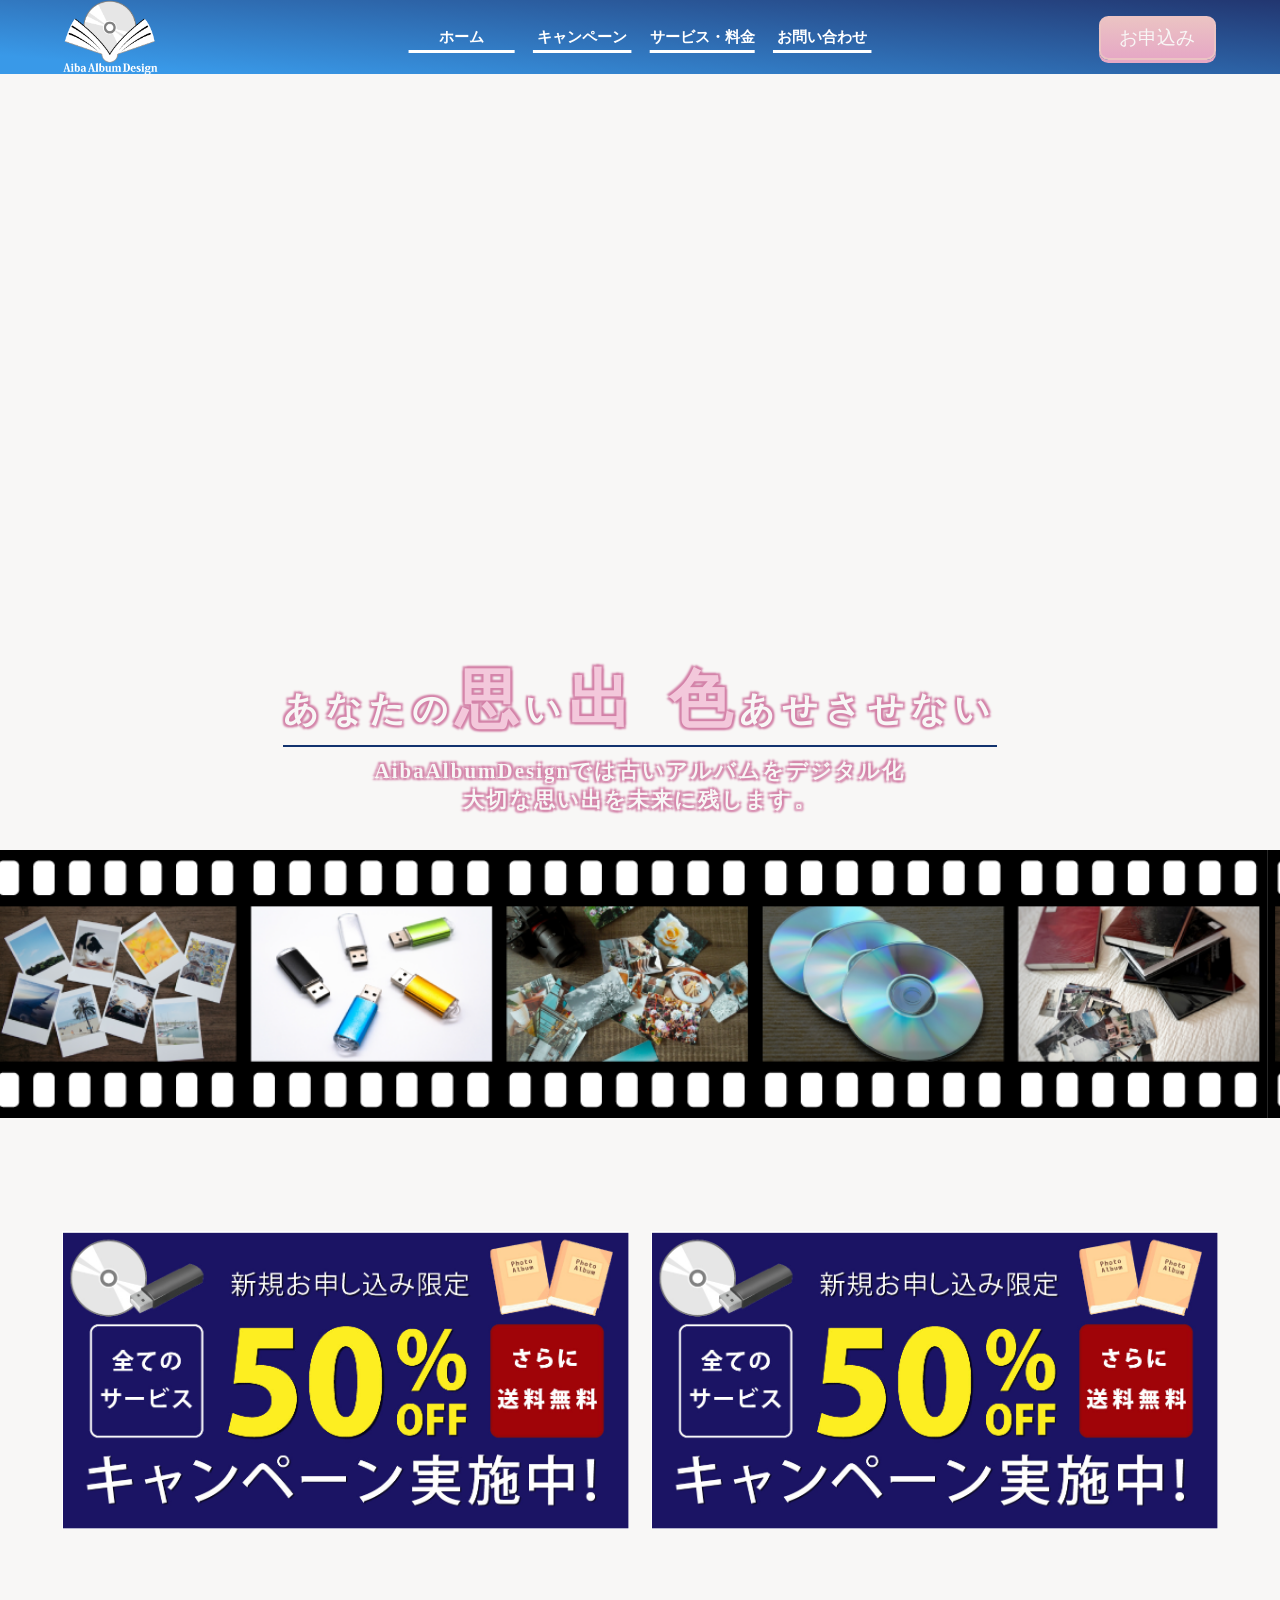
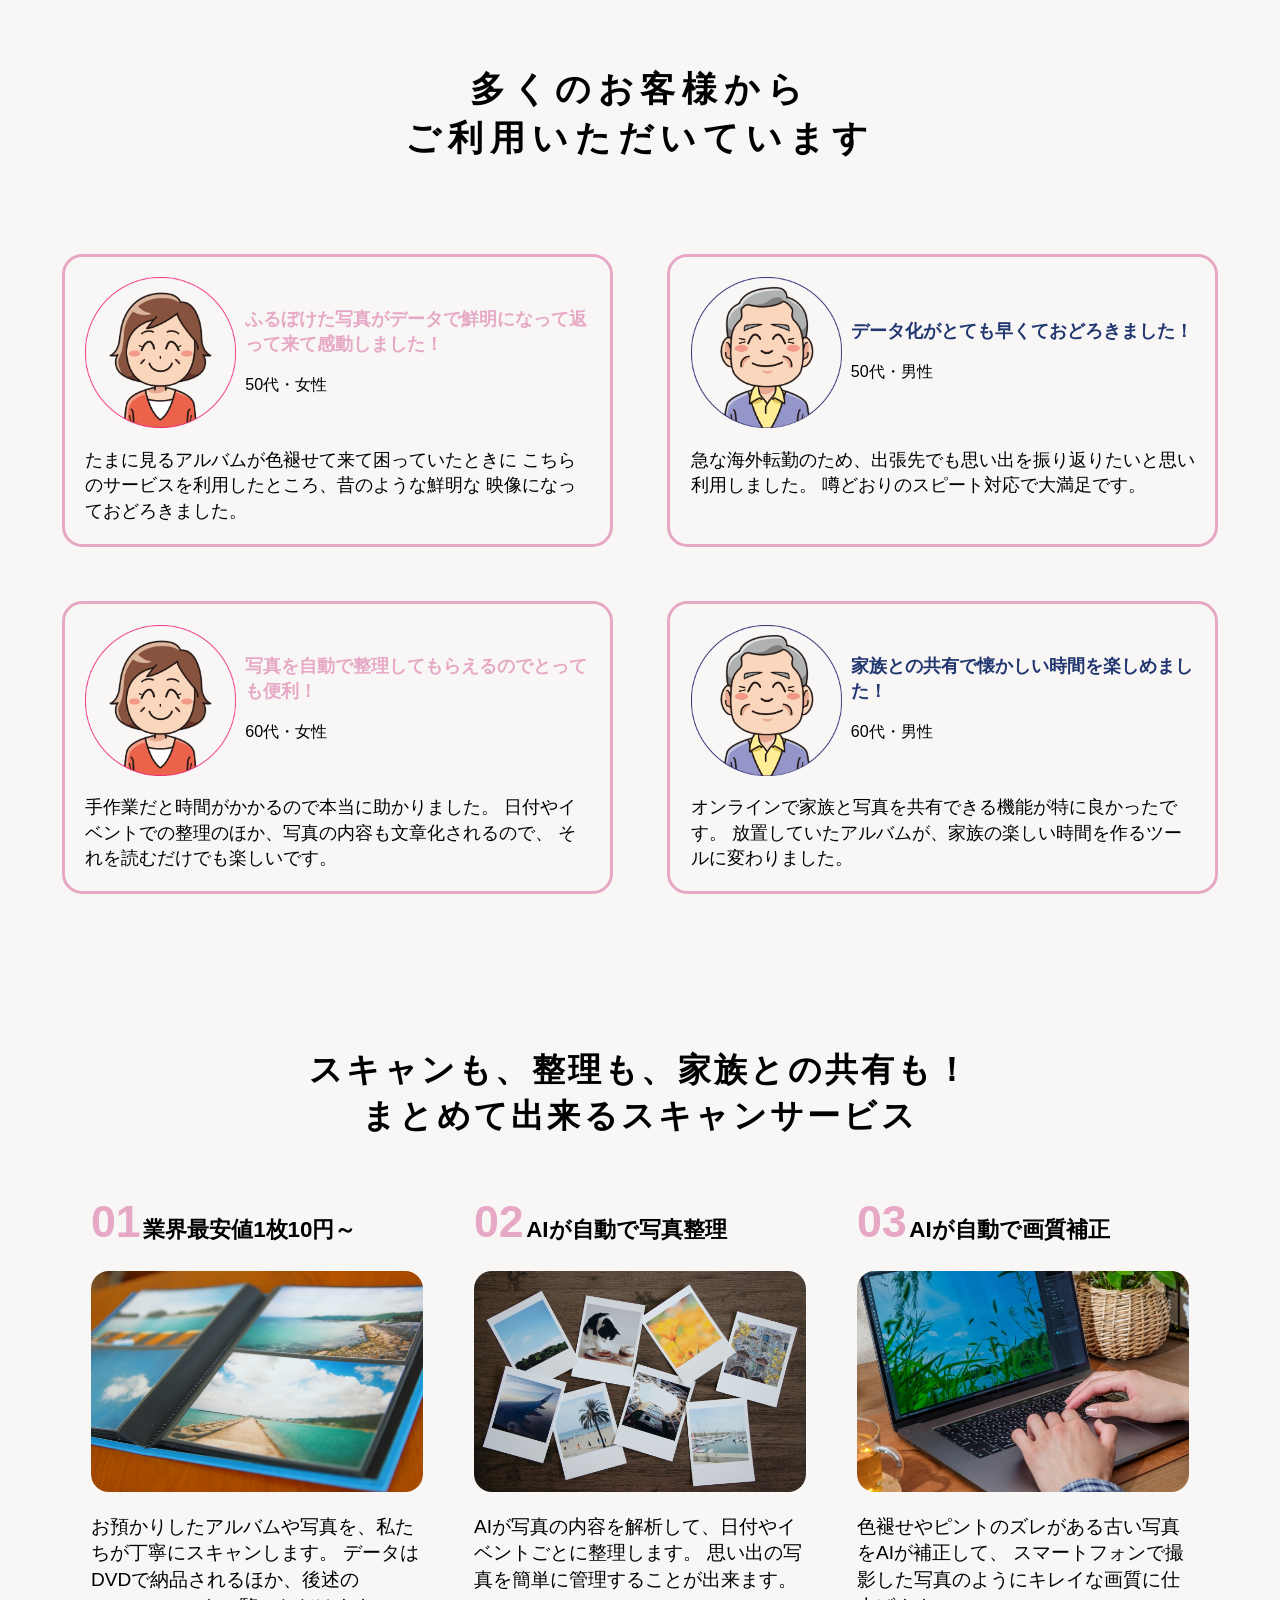
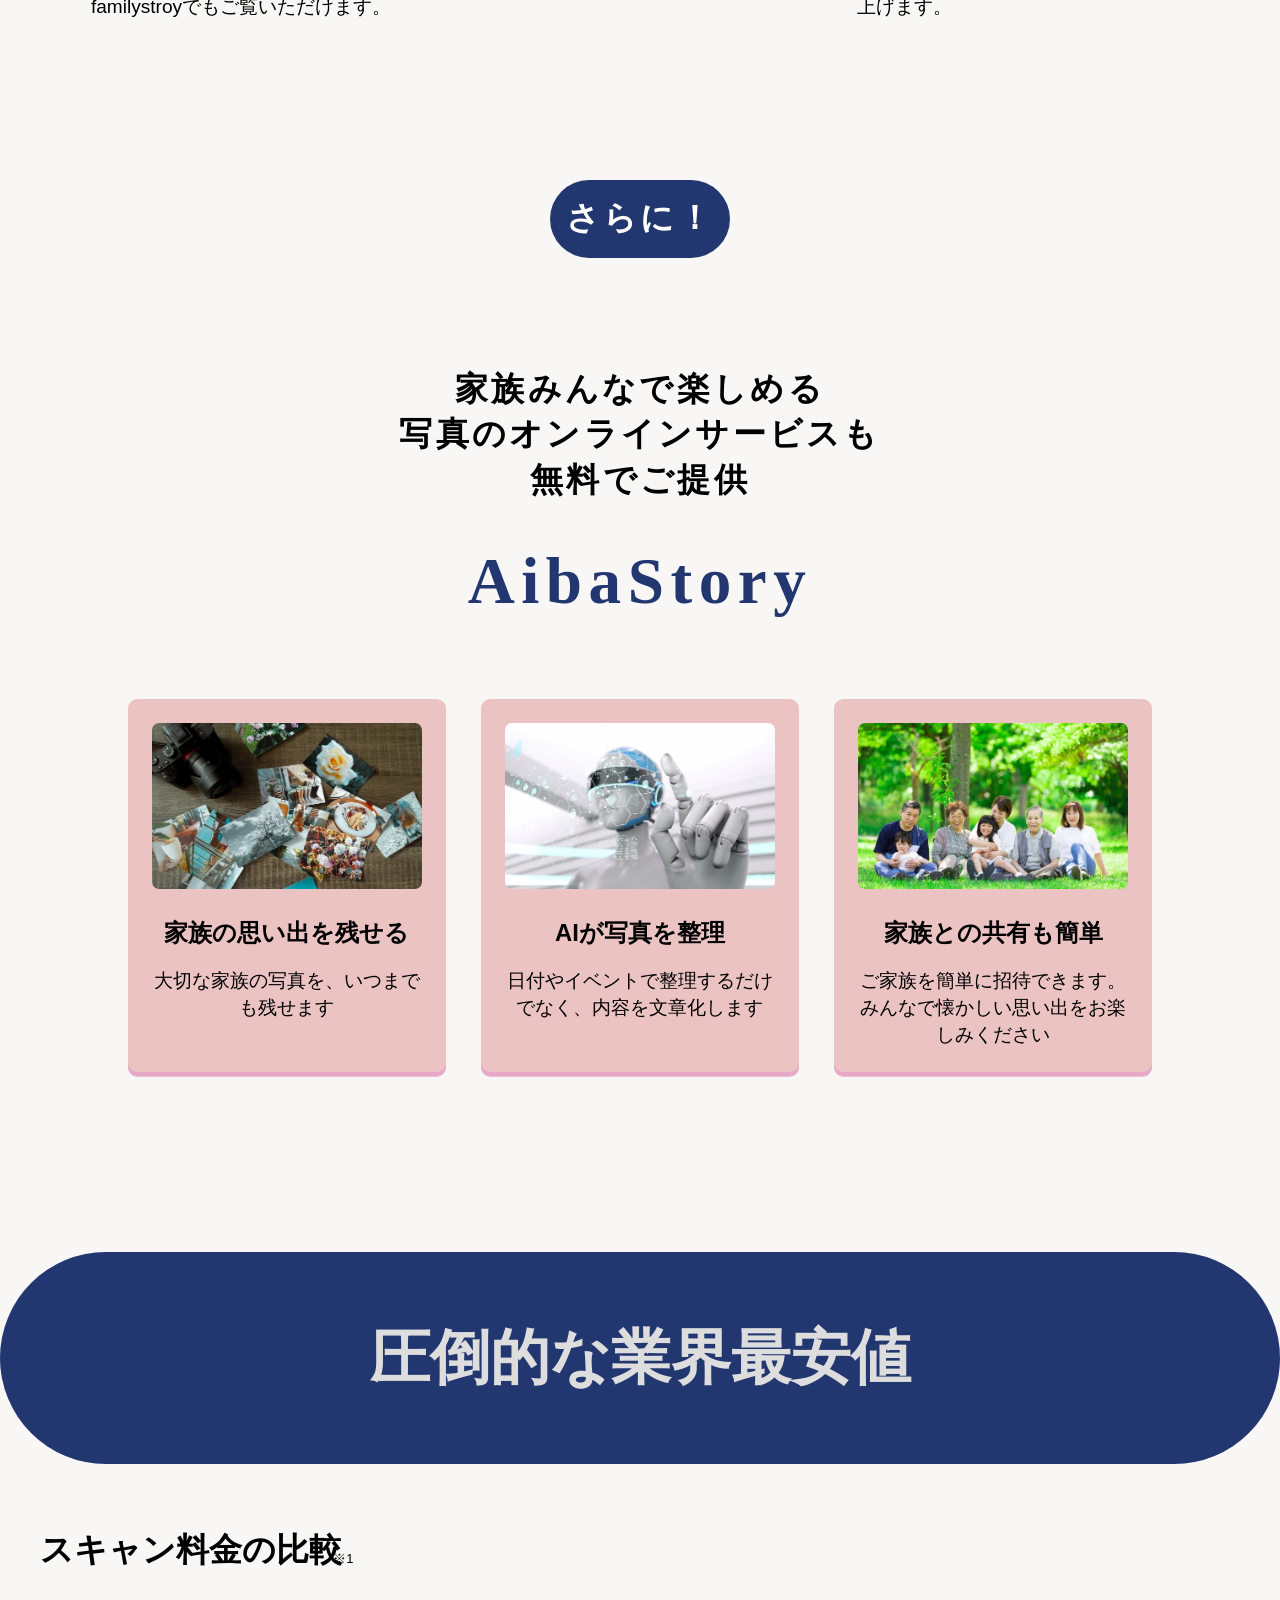
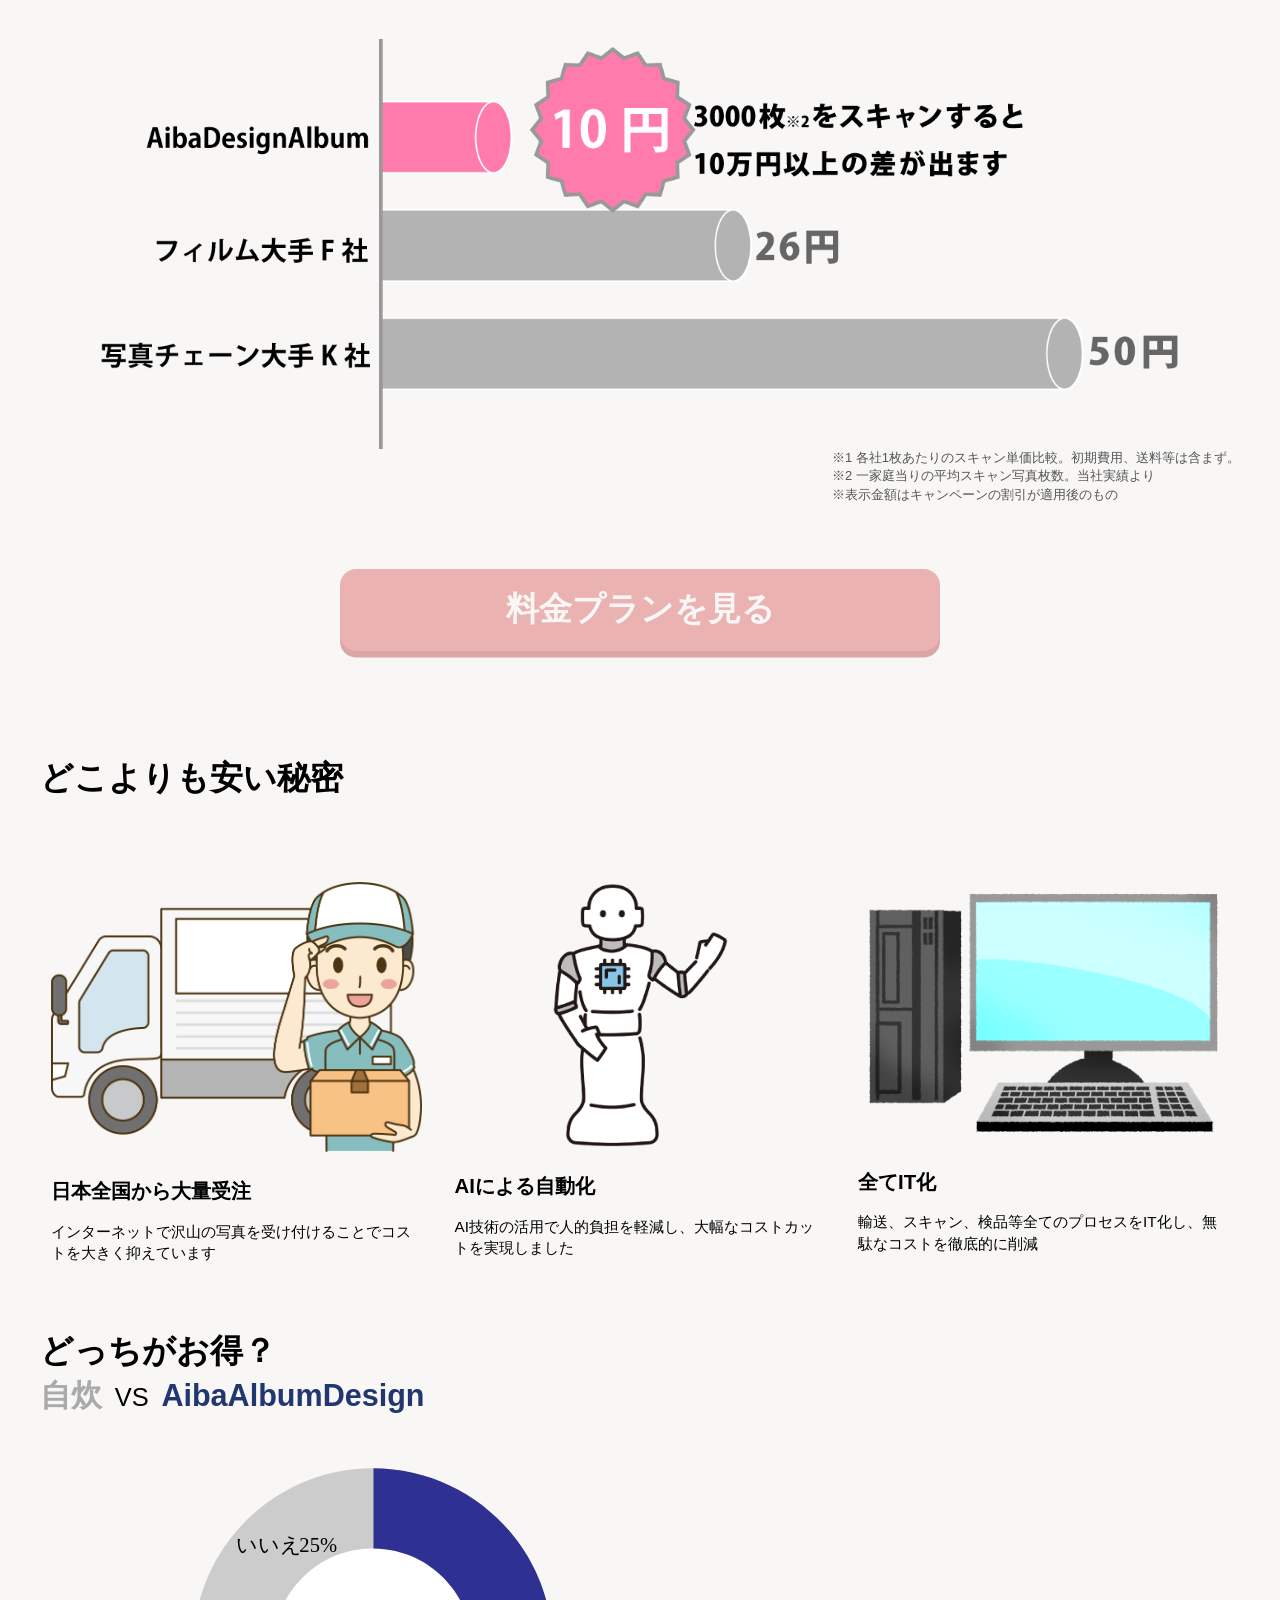
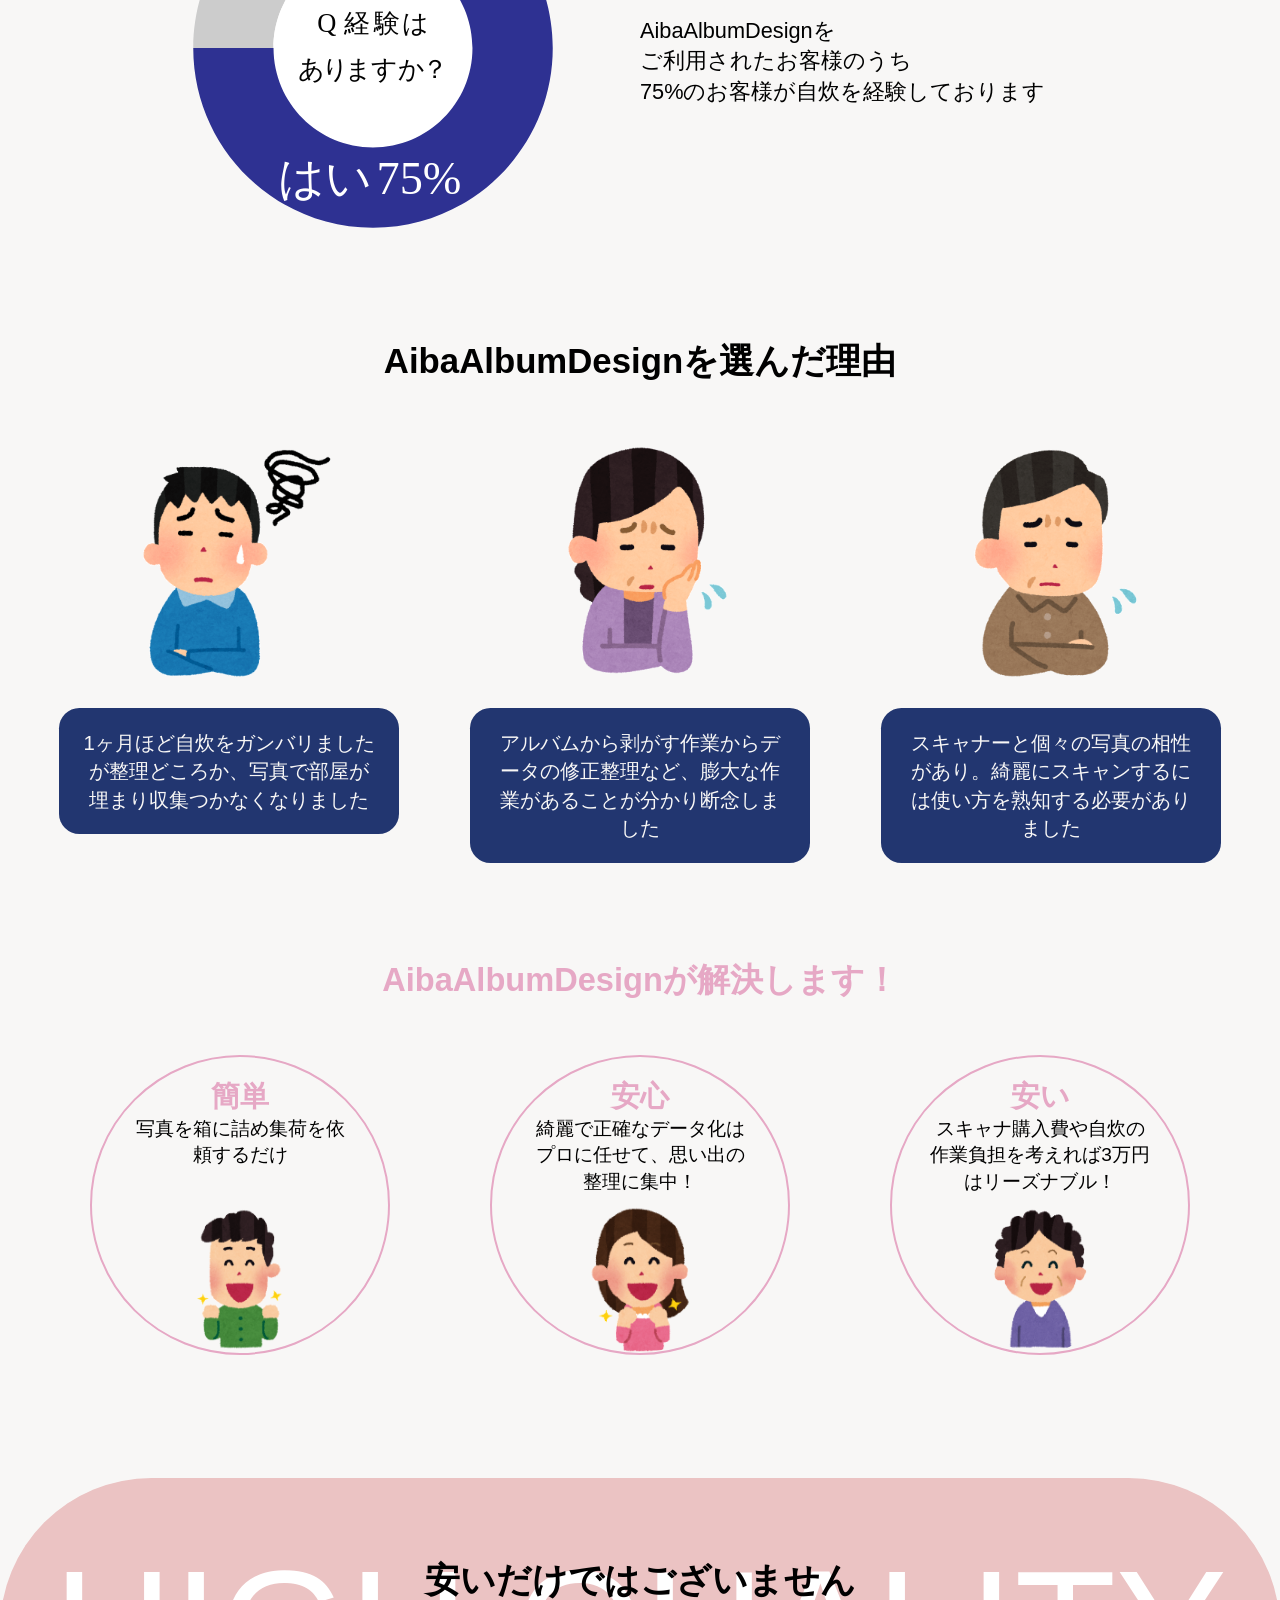
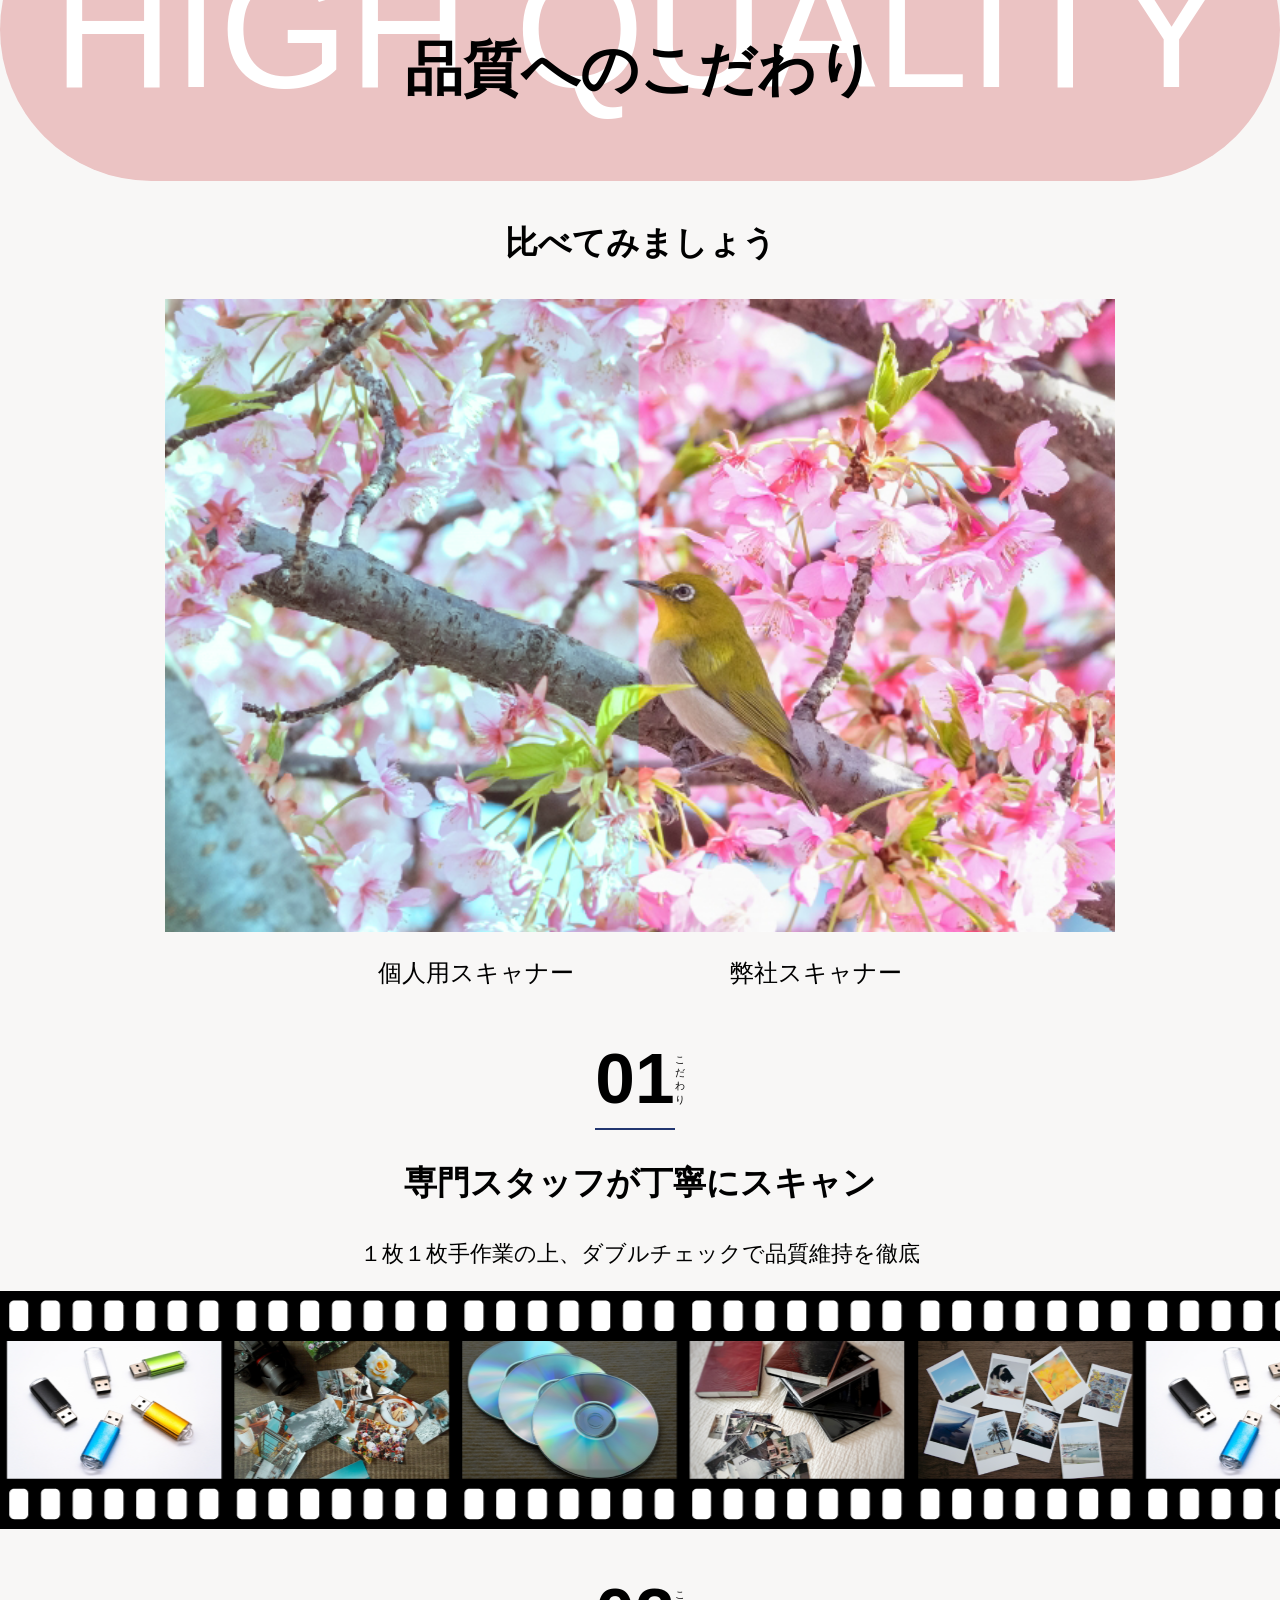
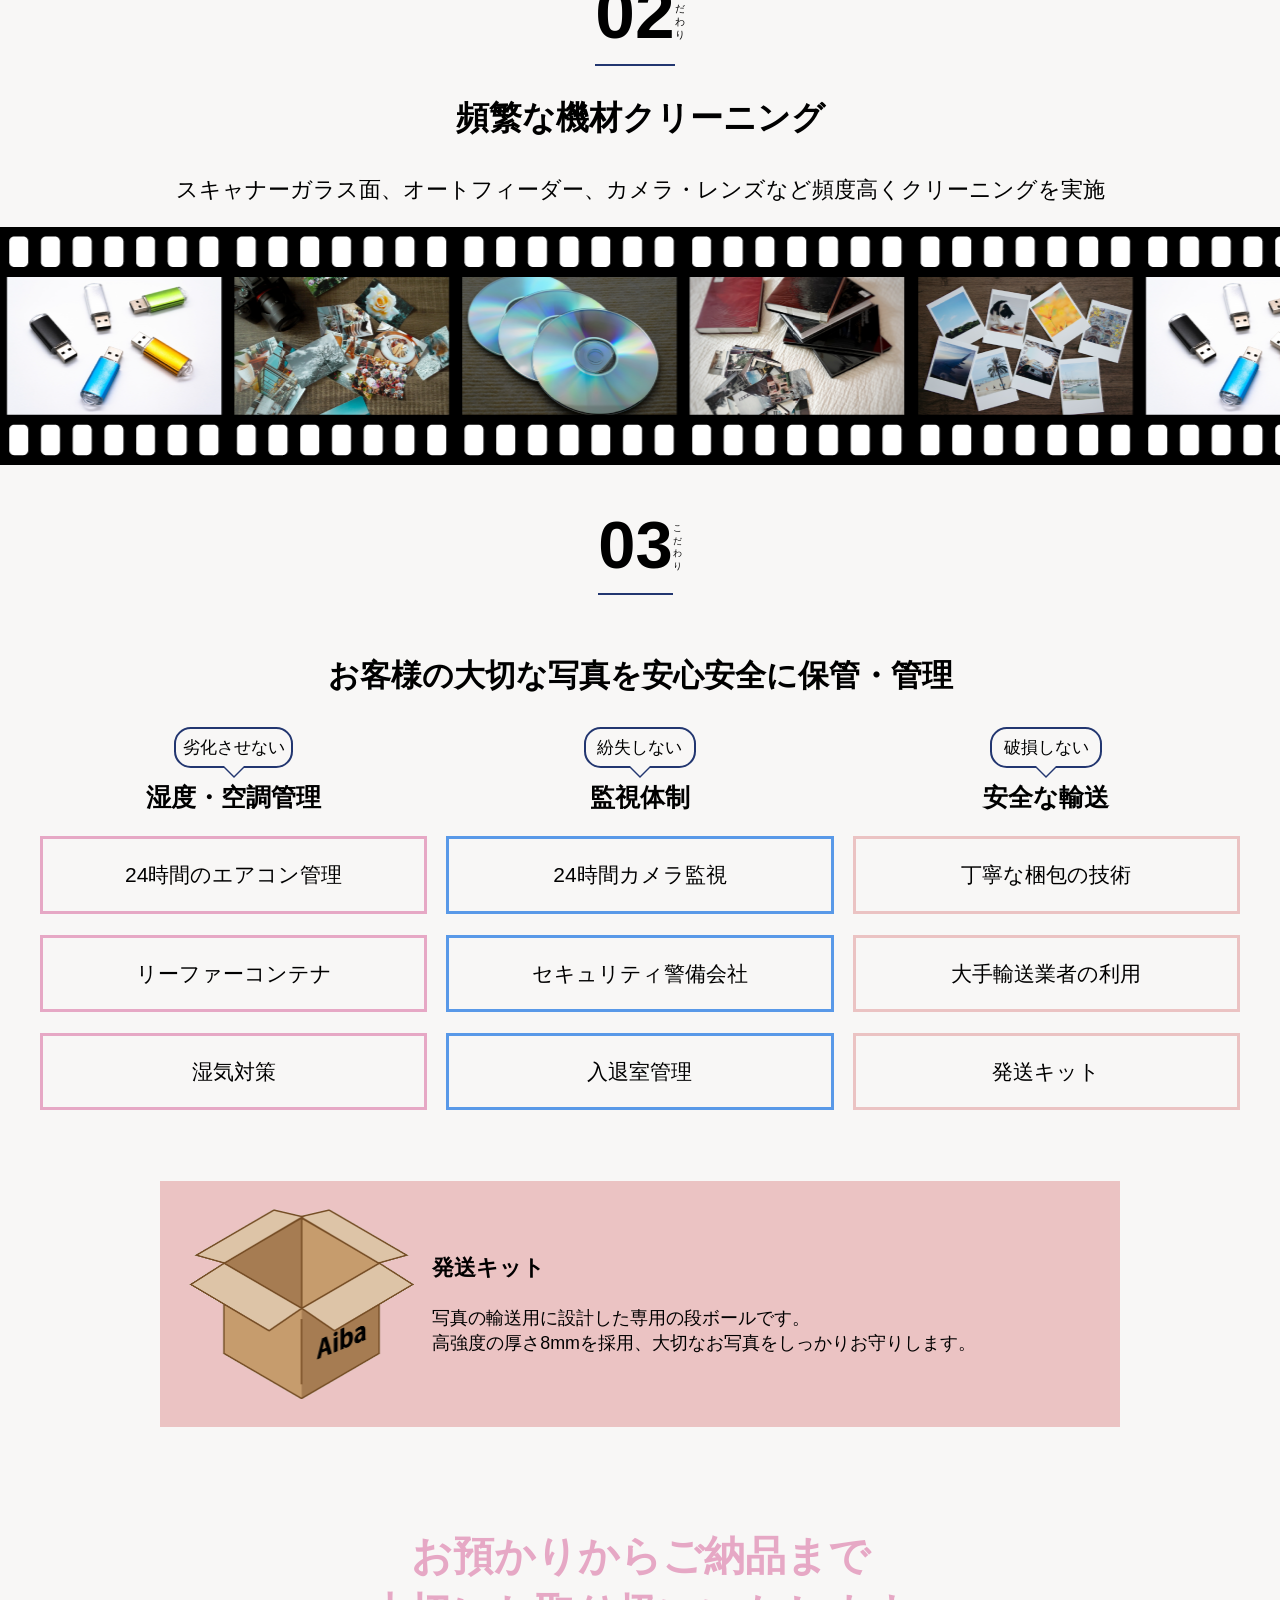
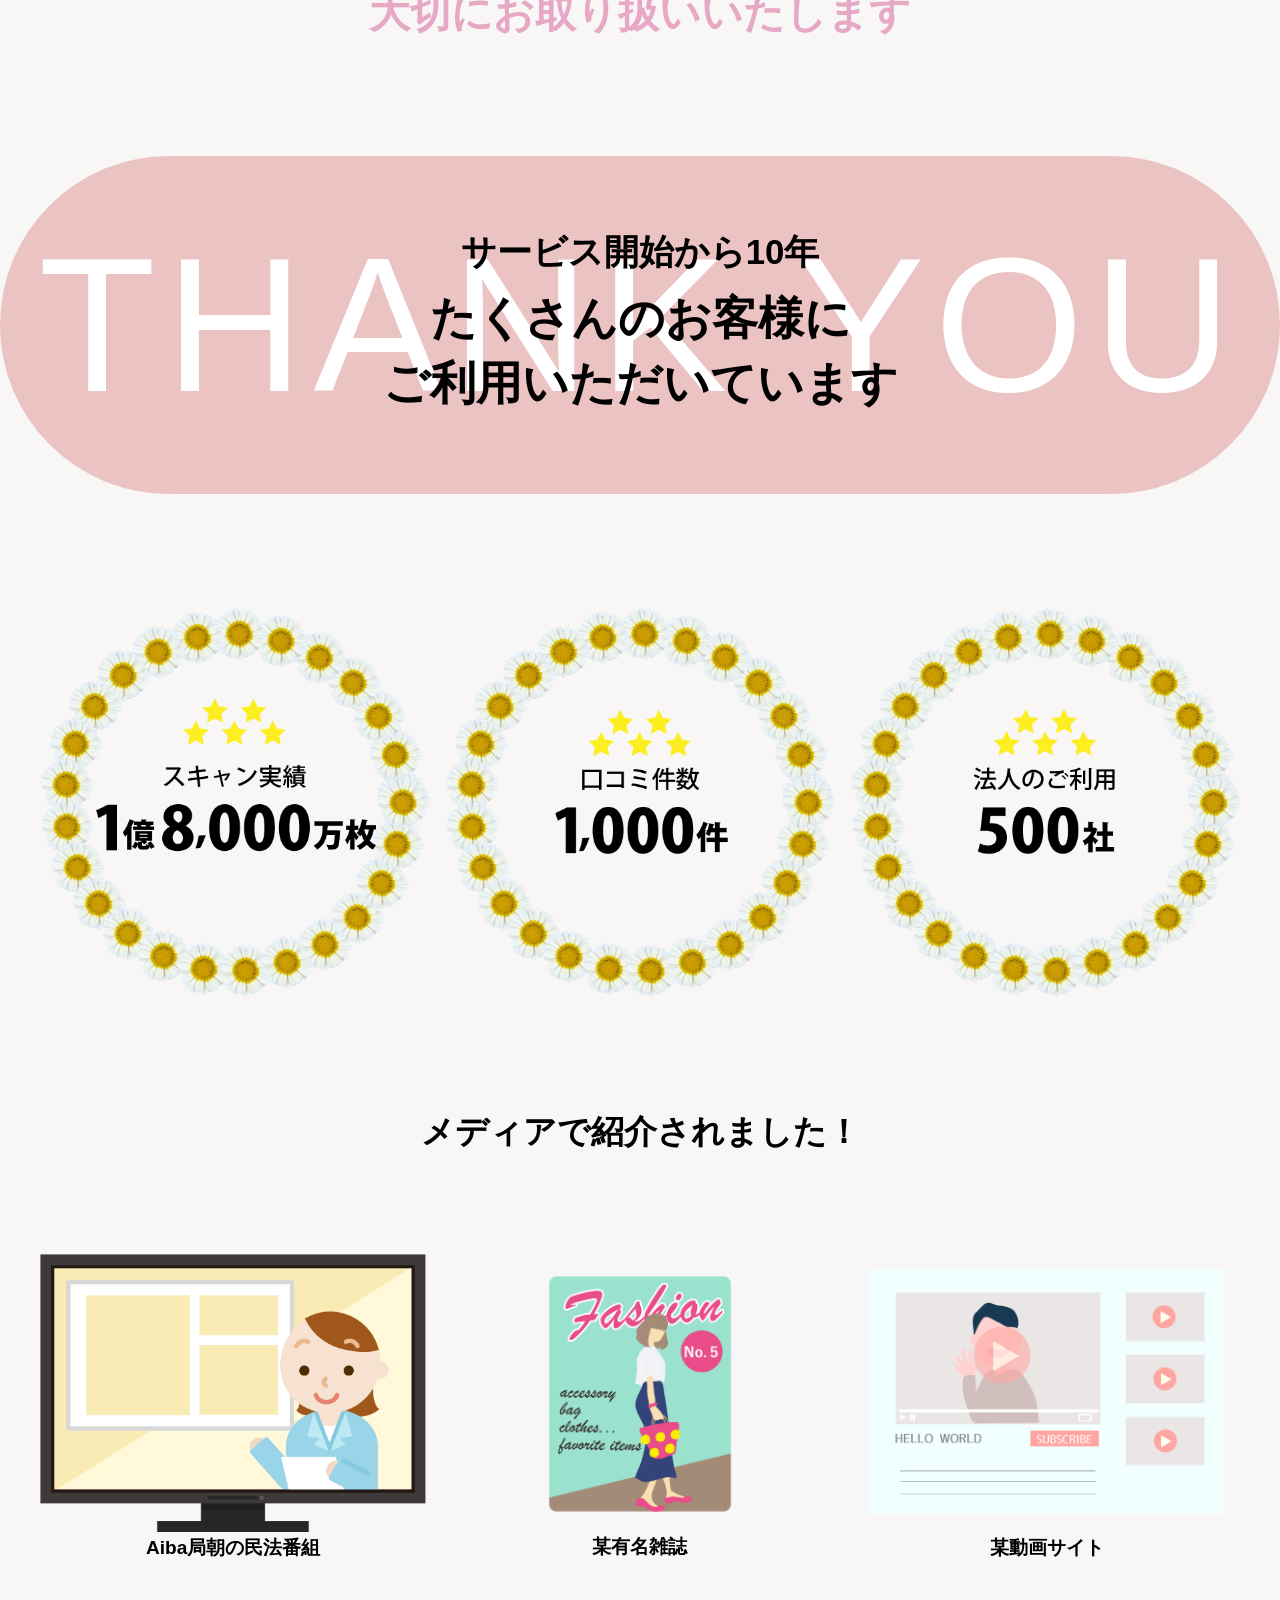
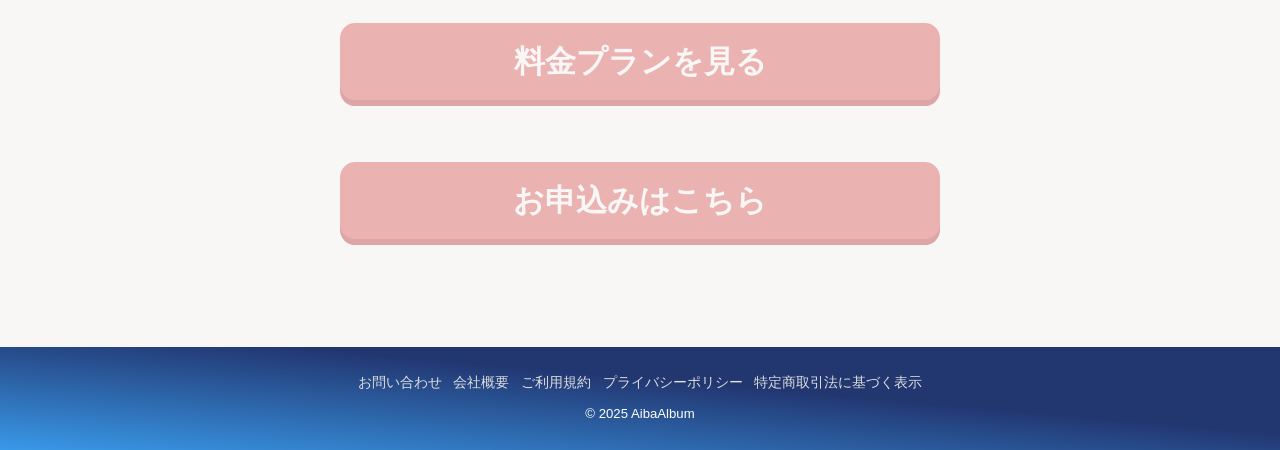
<file: index.html>
<!DOCTYPE html>
<html lang="ja">
    <head>
        <meta charset="UTF-8" />
        <meta name="viewport" content="width=device-width, initial-scale=1.0" />
        <title>AibaAlbum</title>
        <link rel="stylesheet" href="styles.css" />
        <link rel="stylesheet" href="stylesSubpage.css" />
        <link rel="stylesheet" href="responsive.css" />
        <link
            rel="stylesheet"
            href="https://cdnjs.cloudflare.com/ajax/libs/font-awesome/6.5.1/css/all.min.css"
        />
        <link rel="shortcut icon" href="images/favicon.png" />
    </head>

    <body>
        <header>
            <div class="header-width">
                <a class="header-navigation" href="index.html#top"
                    ><img src="images/logo.png" alt="AibaAlbumDesign"
                /></a>
                <nav>
                    <ul class="main-navigation">
                        <li>
                            <a href="index.html#top"
                                >&emsp;&emsp;ホーム&emsp;&emsp;</a
                            >
                        </li>
                        <!--
                    -->
                        <li>
                            <a href="subpage/AibaPromotion.html"
                                >&nbsp;キャンペーン&nbsp;</a
                            >
                        </li>
                        <!--
                    -->
                        <li>
                            <a href="subpage/AibaServicesFee.html"
                                >サービス・料金</a
                            >
                        </li>
                        <!--
                    -->
                        <li>
                            <a href="subpage/AibaContact.html"
                                >&nbsp;お問い合わせ&nbsp;</a
                            >
                        </li>
                    </ul>
                </nav>
                <a class="application-btn" href="subpage/application.html"
                    >お申込み</a
                >
            </div>
            <div class="responsive-right">
                <div class="responsive-box">
                    <button type="button" class="menu-btn">MENU</button>
                    <nav class="menu-btn-child">
                        <ul>
                            <li>
                                <a class="child-nav" href="index.html#top"
                                    >ホーム</a
                                >
                            </li>
                            <li>
                                <a
                                    class="child-nav"
                                    href="subpage/AibaPromotion.html"
                                    >キャンペーン</a
                                >
                            </li>
                            <li>
                                <a
                                    class="child-nav"
                                    href="subpage/AibaServicesFee.html"
                                    >サービス・料金</a
                                >
                            </li>
                            <li>
                                <a
                                    class="child-nav"
                                    href="subpage/AibaContact.html"
                                    >お問い合わせ</a
                                >
                            </li>
                            <li>
                                <a
                                    class="button"
                                    href="subpage/application.html"
                                    >お申込み</a
                                >
                            </li>
                        </ul>
                    </nav>
                </div>
            </div>
        </header>
        <main>
            <section id="home" class="intro">
                <div class="firstview">
                    <div class="firstview-image1">
                        <img
                            src="images/2772476_m.jpg"
                            alt="ファーストビュー写真1"
                        />
                    </div>
                    <div class="firstview-image2">
                        <img
                            src="images/firstview3.png"
                            alt="ファーストビュー写真2"
                        />
                    </div>
                    <div class="firstview-image3">
                        <img
                            src="images/rirri-z4KhbVhPP7s-unsplash.jpg"
                            alt="ファーストビュー写真3"
                        />
                    </div>
                </div>

                <div class="intro-text">
                    <h1>
                        あなたの<span class="color">思</span>い<span
                            class="color"
                            >出</span
                        >
                        &nbsp;<span class="color">色</span>あせさせない
                    </h1>
                    <p>
                        AibaAlbumDesignでは古いアルバムをデジタル化<br />大切な思い出を未来に残します。
                    </p>
                </div>
                <!-- コメントアウト部分は個別で画像を用意した時のために -->
                <div class="firstview-animation">
                    <ul>
                        <li>
                            <img
                                class="firstview-loop-image1"
                                src="images/file_frame_firstview.png"
                                alt="アニメーション画像1"
                            />
                        </li>
                        <!--    <li><img src="images/photo2.jpg" alt="アニメーション画像2"></li>
                    <li><img src="images/24785287_s.jpg" alt="アニメーション画像3"></li>
                    <li><img src="images/24986074_s.jpg" alt="アニメーション画像4"></li>
                    <li><img src="images/3941041_m.jpg" alt="アニメーション画像5"></li>
                </ul>
                <ul>  -->
                        <li>
                            <img
                                class="firstview-loop-image2"
                                src="images/file_frame_firstview.png"
                                alt="アニメーション画像1"
                            />
                        </li>
                        <!--    <li><img src="images/photo2.jpg" alt="アニメーション画像2"></li>
                    <li><img src="images/24785287_s.jpg" alt="アニメーション画像3"></li>
                    <li><img src="images/24986074_s.jpg" alt="アニメーション画像4"></li>
                    <li><img src="images/3941041_m.jpg" alt="アニメーション画像5"></li>
                </ul>
                <ul>    -->
                        <li>
                            <img
                                class="firstview-loop-image3"
                                src="images/file_frame_firstview.png"
                                alt="アニメーション画像1"
                            />
                        </li>
                        <!--    <li><img src="images/photo2.jpg" alt="アニメーション画像2"></li>
                    <li><img src="images/24785287_s.jpg" alt="アニメーション画像3"></li>
                    <li><img src="images/24986074_s.jpg" alt="アニメーション画像4"></li>
                    <li><img src="images/3941041_m.jpg" alt="アニメーション画像5"></li>
            -->
                    </ul>
                </div>
            </section>
            <div class="container">
                <section id="salebanner" class="salebanner">
                    <div class="sale">
                        <a href="subpage/AibaPromotion.html"
                            ><img src="images/salebanner.jpg" alt="セール中！"
                        /></a>
                        <a href="subpage/AibaPromotion.html"
                            ><img src="images/salebanner.jpg" alt="セール中！"
                        /></a>
                    </div>
                </section>

                <section id="customers-voice" class="customers-voice">
                    <h2>多くのお客様から<br />ご利用いただいています</h2>

                    <div class="customer-voice">
                        <div class="voice">
                            <div class="flex-voice">
                                <img src="images/female.png" alt="女性1" />
                                <div>
                                    <h3 class="female">
                                        ふるぼけた写真がデータで鮮明になって返って来て感動しました！
                                    </h3>
                                    <p class="age">50代・女性</p>
                                </div>
                            </div>
                            <p>
                                たまに見るアルバムが色褪せて来て困っていたときに
                                こちらのサービスを利用したところ、昔のような鮮明な
                                映像になっておどろきました。
                            </p>
                        </div>
                        <div class="voice">
                            <div class="flex-voice">
                                <img src="images/male.png" alt="男性1" />
                                <div>
                                    <h3 class="male">
                                        データ化がとても早くておどろきました！
                                    </h3>
                                    <p class="age">50代・男性</p>
                                </div>
                            </div>
                            <p>
                                急な海外転勤のため、出張先でも思い出を振り返りたいと思い利用しました。
                                噂どおりのスピート対応で大満足です。
                            </p>
                        </div>
                        <div class="voice">
                            <div class="flex-voice">
                                <img src="images/female.png" alt="女性1" />
                                <div>
                                    <h3 class="female">
                                        写真を自動で整理してもらえるのでとっても便利！
                                    </h3>
                                    <p class="age">60代・女性</p>
                                </div>
                            </div>
                            <p>
                                手作業だと時間がかかるので本当に助かりました。
                                日付やイベントでの整理のほか、写真の内容も文章化されるので、
                                それを読むだけでも楽しいです。
                            </p>
                        </div>
                        <div class="voice">
                            <div class="flex-voice">
                                <img src="images/male.png" alt="男性1" />
                                <div>
                                    <h3 class="male">
                                        家族との共有で懐かしい時間を楽しめました！
                                    </h3>
                                    <p class="age">60代・男性</p>
                                </div>
                            </div>
                            <p>
                                オンラインで家族と写真を共有できる機能が特に良かったです。
                                放置していたアルバムが、家族の楽しい時間を作るツールに変わりました。
                            </p>
                        </div>
                    </div>
                </section>
                <section id="company-services" class="company-services">
                    <div class="scan-service-background">
                        <h1>
                            スキャンも、整理も、家族との共有も！<br />まとめて出来るスキャンサービス
                        </h1>

                        <div class="scan-services">
                            <div class="scan-service">
                                <div class="scan-service-flex">
                                    <h2>01</h2>
                                    &nbsp;
                                    <h3>業界最安値1枚10円～</h3>
                                </div>
                                <img
                                    src="images/3737467_s.jpg"
                                    alt="scan画像"
                                />
                                <p>
                                    お預かりしたアルバムや写真を、私たちが丁寧にスキャンします。
                                    データはDVDで納品されるほか、後述のfamilystroyでもご覧いただけます。
                                </p>
                            </div>
                            <div class="scan-service">
                                <div class="scan-service-flex">
                                    <h2>02</h2>
                                    &nbsp;
                                    <h3>AIが自動で写真整理</h3>
                                </div>
                                <img
                                    src="images/26003323_s.jpg"
                                    alt="画像整理"
                                />
                                <p>
                                    AIが写真の内容を解析して、日付やイベントごとに整理します。
                                    思い出の写真を簡単に管理することが出来ます。
                                </p>
                            </div>

                            <div class="scan-service">
                                <div class="scan-service-flex">
                                    <h2>03</h2>
                                    &nbsp;
                                    <h3>AIが自動で画質補正</h3>
                                </div>
                                <img
                                    src="images/23987404_s.jpg"
                                    alt="補正画像"
                                />
                                <p>
                                    色褪せやピントのズレがある古い写真をAIが補正して、
                                    スマートフォンで撮影した写真のようにキレイな画質に仕上げます。
                                </p>
                            </div>
                        </div>
                    </div>
                    <div class="connection-center">
                        <h1 class="connection">さらに！</h1>
                    </div>

                    <div class="aibastory-background">
                        <h1>
                            家族みんなで楽しめる<br />
                            写真のオンラインサービスも<br />
                            無料でご提供
                        </h1>

                        <h1 class="aibastory-title">AibaStory</h1>

                        <div class="aibastories">
                            <div class="aibastory">
                                <img
                                    src="images/25571214_s_393.jpg"
                                    alt="画像"
                                />
                                <h2>家族の思い出を残せる</h2>
                                <p>大切な家族の写真を、いつまでも残せます</p>
                            </div>
                            <div class="aibastory">
                                <img src="images/1826404_s.jpg" alt="画像" />
                                <h2>AIが写真を整理</h2>
                                <p>
                                    日付やイベントで整理するだけでなく、内容を文章化します
                                </p>
                            </div>
                            <div class="aibastory">
                                <img src="images/24163426_s.jpg" alt="画像" />
                                <h2>家族との共有も簡単</h2>
                                <p>
                                    ご家族を簡単に招待できます。みんなで懐かしい思い出をお楽しみください
                                </p>
                            </div>
                        </div>
                    </div>
                </section>
            </div>
            <section id="low-price" class="low-price">
                <div class="low-price-title">
                    <h1>圧倒的な業界最安値</h1>
                </div>
                <div class="container">
                    <div class="price-comparison">
                        <h2>スキャン料金の比較</h2>
                        <p>※1</p>
                    </div>

                    <div class="emphasis">
                        <img src="images/hikaku.gif" alt="比較表" />
                        <!--  <h2 class="three">3,000枚</h2>
                <p>※2</p>
                <h2 class="ten">をスキャンすると<br>10万円以上の差が出ます</h2>
-->
                    </div>

                    <div class="annotation">
                        <p>
                            ※1
                            各社1枚あたりのスキャン単価比較。初期費用、送料等は含まず。<br />
                            ※2 一家庭当りの平均スキャン写真枚数。当社実績より<br />
                            ※表示金額はキャンペーンの割引が適用後のもの
                        </p>
                    </div>

                    <div class="btn">
                        <a href="subpage/AibaServicesFee.html"
                            >料金プランを見る</a
                        >
                    </div>
                    <div class="price-secret">
                        <h2>どこよりも安い秘密</h2>
                    </div>
                    <div class="secret-contents">
                        <div class="secret-content">
                            <img src="images/25936827.png" alt="宅配画像" />
                            <h3>日本全国から大量受注</h3>
                            <p>
                                インターネットで沢山の写真を受け付けることでコストを大きく抑えています
                            </p>
                        </div>
                        <div class="secret-content">
                            <img
                                src="images/lobo_illasto.gif"
                                alt="AIイラスト画像"
                            />
                            <h3>AIによる自動化</h3>
                            <p>
                                AI技術の活用で人的負担を軽減し、大幅なコストカットを実現しました
                            </p>
                        </div>
                        <div class="secret-content">
                            <img
                                src="images/desktop-pc.png"
                                alt="デスクトップ画像"
                            />
                            <h3>全てIT化</h3>
                            <p>
                                輸送、スキャン、検品等全てのプロセスをIT化し、無駄なコストを徹底的に削減
                            </p>
                        </div>
                    </div>
                    <div class="scaning">
                        <h2>どっちがお得？</h2>

                        <div class="vs">
                            <h2>自炊</h2>
                            <p>VS</p>
                            <h2 class="vs-aiba">AibaAlbumDesign</h2>
                        </div>
                    </div>
                    <div class="pie-chart">
                        <img src="images/pie_chart.svg" alt="円グラフ" />
                        <p>
                            AibaAlbumDesignを<br />
                            ご利用されたお客様のうち<br />
                            75%のお客様が自炊を経験しております
                        </p>
                    </div>
                    <h2 class="reason-h2">AibaAlbumDesignを選んだ理由</h2>
                    <div class="choose-reasons">
                        <div class="choose-reason">
                            <img src="images/komattaman.png" alt="#" />
                            <p>
                                1ヶ月ほど自炊をガンバリましたが整理どころか、写真で部屋が埋まり収集つかなくなりました
                            </p>
                        </div>

                        <div class="choose-reason">
                            <img src="images/komattafemale.png" alt="#" />
                            <p>
                                アルバムから剥がす作業からデータの修正整理など、膨大な作業があることが分かり断念しました
                            </p>
                        </div>

                        <div class="choose-reason">
                            <img src="images/komattaojisan.png" alt="#" />
                            <p>
                                スキャナーと個々の写真の相性があり。綺麗にスキャンするには使い方を熟知する必要がありました
                            </p>
                        </div>
                    </div>

                    <div class="aiba-solution">
                        <h2>AibaAlbumDesignが解決します！</h2>

                        <div class="solutions">
                            <div class="solution">
                                <h2>簡単</h2>
                                <p>写真を箱に詰め集荷を依頼するだけ</p>
                                <img src="images/happy_man.png" alt="簡単" />
                            </div>
                            <div class="solution">
                                <h2>安心</h2>
                                <p>
                                    綺麗で正確なデータ化はプロに任せて、思い出の整理に集中！
                                </p>
                                <img src="images/happy_female.png" alt="簡単" />
                            </div>
                            <div class="solution">
                                <h2>安い</h2>
                                <p>
                                    スキャナ購入費や自炊の作業負担を考えれば3万円はリーズナブル！
                                </p>
                                <img
                                    src="images/happy_oldfemale.png"
                                    alt="簡単"
                                />
                            </div>
                        </div>
                    </div>
                </div>
            </section>

            <section id="pursuing-quality" class="pursuing-quality">
                <div class="quality-title">
                    <div class="background-text">HIGH QUALITY</div>
                    <h2>安いだけではございません</h2>
                    <h1>品質へのこだわり</h1>
                </div>
                <div class="container">
                    <div class="quality-comparison">
                        <h3>比べてみましょう</h3>
                        <img
                            src="images/comparison_picture.png"
                            alt="比較写真"
                        />
                        <div class="comparison-text">
                            <p>個人用スキャナー</p>
                            <p>弊社スキャナー</p>
                        </div>
                    </div>
                </div>
                <div class="pursuing-contents">
                    <div class="flex-center">
                        <div class="pursuing">
                            <h1>01</h1>
                            <p>こ<br />だ<br />わ<br />り</p>
                        </div>
                    </div>
                    <div class="pursuing-content">
                        <h2>専門スタッフが丁寧にスキャン</h2>
                        <p>
                            １枚１枚手作業の上、ダブルチェックで品質維持を徹底
                        </p>

                        <div class="loop-img-left">
                            <img
                                class="loop-img1"
                                src="images/file_frame_firstview.png"
                                alt="横スクロール1"
                            />
                            <img
                                class="loop-img2"
                                src="images/file_frame_firstview.png"
                                alt="横スクロール2"
                            />
                            <img
                                class="loop-img3"
                                src="images/file_frame_firstview.png"
                                alt="横スクロール3"
                            />
                        </div>
                    </div>
                </div>
                <div class="pursuing-contents">
                    <div class="flex-center">
                        <div class="pursuing">
                            <h1>02</h1>
                            <p>こ<br />だ<br />わ<br />り</p>
                        </div>
                    </div>
                    <div class="pursuing-content">
                        <h2>頻繁な機材クリーニング</h2>
                        <p>
                            スキャナーガラス面、オートフィーダー、カメラ・レンズなど頻度高くクリーニングを実施
                        </p>

                        <div class="loop-img-right">
                            <img
                                class="loop-img1"
                                src="./images/file_frame_firstview.png"
                                alt="横スクロール1"
                            />
                            <img
                                class="loop-img2"
                                src="./images/file_frame_firstview.png"
                                alt="横スクロール2"
                            />
                            <img
                                class="loop-img3"
                                src="./images/file_frame_firstview.png"
                                alt="横スクロール3"
                            />
                        </div>
                    </div>
                </div>
                <div class="container">
                    <div class="pursuing-contents">
                        <div class="flex-center">
                            <div class="pursuing">
                                <h1>03</h1>
                                <p>こ<br />だ<br />わ<br />り</p>
                            </div>
                        </div>
                        <div class="pursuing-contents">
                            <h2>お客様の大切な写真を安心安全に保管・管理</h2>

                            <div class="management-grid">
                                <div class="managements">
                                    <div class="managements-title">
                                        <p>劣化させない</p>
                                        <h3>湿度・空調管理</h3>
                                    </div>
                                    <div class="management1">
                                        <p>24時間のエアコン管理</p>
                                        <p>リーファーコンテナ</p>
                                        <p>湿気対策</p>
                                    </div>
                                </div>
                                <div class="managements">
                                    <div class="managements-title">
                                        <p>&nbsp;紛失しない&nbsp;</p>
                                        <h3>監視体制</h3>
                                    </div>
                                    <div class="management2">
                                        <p>24時間カメラ監視</p>
                                        <p>セキュリティ警備会社</p>
                                        <p>入退室管理</p>
                                    </div>
                                </div>
                                <div class="managements">
                                    <div class="managements-title">
                                        <p>&nbsp;破損しない&nbsp;</p>
                                        <h3>安全な輸送</h3>
                                    </div>
                                    <div class="management3">
                                        <p>丁寧な梱包の技術</p>
                                        <p>大手輸送業者の利用</p>
                                        <p>発送キット</p>
                                    </div>
                                </div>
                            </div>
                        </div>
                        <div class="flex-center">
                            <div class="shipping-box">
                                <img
                                    src="images/shippingBox.gif"
                                    alt="発送キット"
                                />
                                <div class="shipping-box-text">
                                    <h3>発送キット</h3>
                                    <p>
                                        写真の輸送用に設計した専用の段ボールです。<br />
                                        高強度の厚さ8mmを採用、大切なお写真をしっかりお守りします。
                                    </p>
                                </div>
                            </div>
                            <h1 class="shipping-box-h1">
                                お預かりからご納品まで<br />大切にお取り扱いいたします
                            </h1>
                        </div>
                    </div>
                </div>
            </section>

            <section id="many-customers" class="many customers">
                <div class="many-customers-text">
                    <div class="background-text">THANK YOU</div>
                    <h3>サービス開始から10年</h3>
                    <h1>たくさんのお客様に<br />ご利用いただいています</h1>
                </div>
                <div class="container">
                    <div class="many-customers-image">
                        <img src="images/zisseki.png" alt="実績" />
                    </div>
                </div>
            </section>

            <section id="media" class="media">
                <div class="container">
                    <div class="media-introduction-contents">
                        <h2>メディアで紹介されました！</h2>

                        <div class="media-introductions">
                            <div class="media-introduction">
                                <img
                                    src="images/7_12_17.png"
                                    alt="Aiba局 朝の民法番組"
                                />
                                <p>Aiba局朝の民法番組</p>
                            </div>
                            <div class="media-introduction">
                                <img src="images/23782474.png" alt="雑誌" />
                                <p>某有名雑誌</p>
                            </div>
                            <div class="media-introduction">
                                <img
                                    src="images/1412517.png"
                                    alt="某動画サイト"
                                />
                                <p>某動画サイト</p>
                            </div>
                        </div>
                        <div class="btn">
                            <a
                                class="fee-btn"
                                href="subpage/AibaServicesFee.html"
                                >料金プランを見る</a
                            >
                            <a
                                class="application-btn-bottom"
                                href="subpage/application.html"
                                >お申込みはこちら</a
                            >
                        </div>
                    </div>
                </div>
            </section>
        </main>

        <footer>
            <nav class="footer-main-nav">
                <ul>
                    <li><a href="subpage/AibaContact.html">お問い合わせ</a></li>
                    <li><a href="subpage/CompanyOverview.html">会社概要</a></li>
                    <li><a href="subpage/TearmsOfUse.html">ご利用規約</a></li>
                    <li>
                        <a href="subpage/PrivacyPolicy.html"
                            >プライバシーポリシー</a
                        >
                    </li>
                    <li>
                        <a href="subpage/SpecifiedCommercialTransactionAct.html"
                            >特定商取引法に基づく表示</a
                        >
                    </li>
                </ul>
            </nav>
            <nav class="footer-responsive-nav">
                <ul>
                    <li><a href="subpage/AibaContact.html">お問い合わせ</a></li>
                    <li><a href="subpage/CompanyOverview.html">会社概要</a></li>
                    <li><a href="subpage/TearmsOfUse.html">ご利用規約</a></li>
                </ul>
                <ul>
                    <li>
                        <a href="subpage/PrivacyPolicy.html"
                            >プライバシーポリシー</a
                        >
                    </li>
                    <li>
                        <a href="subpage/SpecifiedCommercialTransactionAct.html"
                            >特定商取引法に基づく表示</a
                        >
                    </li>
                </ul>
            </nav>
            <p>&copy; 2025 AibaAlbum</p>
        </footer>
        <script src="https://code.jquery.com/jquery-3.6.0.min.js"></script>
        <script src="js/script.js"></script>
    </body>
</html>
</file>
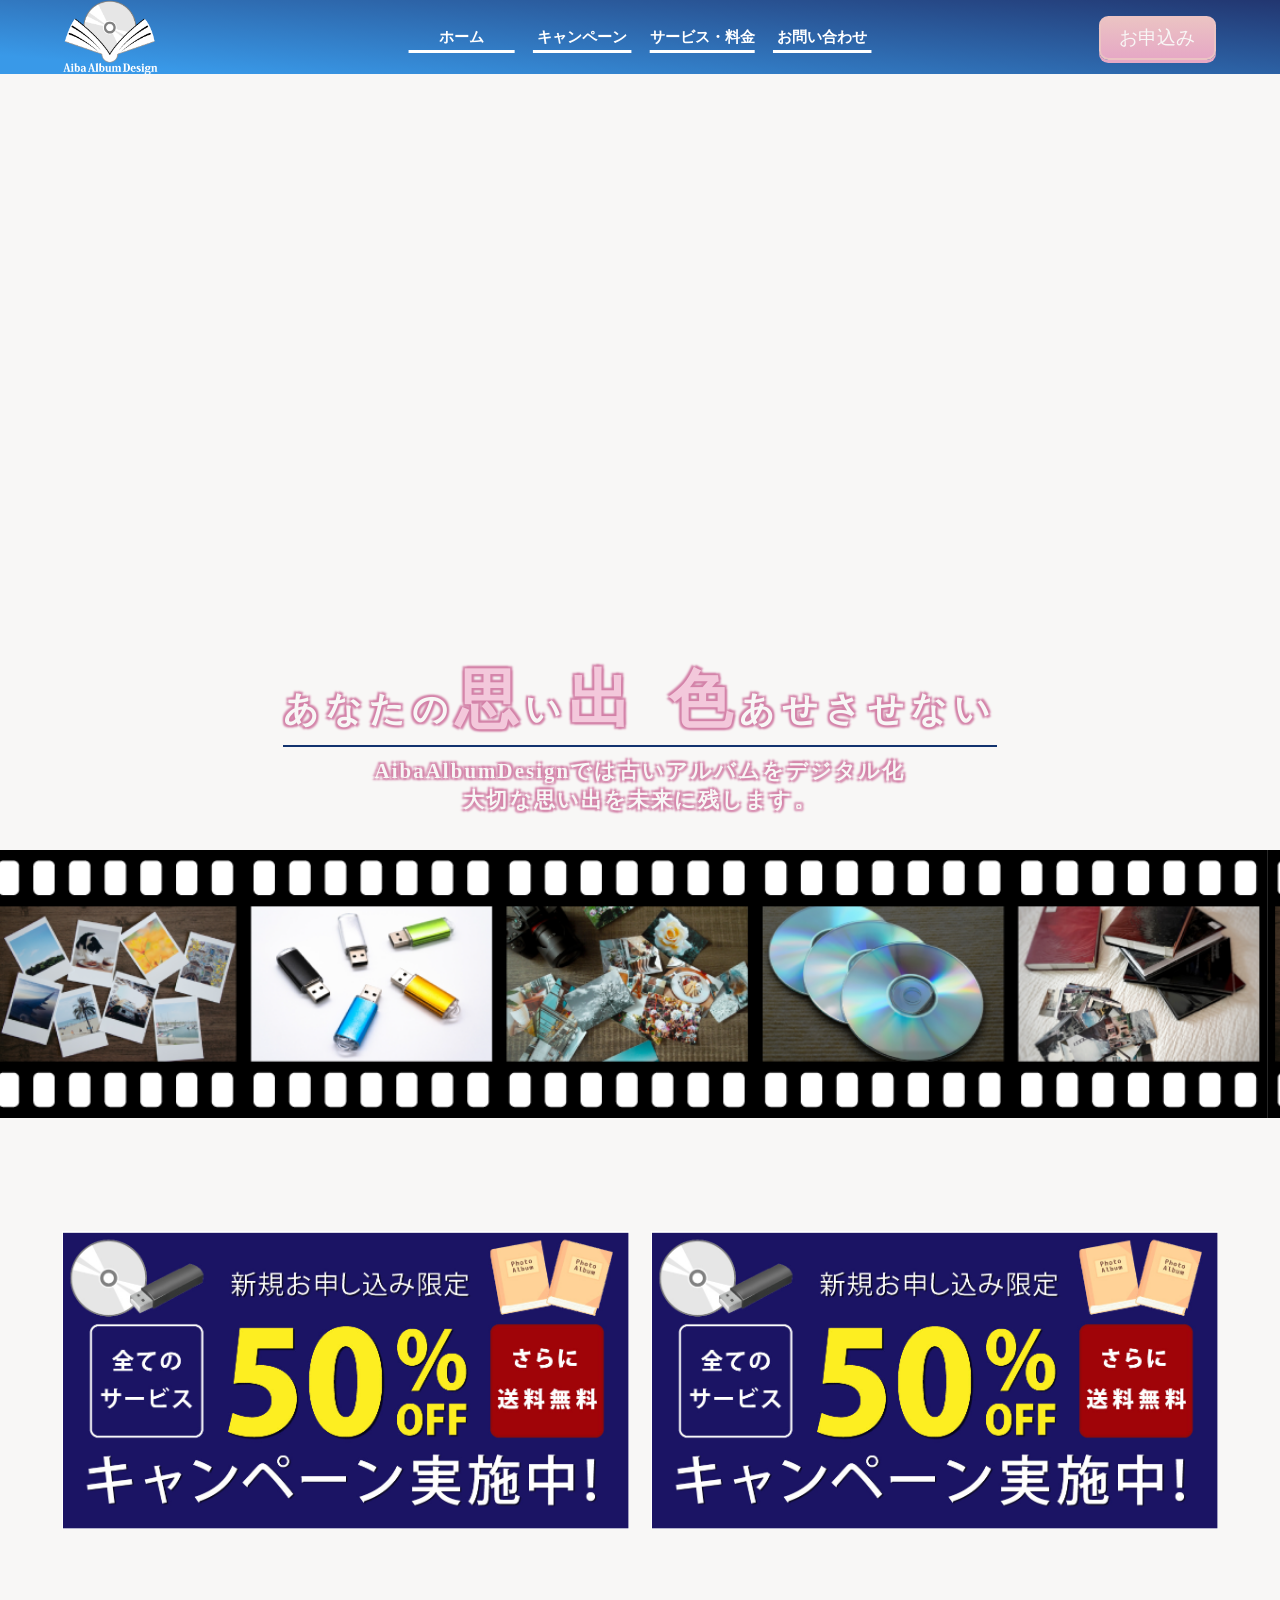
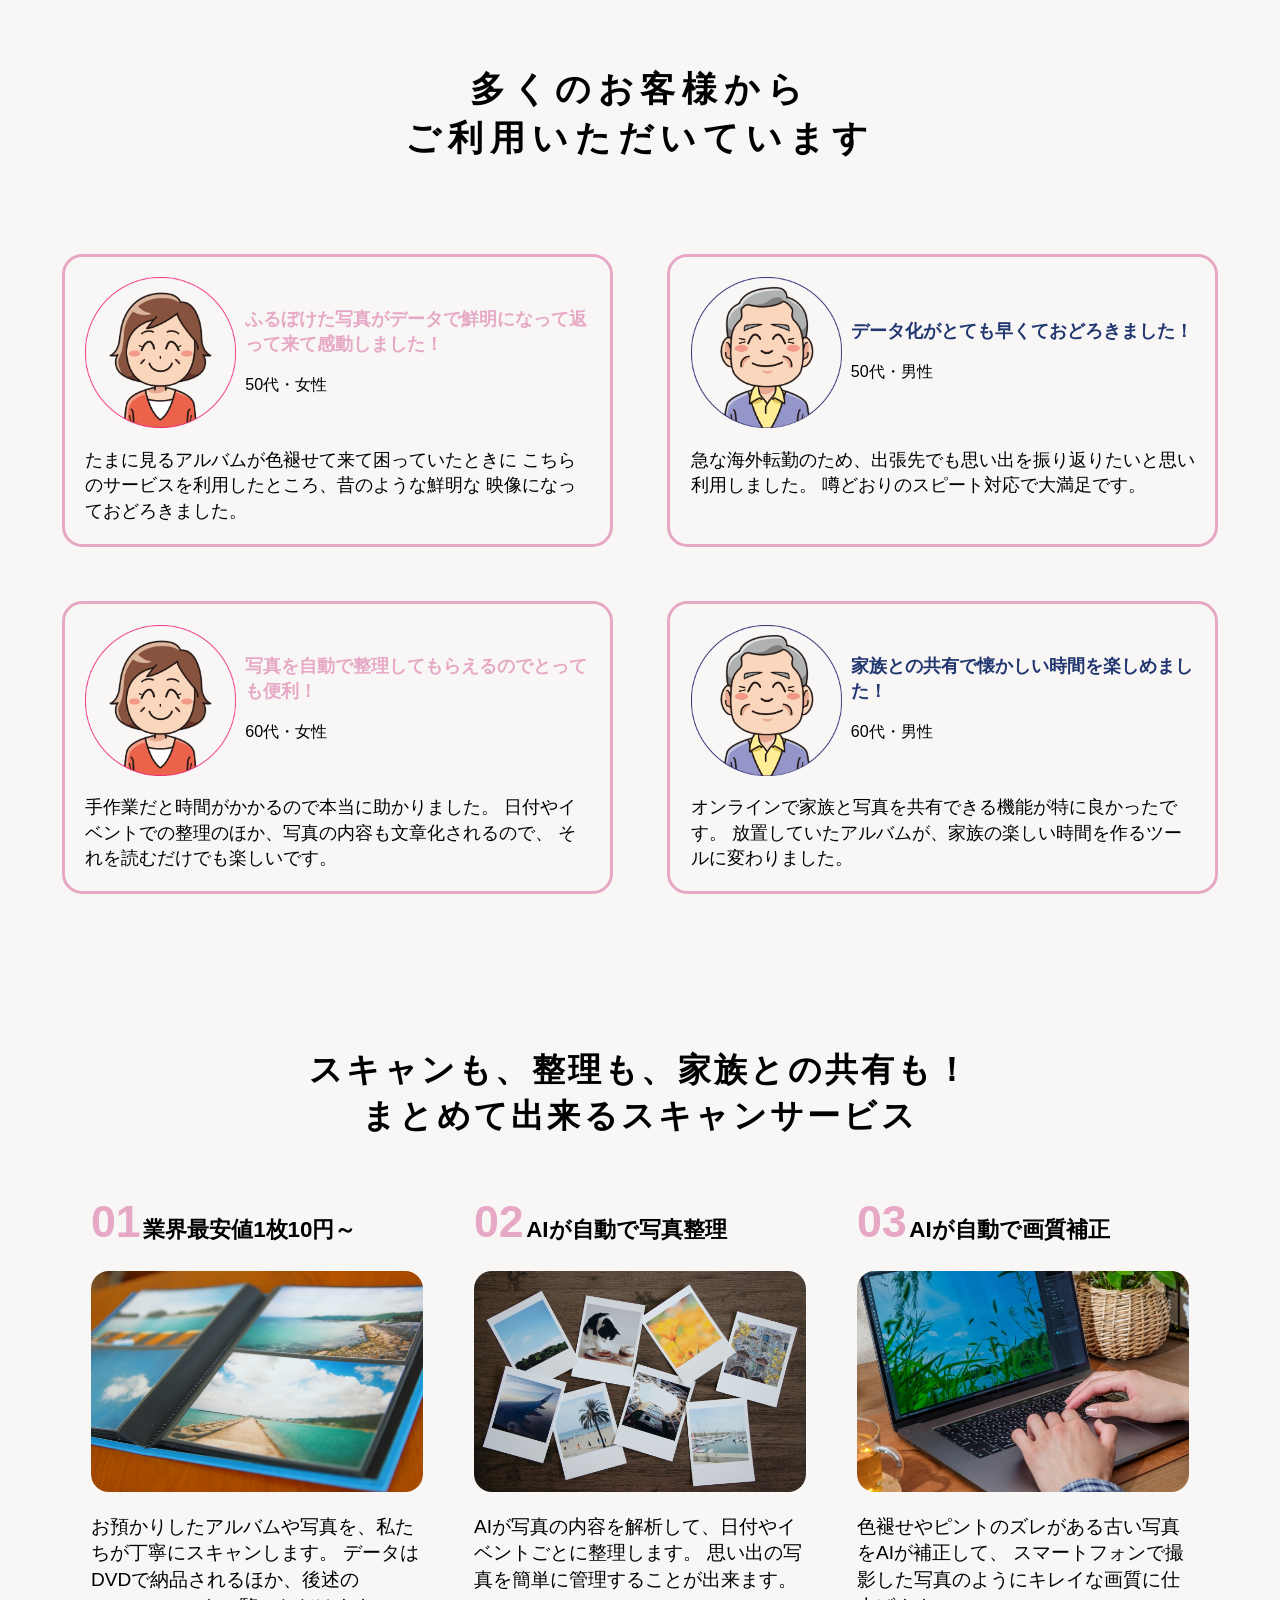
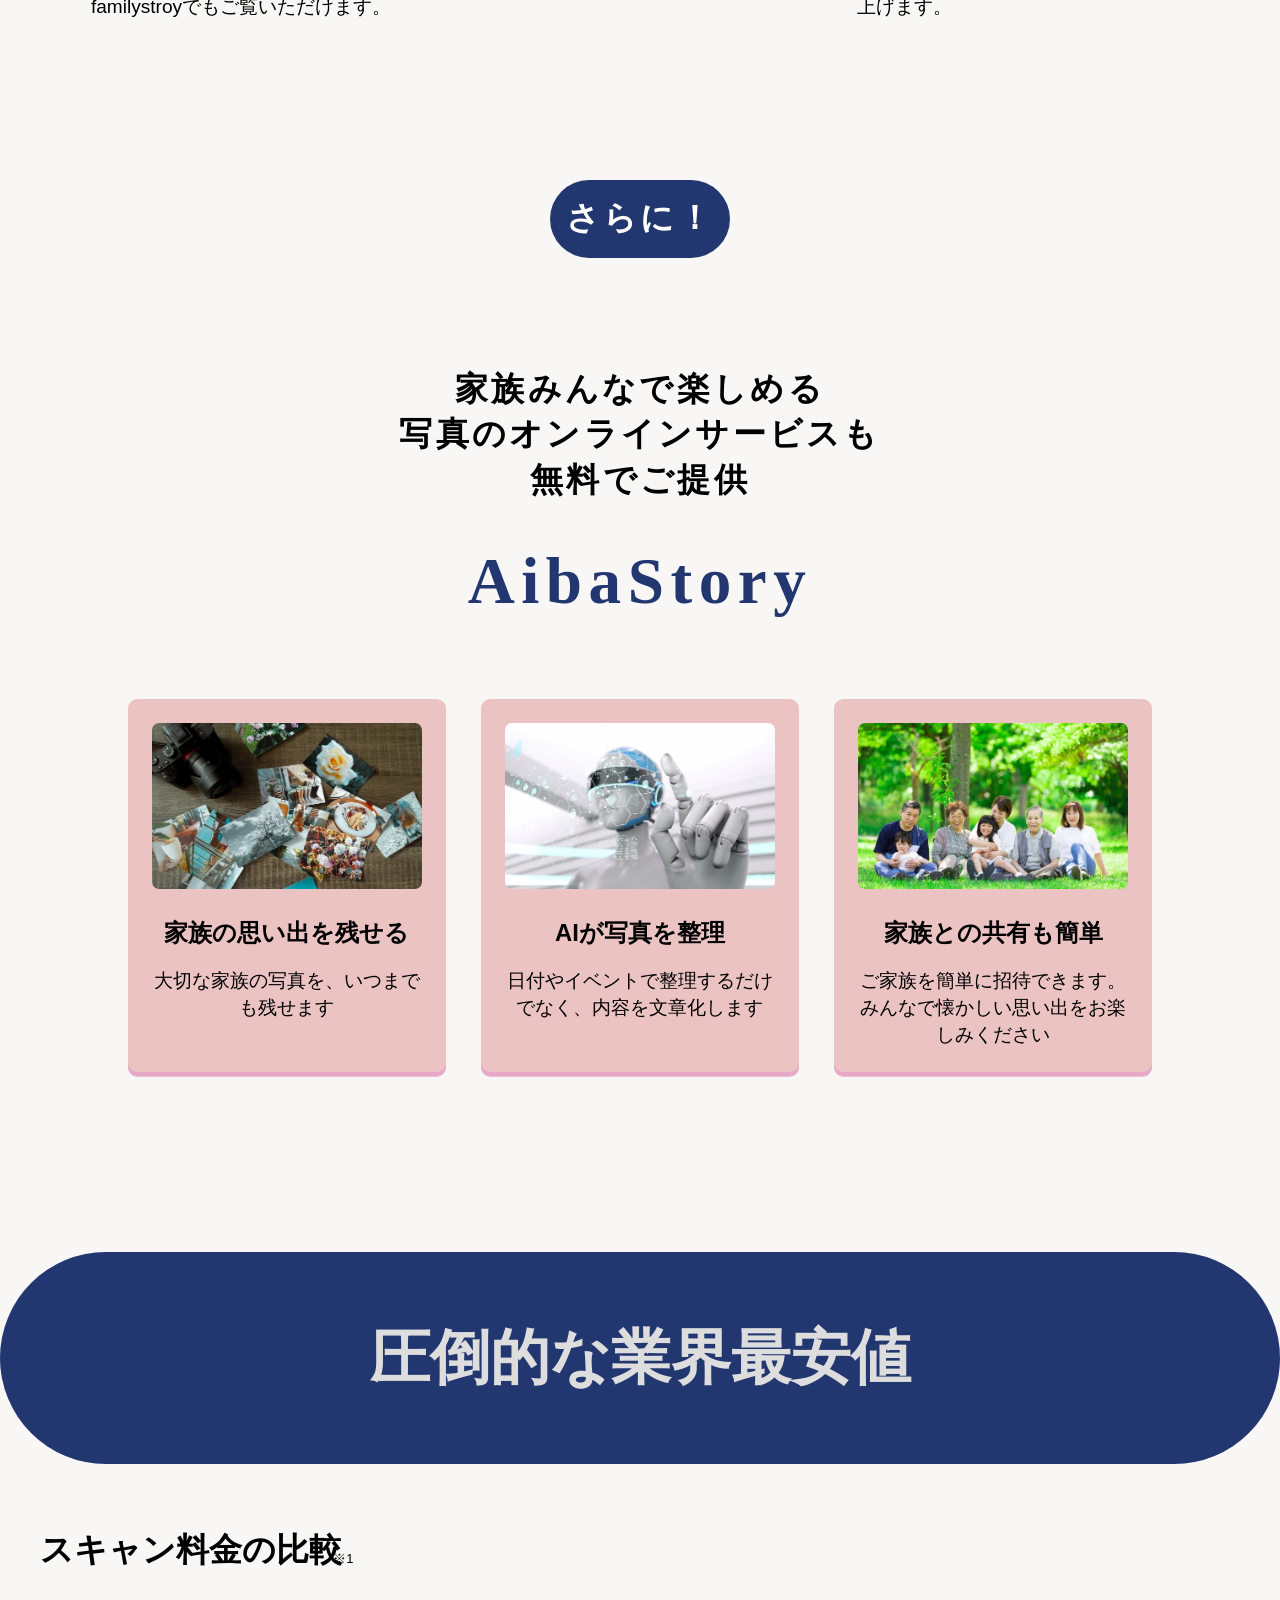
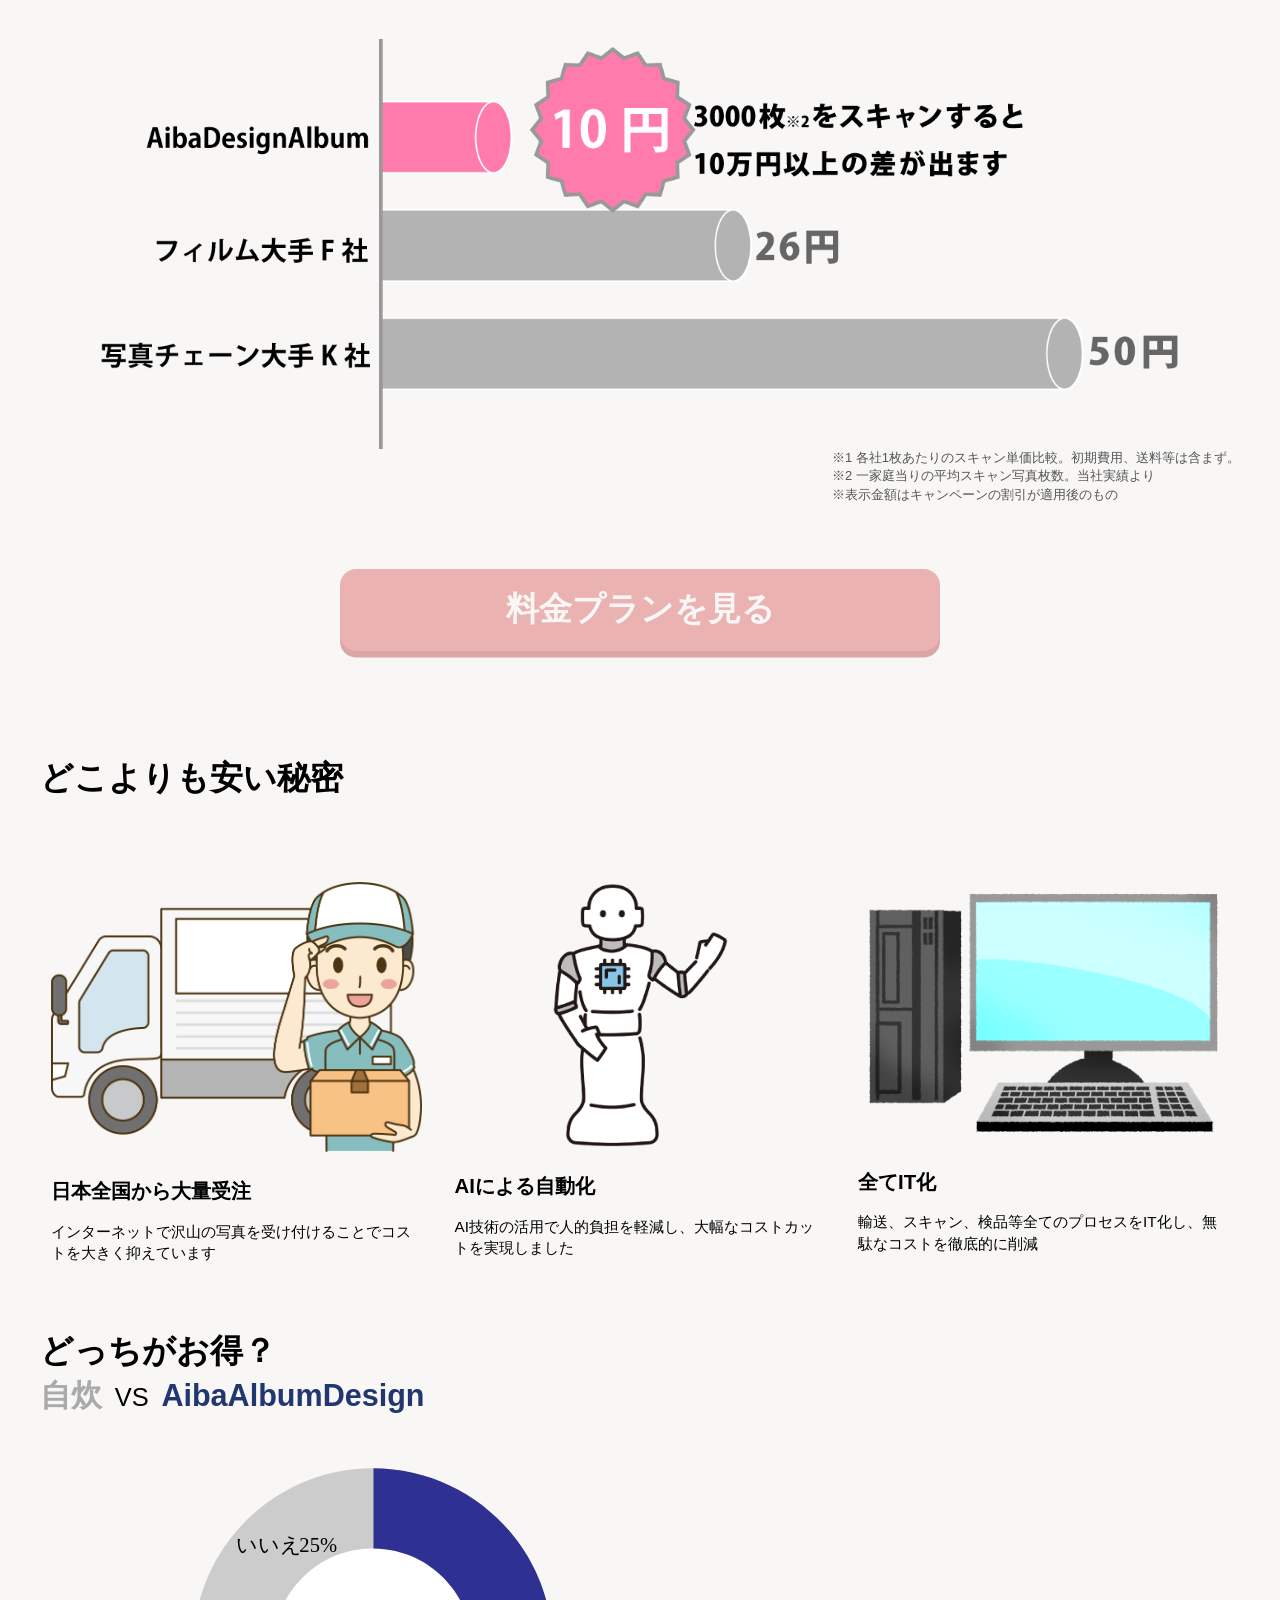
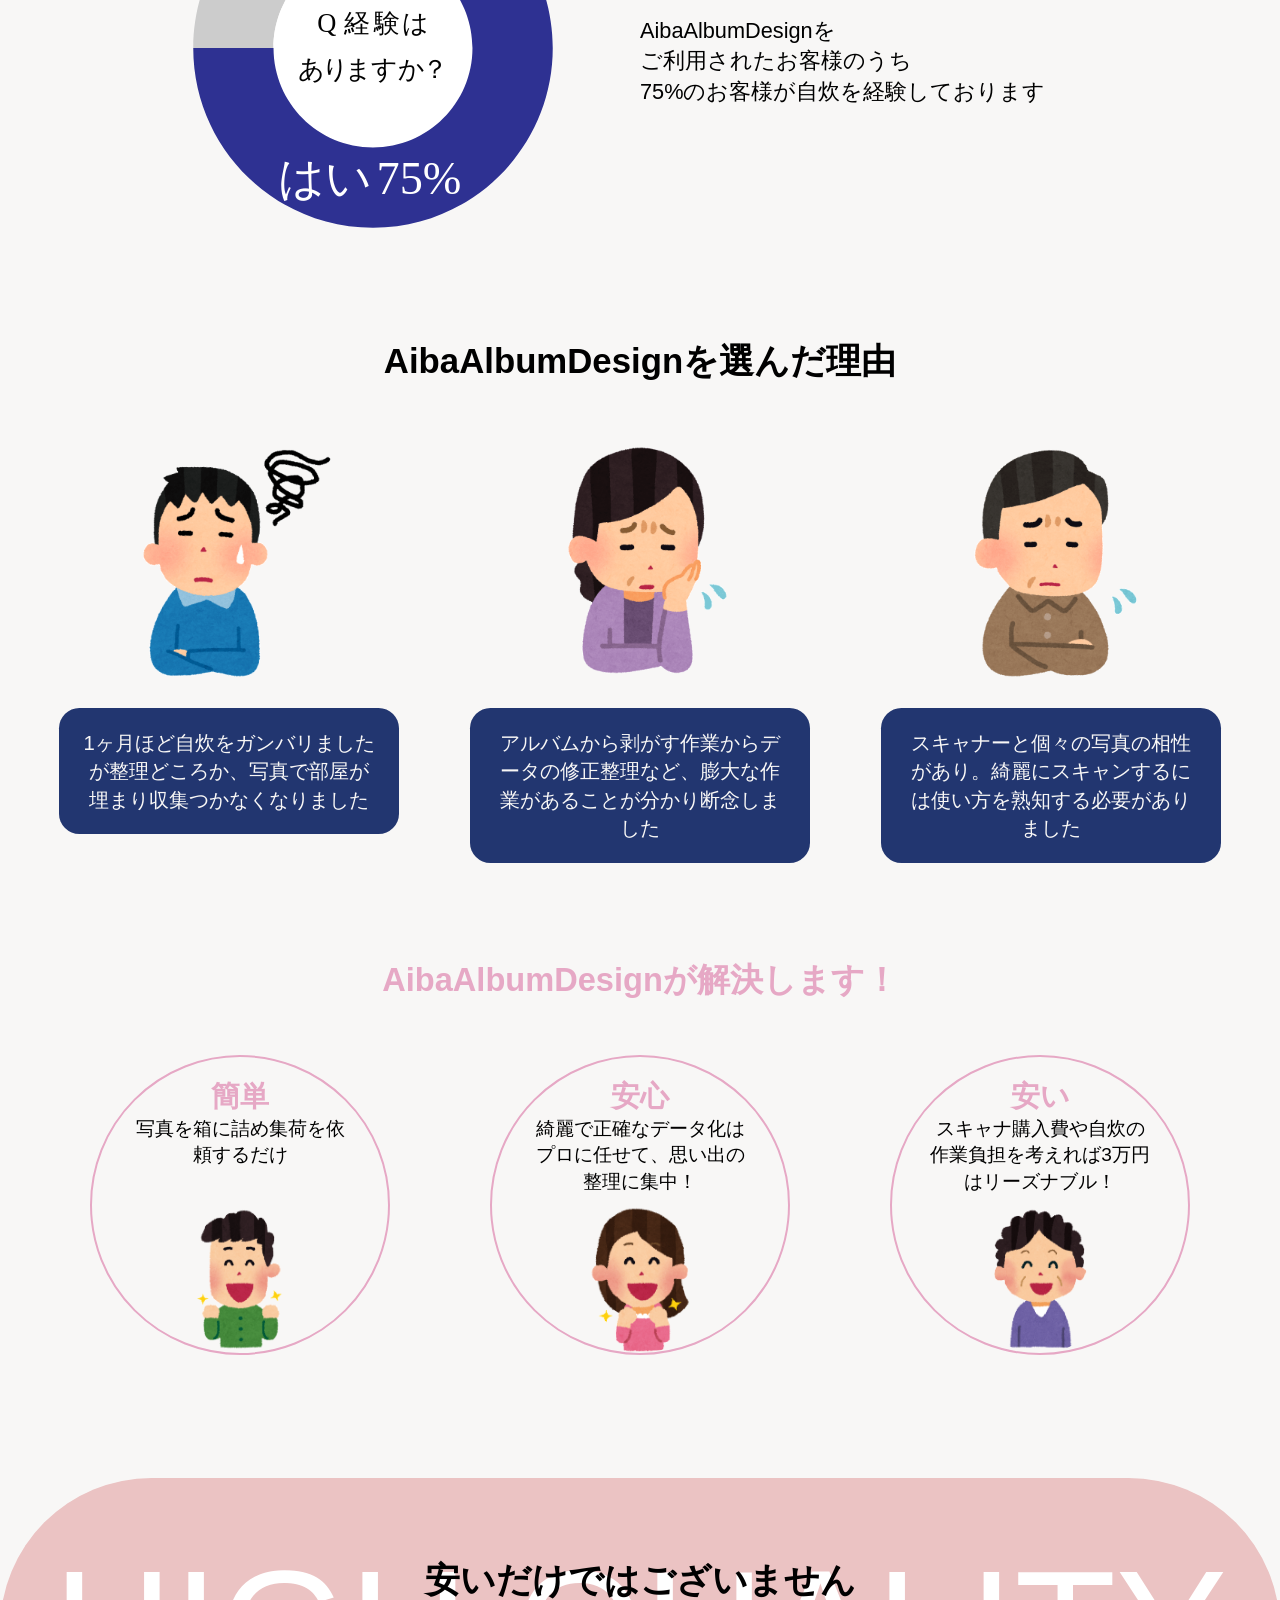
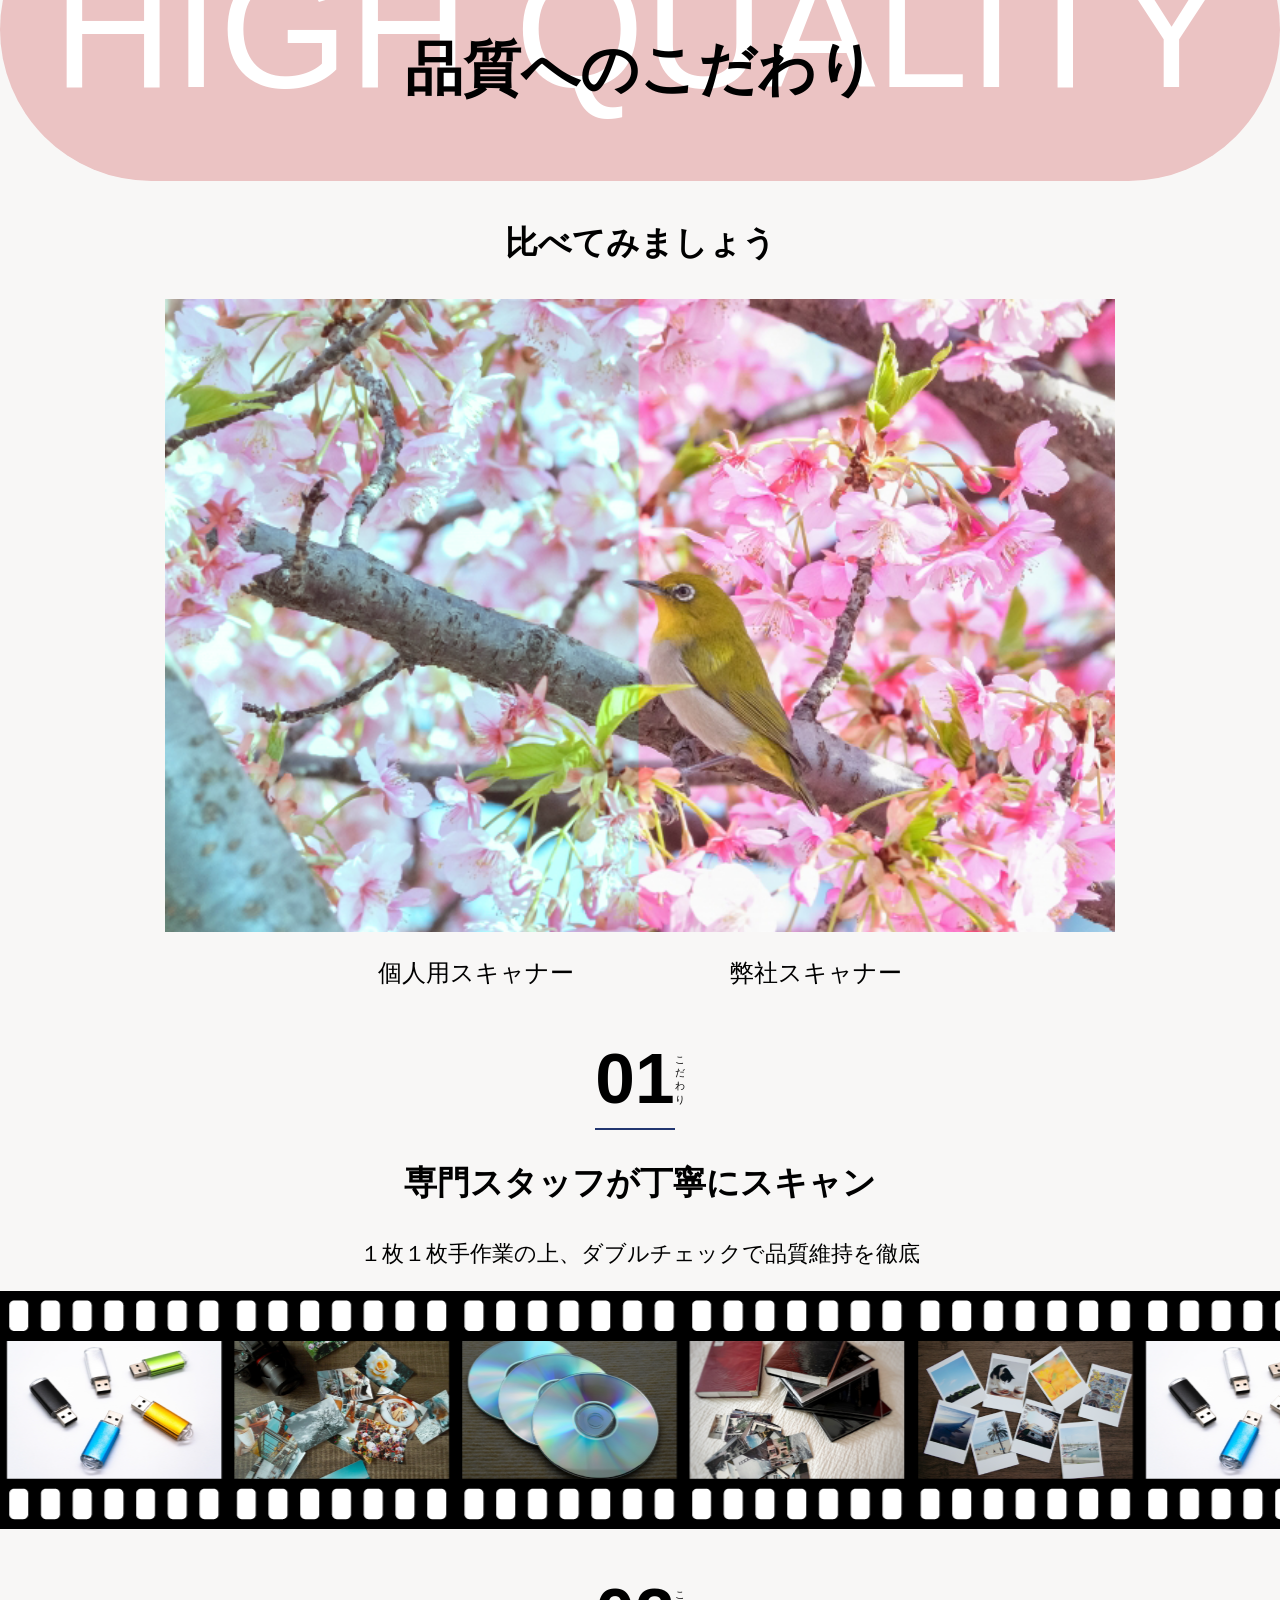
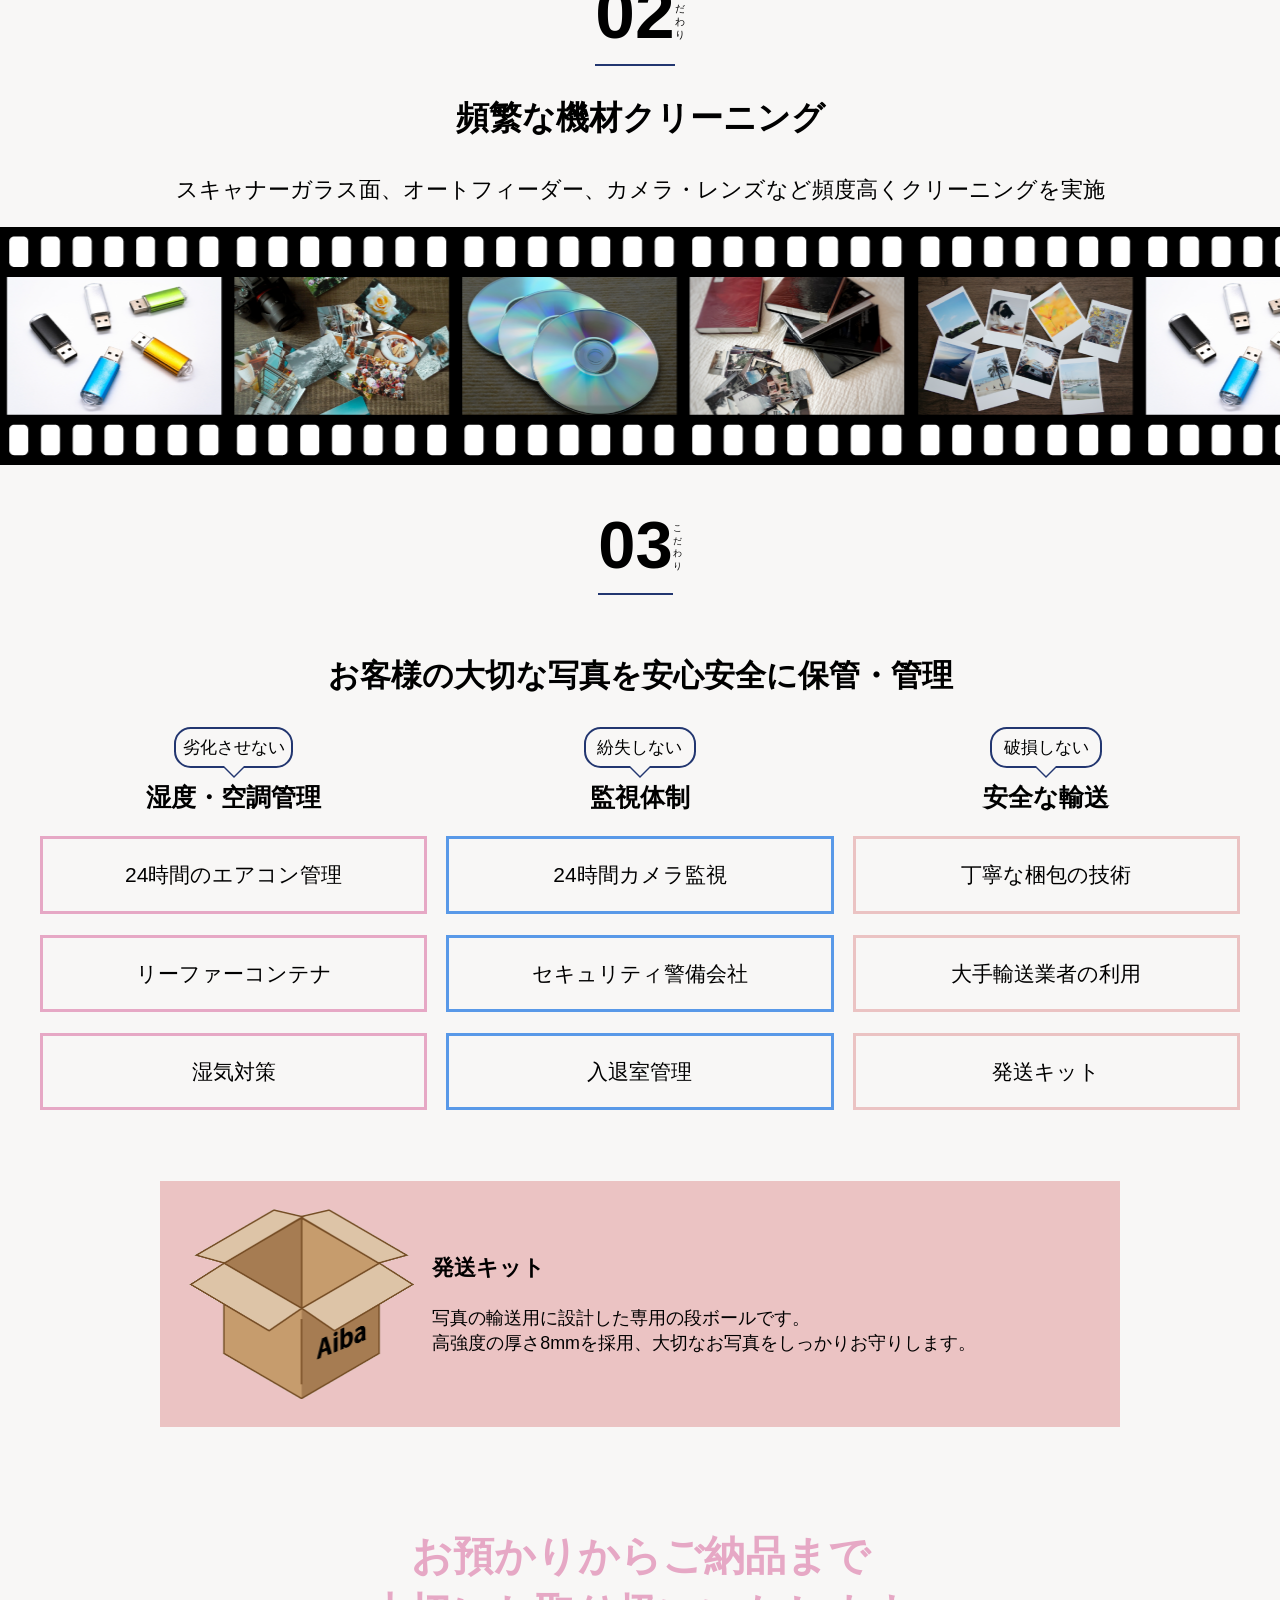
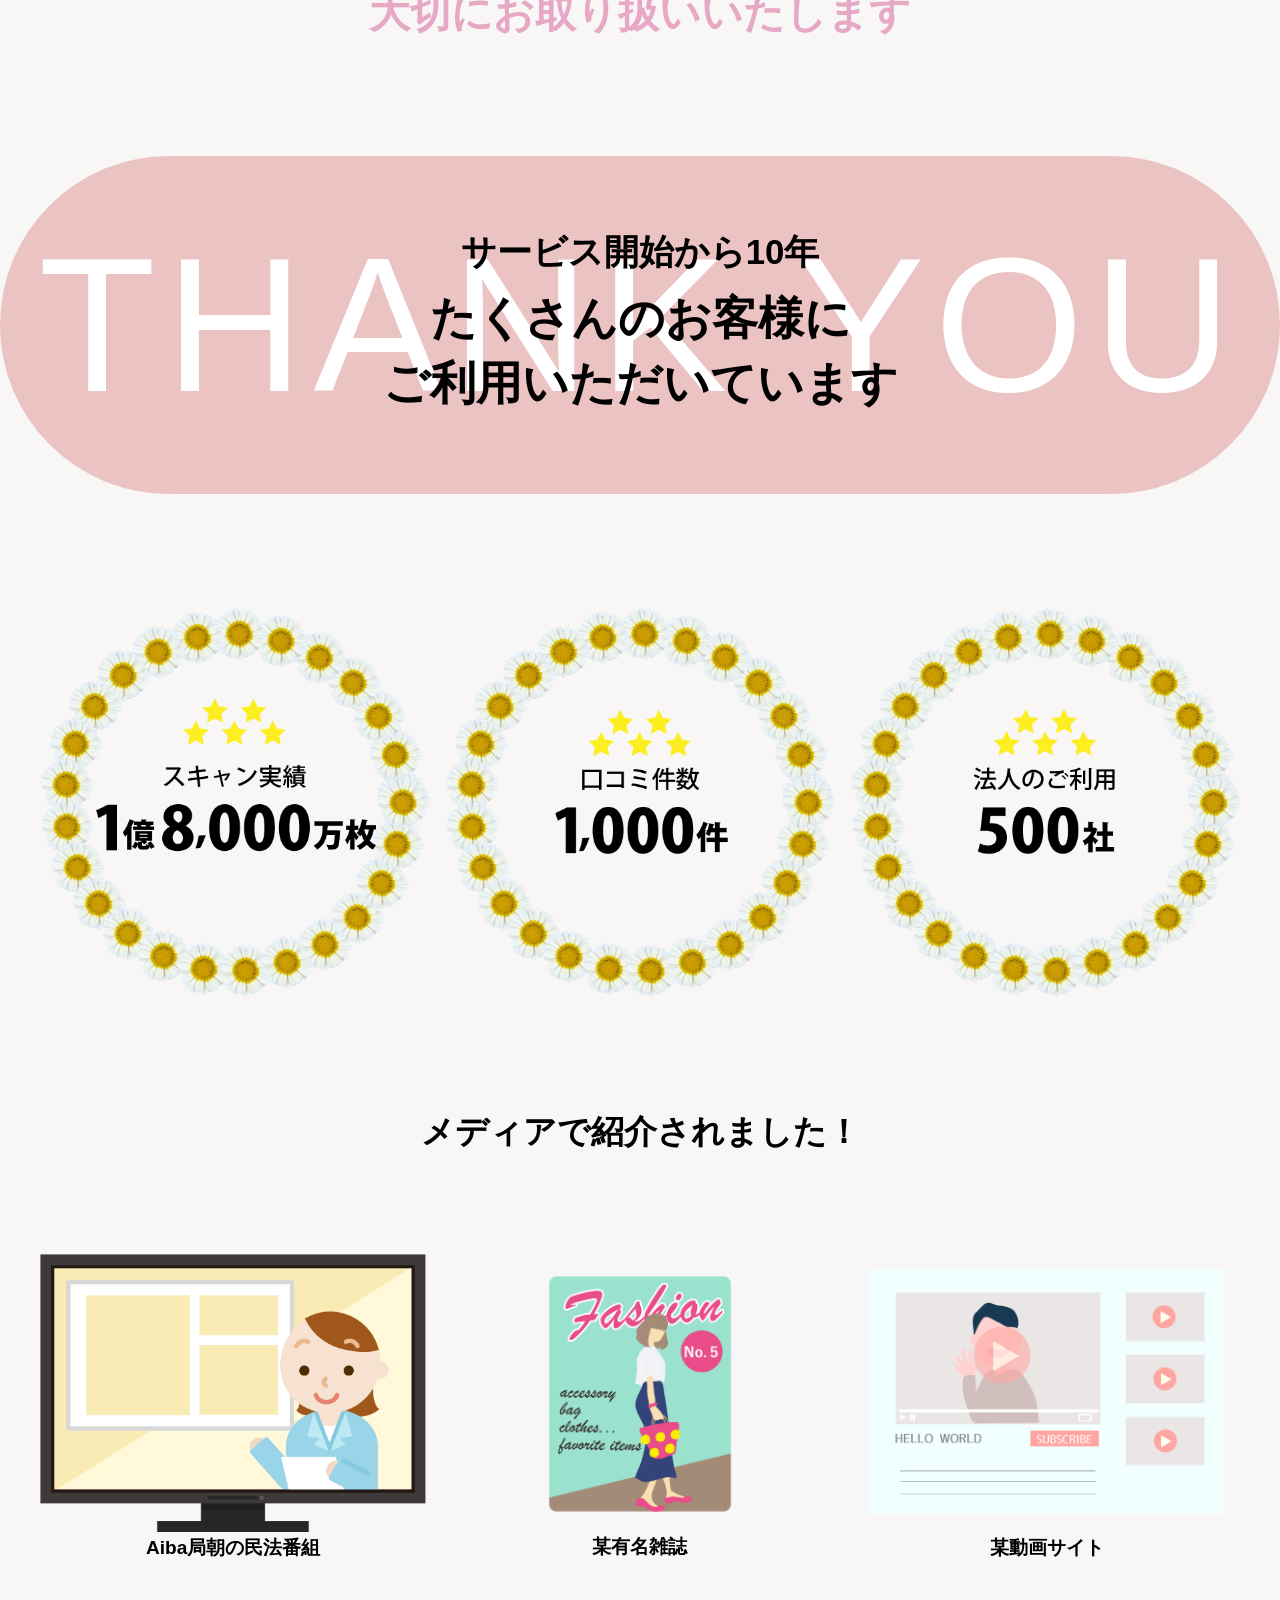
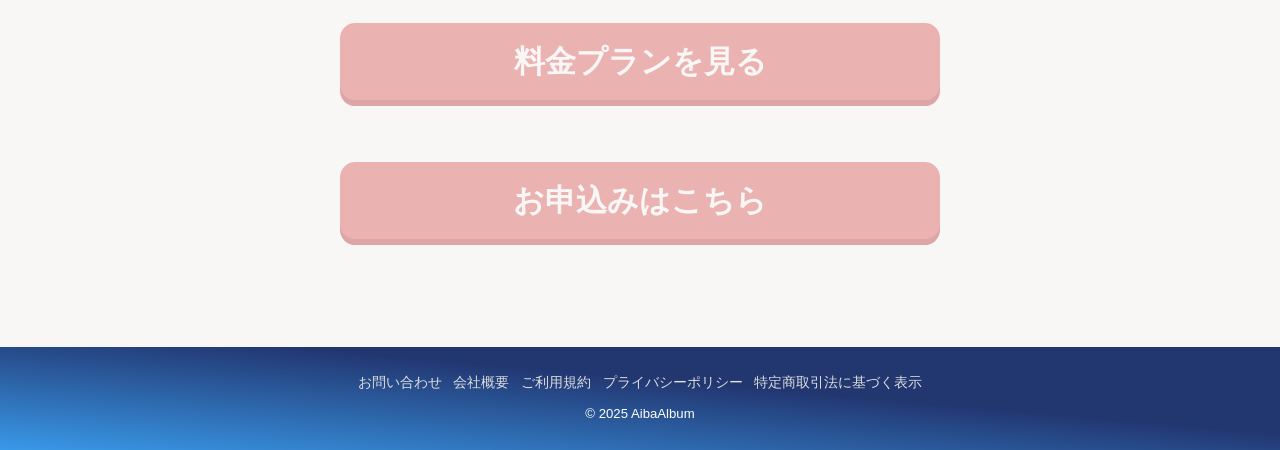
<file: AibaAlbumDesign.html>
<!DOCTYPE html>
<html lang="ja">
    <head>
        <meta charset="UTF-8" />
        <meta name="viewport" content="width=device-width, initial-scale=1.0" />
        <title>AibaAlbum</title>
        <link rel="stylesheet" href="styles.css" />
        <link rel="stylesheet" href="stylesSubpage.css" />
        <link rel="stylesheet" href="responsive.css" />
        <link
            rel="stylesheet"
            href="https://cdnjs.cloudflare.com/ajax/libs/font-awesome/6.5.1/css/all.min.css"
        />
        <link rel="shortcut icon" href="images/favicon.png" />
    </head>

    <body>
        <header>
            <div class="header-width">
                <a class="header-navigation" href="AibaAlbumDesign.html#top"
                    ><img src="images/logo.png" alt="AibaAlbumDesign"
                /></a>
                <nav>
                    <ul class="main-navigation">
                        <li>
                            <a href="AibaAlbumDesign.html#top"
                                >&emsp;&emsp;ホーム&emsp;&emsp;</a
                            >
                        </li>
                        <!--
                    -->
                        <li>
                            <a href="subpage/AibaPromotion.html"
                                >&nbsp;キャンペーン&nbsp;</a
                            >
                        </li>
                        <!--
                    -->
                        <li>
                            <a href="subpage/AibaServicesFee.html"
                                >サービス・料金</a
                            >
                        </li>
                        <!--
                    -->
                        <li>
                            <a href="subpage/AibaContact.html"
                                >&nbsp;お問い合わせ&nbsp;</a
                            >
                        </li>
                    </ul>
                </nav>
                <a class="application-btn" href="subpage/application.html"
                    >お申込み</a
                >
            </div>
            <div class="responsive-right">
                <div class="responsive-box">
                    <button type="button" class="menu-btn">MENU</button>
                    <nav class="menu-btn-child">
                        <ul>
                            <li>
                                <a
                                    class="child-nav"
                                    href="AibaAlbumDesign.html#top"
                                    >ホーム</a
                                >
                            </li>
                            <li>
                                <a
                                    class="child-nav"
                                    href="subpage/AibaPromotion.html"
                                    >キャンペーン</a
                                >
                            </li>
                            <li>
                                <a
                                    class="child-nav"
                                    href="subpage/AibaServicesFee.html"
                                    >サービス・料金</a
                                >
                            </li>
                            <li>
                                <a
                                    class="child-nav"
                                    href="subpage/AibaContact.html"
                                    >お問い合わせ</a
                                >
                            </li>
                            <li>
                                <a
                                    class="button"
                                    href="subpage/application.html"
                                    >お申込み</a
                                >
                            </li>
                        </ul>
                    </nav>
                </div>
            </div>
        </header>
        <main>
            <section id="home" class="intro">
                <div class="firstview">
                    <div class="firstview-image1">
                        <img
                            src="images/2772476_m.jpg"
                            alt="ファーストビュー写真1"
                        />
                    </div>
                    <div class="firstview-image2">
                        <img
                            src="images/firstview3.png"
                            alt="ファーストビュー写真2"
                        />
                    </div>
                    <div class="firstview-image3">
                        <img
                            src="images/rirri-z4KhbVhPP7s-unsplash.jpg"
                            alt="ファーストビュー写真3"
                        />
                    </div>
                </div>

                <div class="intro-text">
                    <h1>
                        あなたの<span class="color">思</span>い<span
                            class="color"
                            >出</span
                        >
                        &nbsp;<span class="color">色</span>あせさせない
                    </h1>
                    <p>
                        AibaAlbumDesignでは古いアルバムをデジタル化<br />大切な思い出を未来に残します。
                    </p>
                </div>
                <!-- コメントアウト部分は個別で画像を用意した時のために -->
                <div class="firstview-animation">
                    <ul>
                        <li>
                            <img
                                class="firstview-loop-image1"
                                src="images/file_frame_firstview.png"
                                alt="アニメーション画像1"
                            />
                        </li>
                        <!--    <li><img src="images/photo2.jpg" alt="アニメーション画像2"></li>
                    <li><img src="images/24785287_s.jpg" alt="アニメーション画像3"></li>
                    <li><img src="images/24986074_s.jpg" alt="アニメーション画像4"></li>
                    <li><img src="images/3941041_m.jpg" alt="アニメーション画像5"></li>
                </ul>
                <ul>  -->
                        <li>
                            <img
                                class="firstview-loop-image2"
                                src="images/file_frame_firstview.png"
                                alt="アニメーション画像1"
                            />
                        </li>
                        <!--    <li><img src="images/photo2.jpg" alt="アニメーション画像2"></li>
                    <li><img src="images/24785287_s.jpg" alt="アニメーション画像3"></li>
                    <li><img src="images/24986074_s.jpg" alt="アニメーション画像4"></li>
                    <li><img src="images/3941041_m.jpg" alt="アニメーション画像5"></li>
                </ul>
                <ul>    -->
                        <li>
                            <img
                                class="firstview-loop-image3"
                                src="images/file_frame_firstview.png"
                                alt="アニメーション画像1"
                            />
                        </li>
                        <!--    <li><img src="images/photo2.jpg" alt="アニメーション画像2"></li>
                    <li><img src="images/24785287_s.jpg" alt="アニメーション画像3"></li>
                    <li><img src="images/24986074_s.jpg" alt="アニメーション画像4"></li>
                    <li><img src="images/3941041_m.jpg" alt="アニメーション画像5"></li>
            -->
                    </ul>
                </div>
            </section>
            <div class="container">
                <section id="salebanner" class="salebanner">
                    <div class="sale">
                        <a href="subpage/AibaPromotion.html"
                            ><img src="images/salebanner.jpg" alt="セール中！"
                        /></a>
                        <a href="subpage/AibaPromotion.html"
                            ><img src="images/salebanner.jpg" alt="セール中！"
                        /></a>
                    </div>
                </section>

                <section id="customers-voice" class="customers-voice">
                    <h2>多くのお客様から<br />ご利用いただいています</h2>

                    <div class="customer-voice">
                        <div class="voice">
                            <div class="flex-voice">
                                <img src="images/female.png" alt="女性1" />
                                <div>
                                    <h3 class="female">
                                        ふるぼけた写真がデータで鮮明になって返って来て感動しました！
                                    </h3>
                                    <p class="age">50代・女性</p>
                                </div>
                            </div>
                            <p>
                                たまに見るアルバムが色褪せて来て困っていたときに
                                こちらのサービスを利用したところ、昔のような鮮明な
                                映像になっておどろきました。
                            </p>
                        </div>
                        <div class="voice">
                            <div class="flex-voice">
                                <img src="images/male.png" alt="男性1" />
                                <div>
                                    <h3 class="male">
                                        データ化がとても早くておどろきました！
                                    </h3>
                                    <p class="age">50代・男性</p>
                                </div>
                            </div>
                            <p>
                                急な海外転勤のため、出張先でも思い出を振り返りたいと思い利用しました。
                                噂どおりのスピート対応で大満足です。
                            </p>
                        </div>
                        <div class="voice">
                            <div class="flex-voice">
                                <img src="images/female.png" alt="女性1" />
                                <div>
                                    <h3 class="female">
                                        写真を自動で整理してもらえるのでとっても便利！
                                    </h3>
                                    <p class="age">60代・女性</p>
                                </div>
                            </div>
                            <p>
                                手作業だと時間がかかるので本当に助かりました。
                                日付やイベントでの整理のほか、写真の内容も文章化されるので、
                                それを読むだけでも楽しいです。
                            </p>
                        </div>
                        <div class="voice">
                            <div class="flex-voice">
                                <img src="images/male.png" alt="男性1" />
                                <div>
                                    <h3 class="male">
                                        家族との共有で懐かしい時間を楽しめました！
                                    </h3>
                                    <p class="age">60代・男性</p>
                                </div>
                            </div>
                            <p>
                                オンラインで家族と写真を共有できる機能が特に良かったです。
                                放置していたアルバムが、家族の楽しい時間を作るツールに変わりました。
                            </p>
                        </div>
                    </div>
                </section>
                <section id="company-services" class="company-services">
                    <div class="scan-service-background">
                        <h1>
                            スキャンも、整理も、家族との共有も！<br />まとめて出来るスキャンサービス
                        </h1>

                        <div class="scan-services">
                            <div class="scan-service">
                                <div class="scan-service-flex">
                                    <h2>01</h2>
                                    &nbsp;
                                    <h3>業界最安値1枚10円～</h3>
                                </div>
                                <img
                                    src="images/3737467_s.jpg"
                                    alt="scan画像"
                                />
                                <p>
                                    お預かりしたアルバムや写真を、私たちが丁寧にスキャンします。
                                    データはDVDで納品されるほか、後述のfamilystroyでもご覧いただけます。
                                </p>
                            </div>
                            <div class="scan-service">
                                <div class="scan-service-flex">
                                    <h2>02</h2>
                                    &nbsp;
                                    <h3>AIが自動で写真整理</h3>
                                </div>
                                <img
                                    src="images/26003323_s.jpg"
                                    alt="画像整理"
                                />
                                <p>
                                    AIが写真の内容を解析して、日付やイベントごとに整理します。
                                    思い出の写真を簡単に管理することが出来ます。
                                </p>
                            </div>

                            <div class="scan-service">
                                <div class="scan-service-flex">
                                    <h2>03</h2>
                                    &nbsp;
                                    <h3>AIが自動で画質補正</h3>
                                </div>
                                <img
                                    src="images/23987404_s.jpg"
                                    alt="補正画像"
                                />
                                <p>
                                    色褪せやピントのズレがある古い写真をAIが補正して、
                                    スマートフォンで撮影した写真のようにキレイな画質に仕上げます。
                                </p>
                            </div>
                        </div>
                    </div>
                    <div class="connection-center">
                        <h1 class="connection">さらに！</h1>
                    </div>

                    <div class="aibastory-background">
                        <h1>
                            家族みんなで楽しめる<br />
                            写真のオンラインサービスも<br />
                            無料でご提供
                        </h1>

                        <h1 class="aibastory-title">AibaStory</h1>

                        <div class="aibastories">
                            <div class="aibastory">
                                <img
                                    src="images/25571214_s_393.jpg"
                                    alt="画像"
                                />
                                <h2>家族の思い出を残せる</h2>
                                <p>大切な家族の写真を、いつまでも残せます</p>
                            </div>
                            <div class="aibastory">
                                <img src="images/1826404_s.jpg" alt="画像" />
                                <h2>AIが写真を整理</h2>
                                <p>
                                    日付やイベントで整理するだけでなく、内容を文章化します
                                </p>
                            </div>
                            <div class="aibastory">
                                <img src="images/24163426_s.jpg" alt="画像" />
                                <h2>家族との共有も簡単</h2>
                                <p>
                                    ご家族を簡単に招待できます。みんなで懐かしい思い出をお楽しみください
                                </p>
                            </div>
                        </div>
                    </div>
                </section>
            </div>
            <section id="low-price" class="low-price">
                <div class="low-price-title">
                    <h1>圧倒的な業界最安値</h1>
                </div>
                <div class="container">
                    <div class="price-comparison">
                        <h2>スキャン料金の比較</h2>
                        <p>※1</p>
                    </div>

                    <div class="emphasis">
                        <img src="images/hikaku.gif" alt="比較表" />
                        <!--  <h2 class="three">3,000枚</h2>
                <p>※2</p>
                <h2 class="ten">をスキャンすると<br>10万円以上の差が出ます</h2>
-->
                    </div>

                    <div class="annotation">
                        <p>
                            ※1
                            各社1枚あたりのスキャン単価比較。初期費用、送料等は含まず。<br />
                            ※2 一家庭当りの平均スキャン写真枚数。当社実績より<br />
                            ※表示金額はキャンペーンの割引が適用後のもの
                        </p>
                    </div>

                    <div class="btn">
                        <a href="subpage/AibaServicesFee.html"
                            >料金プランを見る</a
                        >
                    </div>
                    <div class="price-secret">
                        <h2>どこよりも安い秘密</h2>
                    </div>
                    <div class="secret-contents">
                        <div class="secret-content">
                            <img src="images/25936827.png" alt="宅配画像" />
                            <h3>日本全国から大量受注</h3>
                            <p>
                                インターネットで沢山の写真を受け付けることでコストを大きく抑えています
                            </p>
                        </div>
                        <div class="secret-content">
                            <img
                                src="images/lobo_illasto.gif"
                                alt="AIイラスト画像"
                            />
                            <h3>AIによる自動化</h3>
                            <p>
                                AI技術の活用で人的負担を軽減し、大幅なコストカットを実現しました
                            </p>
                        </div>
                        <div class="secret-content">
                            <img
                                src="images/desktop-pc.png"
                                alt="デスクトップ画像"
                            />
                            <h3>全てIT化</h3>
                            <p>
                                輸送、スキャン、検品等全てのプロセスをIT化し、無駄なコストを徹底的に削減
                            </p>
                        </div>
                    </div>
                    <div class="scaning">
                        <h2>どっちがお得？</h2>

                        <div class="vs">
                            <h2>自炊</h2>
                            <p>VS</p>
                            <h2 class="vs-aiba">AibaAlbumDesign</h2>
                        </div>
                    </div>
                    <div class="pie-chart">
                        <img src="images/pie_chart.svg" alt="円グラフ" />
                        <p>
                            AibaAlbumDesignを<br />
                            ご利用されたお客様のうち<br />
                            75%のお客様が自炊を経験しております
                        </p>
                    </div>
                    <h2 class="reason-h2">AibaAlbumDesignを選んだ理由</h2>
                    <div class="choose-reasons">
                        <div class="choose-reason">
                            <img src="images/komattaman.png" alt="#" />
                            <p>
                                1ヶ月ほど自炊をガンバリましたが整理どころか、写真で部屋が埋まり収集つかなくなりました
                            </p>
                        </div>

                        <div class="choose-reason">
                            <img src="images/komattafemale.png" alt="#" />
                            <p>
                                アルバムから剥がす作業からデータの修正整理など、膨大な作業があることが分かり断念しました
                            </p>
                        </div>

                        <div class="choose-reason">
                            <img src="images/komattaojisan.png" alt="#" />
                            <p>
                                スキャナーと個々の写真の相性があり。綺麗にスキャンするには使い方を熟知する必要がありました
                            </p>
                        </div>
                    </div>

                    <div class="aiba-solution">
                        <h2>AibaAlbumDesignが解決します！</h2>

                        <div class="solutions">
                            <div class="solution">
                                <h2>簡単</h2>
                                <p>写真を箱に詰め集荷を依頼するだけ</p>
                                <img src="images/happy_man.png" alt="簡単" />
                            </div>
                            <div class="solution">
                                <h2>安心</h2>
                                <p>
                                    綺麗で正確なデータ化はプロに任せて、思い出の整理に集中！
                                </p>
                                <img src="images/happy_female.png" alt="簡単" />
                            </div>
                            <div class="solution">
                                <h2>安い</h2>
                                <p>
                                    スキャナ購入費や自炊の作業負担を考えれば3万円はリーズナブル！
                                </p>
                                <img
                                    src="images/happy_oldfemale.png"
                                    alt="簡単"
                                />
                            </div>
                        </div>
                    </div>
                </div>
            </section>

            <section id="pursuing-quality" class="pursuing-quality">
                <div class="quality-title">
                    <div class="background-text">HIGH QUALITY</div>
                    <h2>安いだけではございません</h2>
                    <h1>品質へのこだわり</h1>
                </div>
                <div class="container">
                    <div class="quality-comparison">
                        <h3>比べてみましょう</h3>
                        <img
                            src="images/comparison_picture.png"
                            alt="比較写真"
                        />
                        <div class="comparison-text">
                            <p>個人用スキャナー</p>
                            <p>弊社スキャナー</p>
                        </div>
                    </div>
                </div>
                <div class="pursuing-contents">
                    <div class="flex-center">
                        <div class="pursuing">
                            <h1>01</h1>
                            <p>こ<br />だ<br />わ<br />り</p>
                        </div>
                    </div>
                    <div class="pursuing-content">
                        <h2>専門スタッフが丁寧にスキャン</h2>
                        <p>
                            １枚１枚手作業の上、ダブルチェックで品質維持を徹底
                        </p>

                        <div class="loop-img-left">
                            <img
                                class="loop-img1"
                                src="images/file_frame_firstview.png"
                                alt="横スクロール1"
                            />
                            <img
                                class="loop-img2"
                                src="images/file_frame_firstview.png"
                                alt="横スクロール2"
                            />
                            <img
                                class="loop-img3"
                                src="images/file_frame_firstview.png"
                                alt="横スクロール3"
                            />
                        </div>
                    </div>
                </div>
                <div class="pursuing-contents">
                    <div class="flex-center">
                        <div class="pursuing">
                            <h1>02</h1>
                            <p>こ<br />だ<br />わ<br />り</p>
                        </div>
                    </div>
                    <div class="pursuing-content">
                        <h2>頻繁な機材クリーニング</h2>
                        <p>
                            スキャナーガラス面、オートフィーダー、カメラ・レンズなど頻度高くクリーニングを実施
                        </p>

                        <div class="loop-img-right">
                            <img
                                class="loop-img1"
                                src="./images/file_frame_firstview.png"
                                alt="横スクロール1"
                            />
                            <img
                                class="loop-img2"
                                src="./images/file_frame_firstview.png"
                                alt="横スクロール2"
                            />
                            <img
                                class="loop-img3"
                                src="./images/file_frame_firstview.png"
                                alt="横スクロール3"
                            />
                        </div>
                    </div>
                </div>
                <div class="container">
                    <div class="pursuing-contents">
                        <div class="flex-center">
                            <div class="pursuing">
                                <h1>03</h1>
                                <p>こ<br />だ<br />わ<br />り</p>
                            </div>
                        </div>
                        <div class="pursuing-contents">
                            <h2>お客様の大切な写真を安心安全に保管・管理</h2>

                            <div class="management-grid">
                                <div class="managements">
                                    <div class="managements-title">
                                        <p>劣化させない</p>
                                        <h3>湿度・空調管理</h3>
                                    </div>
                                    <div class="management1">
                                        <p>24時間のエアコン管理</p>
                                        <p>リーファーコンテナ</p>
                                        <p>湿気対策</p>
                                    </div>
                                </div>
                                <div class="managements">
                                    <div class="managements-title">
                                        <p>&nbsp;紛失しない&nbsp;</p>
                                        <h3>監視体制</h3>
                                    </div>
                                    <div class="management2">
                                        <p>24時間カメラ監視</p>
                                        <p>セキュリティ警備会社</p>
                                        <p>入退室管理</p>
                                    </div>
                                </div>
                                <div class="managements">
                                    <div class="managements-title">
                                        <p>&nbsp;破損しない&nbsp;</p>
                                        <h3>安全な輸送</h3>
                                    </div>
                                    <div class="management3">
                                        <p>丁寧な梱包の技術</p>
                                        <p>大手輸送業者の利用</p>
                                        <p>発送キット</p>
                                    </div>
                                </div>
                            </div>
                        </div>
                        <div class="flex-center">
                            <div class="shipping-box">
                                <img
                                    src="images/shippingBox.gif"
                                    alt="発送キット"
                                />
                                <div class="shipping-box-text">
                                    <h3>発送キット</h3>
                                    <p>
                                        写真の輸送用に設計した専用の段ボールです。<br />
                                        高強度の厚さ8mmを採用、大切なお写真をしっかりお守りします。
                                    </p>
                                </div>
                            </div>
                            <h1 class="shipping-box-h1">
                                お預かりからご納品まで<br />大切にお取り扱いいたします
                            </h1>
                        </div>
                    </div>
                </div>
            </section>

            <section id="many-customers" class="many customers">
                <div class="many-customers-text">
                    <div class="background-text">THANK YOU</div>
                    <h3>サービス開始から10年</h3>
                    <h1>たくさんのお客様に<br />ご利用いただいています</h1>
                </div>
                <div class="container">
                    <div class="many-customers-image">
                        <img src="images/zisseki.png" alt="実績" />
                    </div>
                </div>
            </section>

            <section id="media" class="media">
                <div class="container">
                    <div class="media-introduction-contents">
                        <h2>メディアで紹介されました！</h2>

                        <div class="media-introductions">
                            <div class="media-introduction">
                                <img
                                    src="images/7_12_17.png"
                                    alt="Aiba局 朝の民法番組"
                                />
                                <p>Aiba局朝の民法番組</p>
                            </div>
                            <div class="media-introduction">
                                <img src="images/23782474.png" alt="雑誌" />
                                <p>某有名雑誌</p>
                            </div>
                            <div class="media-introduction">
                                <img
                                    src="images/1412517.png"
                                    alt="某動画サイト"
                                />
                                <p>某動画サイト</p>
                            </div>
                        </div>
                        <div class="btn">
                            <a
                                class="fee-btn"
                                href="subpage/AibaServicesFee.html"
                                >料金プランを見る</a
                            >
                            <a
                                class="application-btn-bottom"
                                href="subpage/application.html"
                                >お申込みはこちら</a
                            >
                        </div>
                    </div>
                </div>
            </section>
        </main>

        <footer>
            <nav class="footer-main-nav">
                <ul>
                    <li><a href="subpage/AibaContact.html">お問い合わせ</a></li>
                    <li><a href="subpage/CompanyOverview.html">会社概要</a></li>
                    <li><a href="subpage/TearmsOfUse.html">ご利用規約</a></li>
                    <li>
                        <a href="subpage/PrivacyPolicy.html"
                            >プライバシーポリシー</a
                        >
                    </li>
                    <li>
                        <a href="subpage/SpecifiedCommercialTransactionAct.html"
                            >特定商取引法に基づく表示</a
                        >
                    </li>
                </ul>
            </nav>
            <nav class="footer-responsive-nav">
                <ul>
                    <li><a href="subpage/AibaContact.html">お問い合わせ</a></li>
                    <li><a href="subpage/CompanyOverview.html">会社概要</a></li>
                    <li><a href="subpage/TearmsOfUse.html">ご利用規約</a></li>
                </ul>
                <ul>
                    <li>
                        <a href="subpage/PrivacyPolicy.html"
                            >プライバシーポリシー</a
                        >
                    </li>
                    <li>
                        <a href="subpage/SpecifiedCommercialTransactionAct.html"
                            >特定商取引法に基づく表示</a
                        >
                    </li>
                </ul>
            </nav>
            <p>&copy; 2025 AibaAlbum</p>
        </footer>
        <script src="https://code.jquery.com/jquery-3.6.0.min.js"></script>
        <script src="js/script.js"></script>
    </body>
</html>
</file>
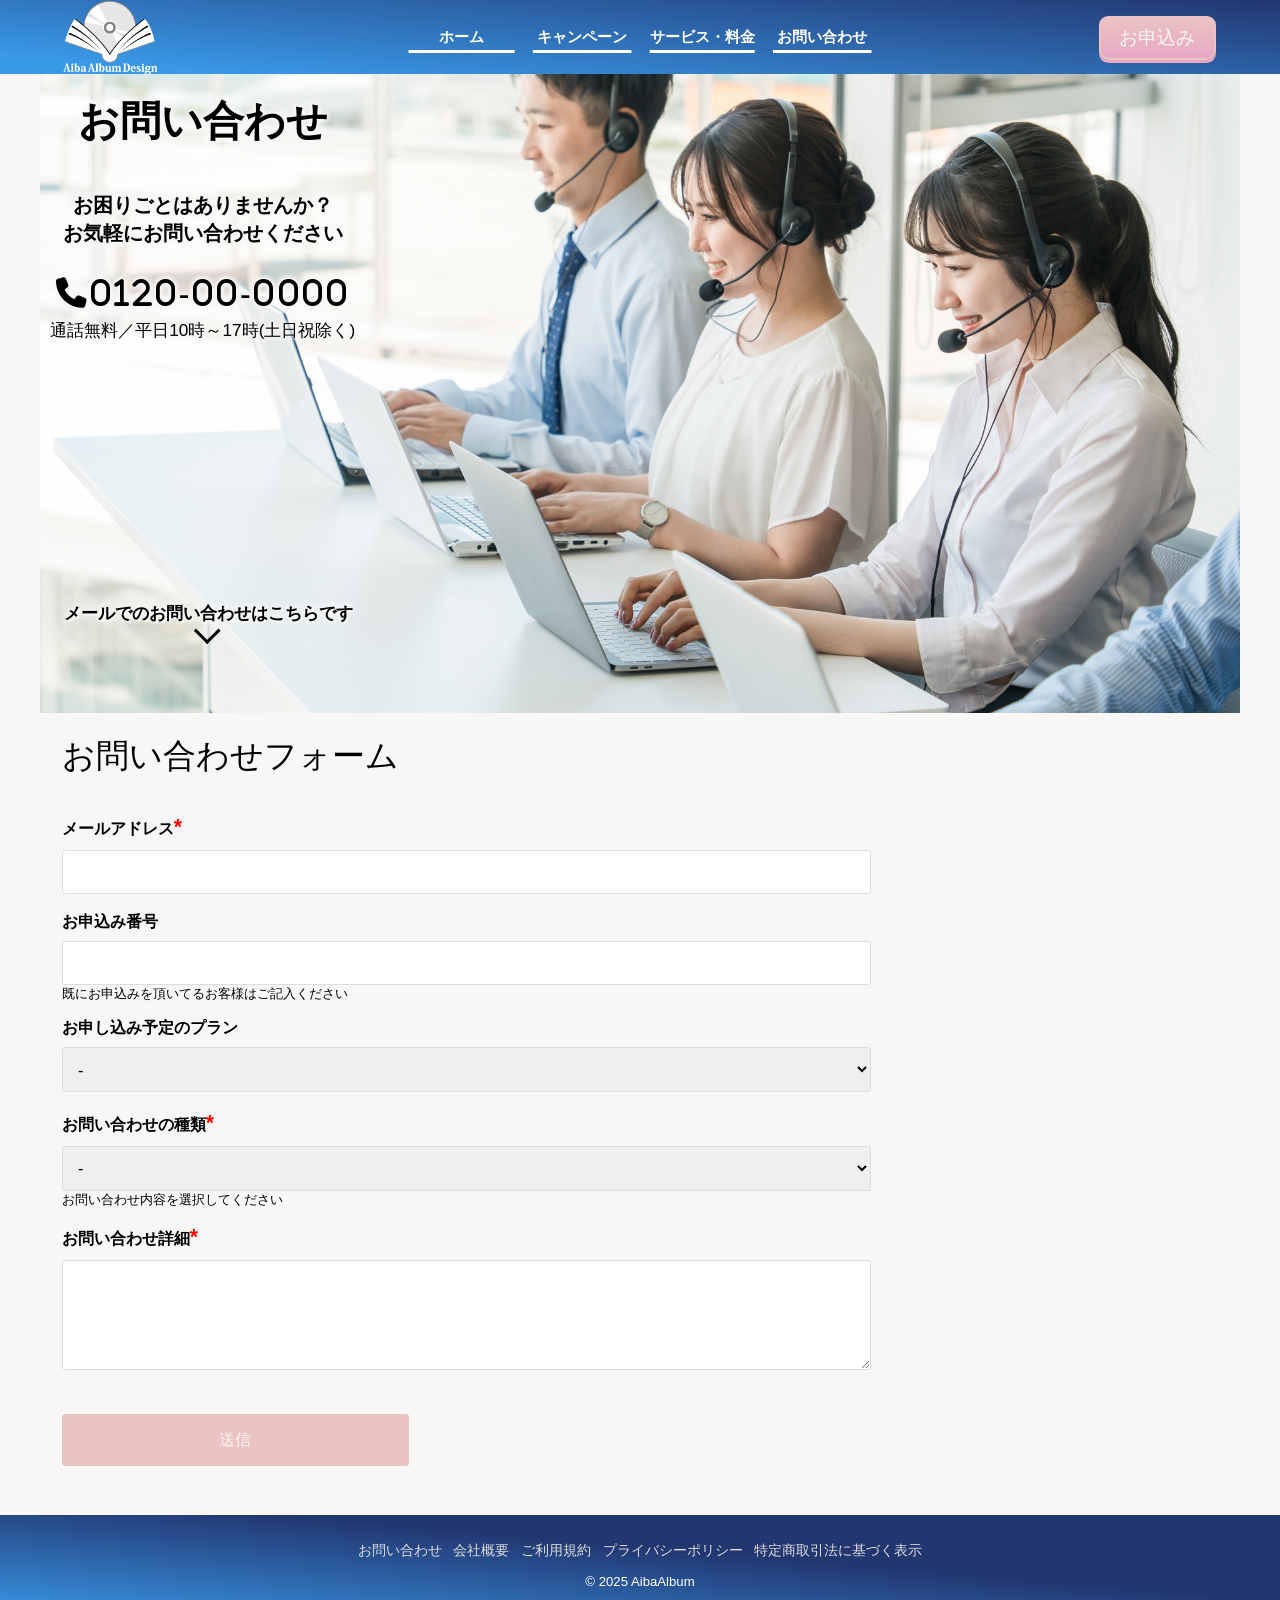
<file: subpage/AibaContact.html>
<!DOCTYPE html>
<html lang="ja">
    <head>
        <meta charset="UTF-8" />
        <meta name="viewport" content="width=device-width, initial-scale=1.0" />
        <title>AibaAlbum</title>
        <link rel="stylesheet" href="../styles.css" />
        <link rel="stylesheet" href="../stylesSubpage.css" />
        <link rel="stylesheet" href="../responsive.css" />
        <link
            rel="stylesheet"
            href="https://cdnjs.cloudflare.com/ajax/libs/font-awesome/6.5.1/css/all.min.css"
        />
        <link rel="shortcut icon" href="../images/favicon.png" />
    </head>
    <body>
        <header>
            <div class="header-width">
                <a class="header-navigation" href="../index.html"
                    ><img src="../images/logo.png" alt="AibaAlbumDesign"
                /></a>
                <nav>
                    <ul class="main-navigation">
                        <li>
                            <a href="../index.html"
                                >&emsp;&emsp;ホーム&emsp;&emsp;</a
                            >
                        </li>
                        <!--
                    -->
                        <li>
                            <a href="AibaPromotion.html"
                                >&nbsp;キャンペーン&nbsp;</a
                            >
                        </li>
                        <!--
                    -->
                        <li>
                            <a href="AibaServicesFee.html">サービス・料金</a>
                        </li>
                        <!--
                    -->
                        <li>
                            <a href="AibaContact.html"
                                >&nbsp;お問い合わせ&nbsp;</a
                            >
                        </li>
                    </ul>
                </nav>
                <a class="application-btn" href="application.html">お申込み</a>
            </div>
            <div class="responsive-right">
                <div class="responsive-box">
                    <button type="button" class="menu-btn">MENU</button>
                    <nav class="menu-btn-child">
                        <ul>
                            <li>
                                <a class="child-nav" href="../index.html"
                                    >ホーム</a
                                >
                            </li>
                            <li>
                                <a class="child-nav" href="AibaPromotion.html"
                                    >キャンペーン</a
                                >
                            </li>
                            <li>
                                <a class="child-nav" href="AibaServicesFee.html"
                                    >サービス・料金</a
                                >
                            </li>
                            <li>
                                <a class="child-nav" href="AibaContact.html"
                                    >お問い合わせ</a
                                >
                            </li>
                            <li>
                                <a class="button" href="application.html"
                                    >お申込み</a
                                >
                            </li>
                        </ul>
                    </nav>
                </div>
            </div>
        </header>

        <main>
            <section id="contact" class="contact">
                <div class="container">
                    <div class="contact-keyvisual">
                        <div class="contact-keyvisual-text">
                            <h1>お問い合わせ</h1>
                            <h2>
                                お困りごとはありませんか？<br />お気軽にお問い合わせください
                            </h2>
                            <i class="fa-solid fa-phone fa-3x">0120-00-0000</i>
                            <p>通話無料／平日10時～17時(土日祝除く)</p>
                        </div>
                        <div class="contact-keyvisual-text-bottom">
                            <p>メールでのお問い合わせはこちらです</p>
                            <span class="down-arrow"></span>
                        </div>
                    </div>
                    <form
                        id="contactForm"
                        action="http://localhost/AibaAlbum/form.php"
                        method="post"
                    >
                        <h2>お問い合わせフォーム</h2>
                        <label for="email"
                            >メールアドレス<span class="required-form"
                                >*</span
                            ></label
                        >
                        <input type="email" id="email" name="email" />

                        <label for="application-number">お申込み番号</label>
                        <input
                            type="text"
                            id="application-number"
                            name="application-number"
                        />
                        <p>既にお申込みを頂いてるお客様はご記入ください</p>

                        <label for="plan">お申し込み予定のプラン</label>
                        <select id="plan" name="plan">
                            <option value="">-</option>
                            <option value="AibaPlan">Aibaプラン</option>
                            <option value="HurryPlan">お急ぎプラン</option>
                        </select>

                        <label for="type"
                            >お問い合わせの種類<span class="required-form"
                                >*</span
                            ></label
                        >
                        <select id="type" name="type">
                            <option value="">-</option>
                            <option value="digitalization">
                                デジタル化、原本について
                            </option>
                            <option value="deadline">納期について</option>
                            <option value="data">データについて</option>
                            <option value="shipping">発送について</option>
                            <option value="support">お支払いについて</option>
                            <option value="payment">料金について</option>
                            <option value="other">その他</option>
                        </select>
                        <p>お問い合わせ内容を選択してください</p>

                        <label for="message"
                            >お問い合わせ詳細<span class="required-form"
                                >*</span
                            ></label
                        >
                        <textarea
                            id="message"
                            name="message"
                            rows="6"
                        ></textarea>

                        <button type="button" onclick="submitForm()">
                            送信
                        </button>
                    </form>
                </div>
            </section>
        </main>
        <footer>
            <nav class="footer-main-nav">
                <ul>
                    <li><a href="AibaContact.html">お問い合わせ</a></li>
                    <li><a href="CompanyOverview.html">会社概要</a></li>
                    <li><a href="TearmsOfUse.html">ご利用規約</a></li>
                    <li>
                        <a href="PrivacyPolicy.html">プライバシーポリシー</a>
                    </li>
                    <li>
                        <a href="SpecifiedCommercialTransactionAct.html"
                            >特定商取引法に基づく表示</a
                        >
                    </li>
                </ul>
            </nav>
            <nav class="footer-responsive-nav">
                <ul>
                    <li><a href="AibaContact.html">お問い合わせ</a></li>
                    <li><a href="CompanyOverview.html">会社概要</a></li>
                    <li><a href="TearmsOfUse.html">ご利用規約</a></li>
                </ul>
                <ul>
                    <li>
                        <a href="PrivacyPolicy.html">プライバシーポリシー</a>
                    </li>
                    <li>
                        <a href="SpecifiedCommercialTransactionAct.html"
                            >特定商取引法に基づく表示</a
                        >
                    </li>
                </ul>
            </nav>
            <p>&copy; 2025 AibaAlbum</p>
        </footer>
        <script src="https://code.jquery.com/jquery-3.6.0.min.js"></script>
        <script src="../js/script.js"></script>
    </body>
</html>
</file>
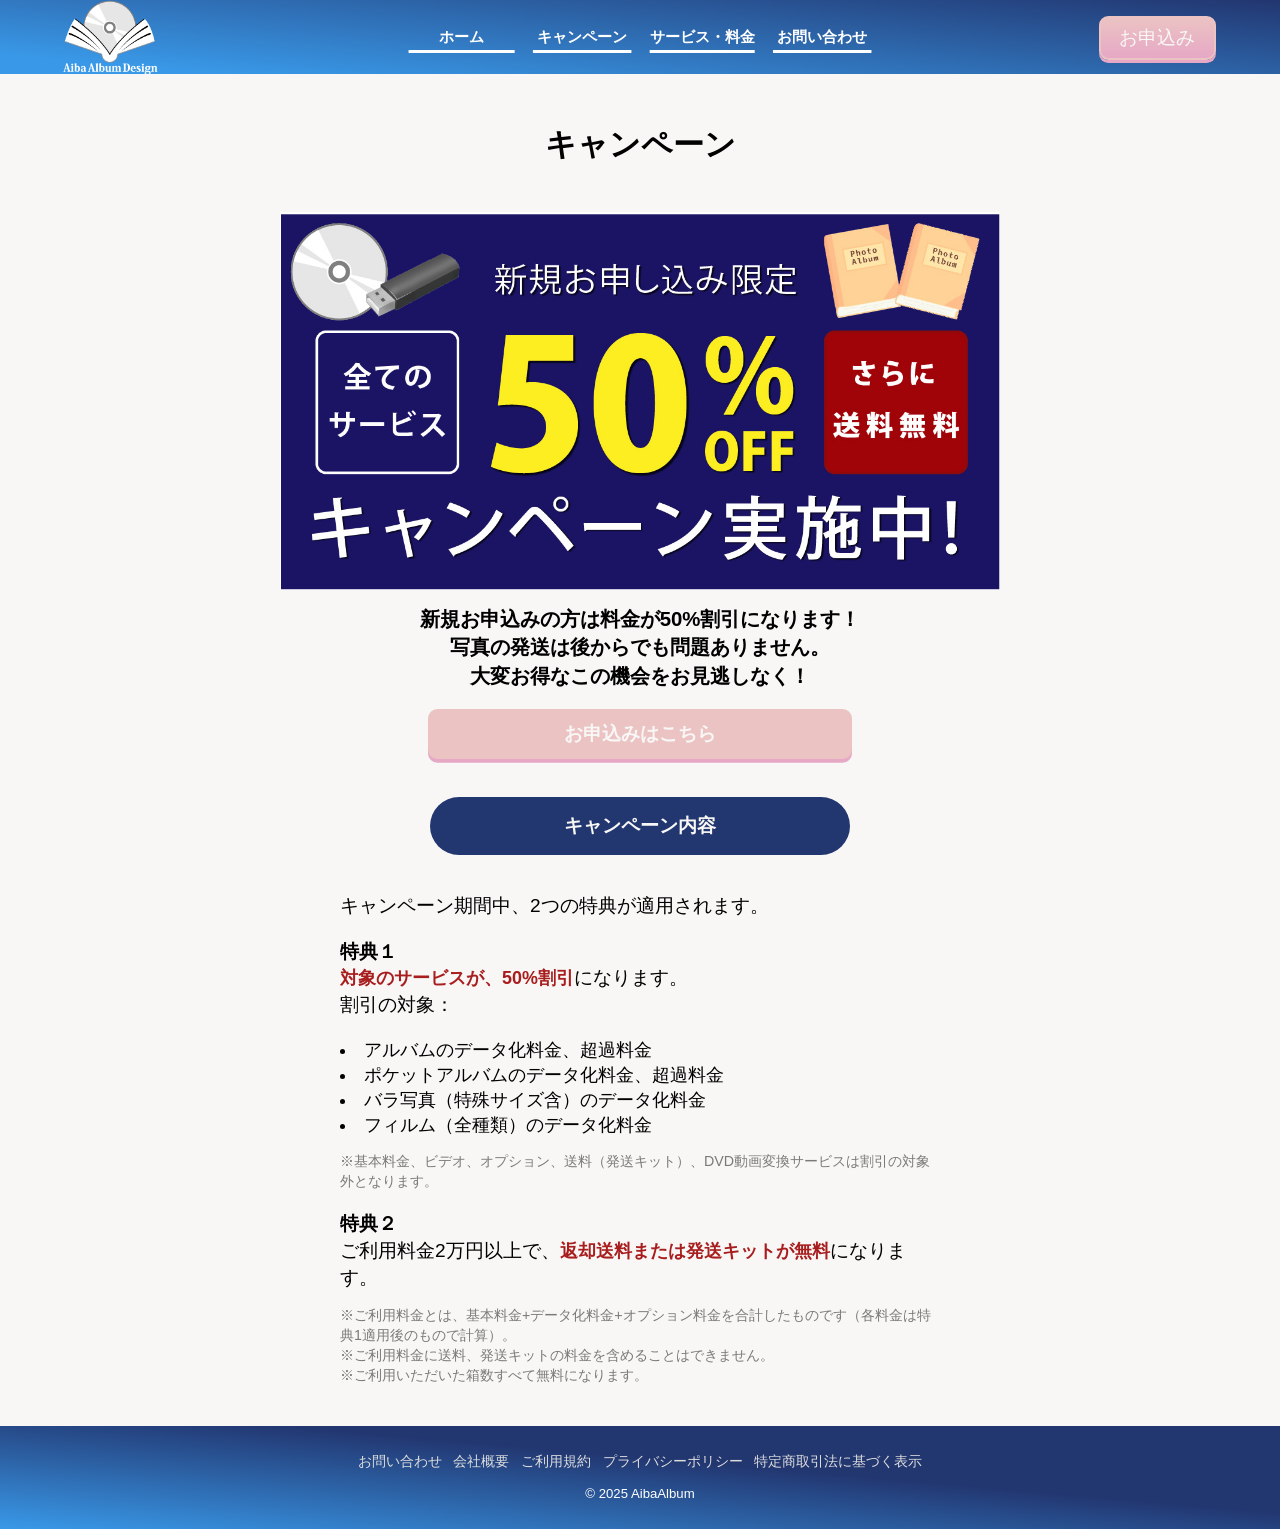
<file: subpage/AibaPromotion.html>
<!DOCTYPE html>
<html lang="ja">
    <head>
        <meta charset="UTF-8" />
        <meta name="viewport" content="width=device-width, initial-scale=1.0" />
        <title>AibaAlbum</title>
        <link rel="stylesheet" href="../styles.css" />
        <link rel="stylesheet" href="../stylesSubpage.css" />
        <link rel="stylesheet" href="../responsive.css" />
        <link
            rel="stylesheet"
            href="https://cdnjs.cloudflare.com/ajax/libs/font-awesome/6.5.1/css/all.min.css"
        />
        <link rel="shortcut icon" href="../images/favicon.png" />
    </head>
    <body>
        <header>
            <div class="header-width">
                <a class="header-navigation" href="../index.html"
                    ><img src="../images/logo.png" alt="AibaAlbumDesign"
                /></a>
                <nav>
                    <ul class="main-navigation">
                        <li>
                            <a href="../index.html"
                                >&emsp;&emsp;ホーム&emsp;&emsp;</a
                            >
                        </li>
                        <!--
                    -->
                        <li>
                            <a href="AibaPromotion.html"
                                >&nbsp;キャンペーン&nbsp;</a
                            >
                        </li>
                        <!--
                    -->
                        <li>
                            <a href="AibaServicesFee.html">サービス・料金</a>
                        </li>
                        <!--
                    -->
                        <li>
                            <a href="AibaContact.html"
                                >&nbsp;お問い合わせ&nbsp;</a
                            >
                        </li>
                    </ul>
                </nav>
                <a class="application-btn" href="application.html">お申込み</a>
            </div>
            <div class="responsive-right">
                <div class="responsive-box">
                    <button type="button" class="menu-btn">MENU</button>
                    <nav class="menu-btn-child">
                        <ul>
                            <li>
                                <a class="child-nav" href="../index.html"
                                    >ホーム</a
                                >
                            </li>
                            <li>
                                <a class="child-nav" href="AibaPromotion.html"
                                    >キャンペーン</a
                                >
                            </li>
                            <li>
                                <a class="child-nav" href="AibaServicesFee.html"
                                    >サービス・料金</a
                                >
                            </li>
                            <li>
                                <a class="child-nav" href="AibaContact.html"
                                    >お問い合わせ</a
                                >
                            </li>
                            <li>
                                <a class="button" href="application.html"
                                    >お申込み</a
                                >
                            </li>
                        </ul>
                    </nav>
                </div>
            </div>
        </header>
        <main>
            <section id="promotion-banner" class="promotion-banner">
                <div class="container">
                    <div class="promotion">
                        <div class="banner">
                            <h1>キャンペーン</h1>
                            <img
                                src="../images/salebanner.jpg"
                                alt="キャンペーンバナー"
                            />
                        </div>

                        <div class="promotion-text">
                            <p>
                                新規お申込みの方は料金が50%割引になります！<br />
                                写真の発送は後からでも問題ありません。<br />
                                大変お得なこの機会をお見逃しなく！
                            </p>
                        </div>

                        <div class="promotion-width">
                            <div class="btn">
                                <a href="application.html">お申込みはこちら</a>
                            </div>

                            <div class="promotion-content-title">
                                <h3>キャンペーン内容</h3>
                            </div>

                            <div class="promotion-content">
                                <p>
                                    キャンペーン期間中、2つの特典が適用されます。
                                </p>
                                <h3>特典１</h3>
                                <p>
                                    <span class="color"
                                        >対象のサービスが、50%割引</span
                                    >になります。
                                </p>
                                <p class="not-discount">割引の対象：</p>
                                <ul>
                                    <li>アルバムのデータ化料金、超過料金</li>
                                    <li>
                                        ポケットアルバムのデータ化料金、超過料金
                                    </li>
                                    <li>
                                        バラ写真（特殊サイズ含）のデータ化料金
                                    </li>
                                    <li>フィルム（全種類）のデータ化料金</li>
                                </ul>
                                <p class="promotion-Annotation">
                                    ※基本料金、ビデオ、オプション、送料（発送キット）、DVD動画変換サービスは割引の対象外となります。
                                </p>
                                <h3>特典２</h3>
                                <p>
                                    ご利用料金2万円以上で、<span class="color"
                                        >返却送料または発送キットが無料</span
                                    >になります。
                                </p>
                                <p class="promotion-Annotation">
                                    ※ご利用料金とは、基本料金+データ化料金+オプション料金を合計したものです（各料金は特典1適用後のもので計算）。<br />
                                    ※ご利用料金に送料、発送キットの料金を含めることはできません。<br />
                                    ※ご利用いただいた箱数すべて無料になります。
                                </p>
                            </div>
                        </div>
                    </div>
                </div>
            </section>
        </main>
        <footer>
            <nav class="footer-main-nav">
                <ul>
                    <li><a href="AibaContact.html">お問い合わせ</a></li>
                    <li><a href="CompanyOverview.html">会社概要</a></li>
                    <li><a href="TearmsOfUse.html">ご利用規約</a></li>
                    <li>
                        <a href="PrivacyPolicy.html">プライバシーポリシー</a>
                    </li>
                    <li>
                        <a href="SpecifiedCommercialTransactionAct.html"
                            >特定商取引法に基づく表示</a
                        >
                    </li>
                </ul>
            </nav>
            <nav class="footer-responsive-nav">
                <ul>
                    <li><a href="AibaContact.html">お問い合わせ</a></li>
                    <li><a href="CompanyOverview.html">会社概要</a></li>
                    <li><a href="TearmsOfUse.html">ご利用規約</a></li>
                </ul>
                <ul>
                    <li>
                        <a href="PrivacyPolicy.html">プライバシーポリシー</a>
                    </li>
                    <li>
                        <a href="SpecifiedCommercialTransactionAct.html"
                            >特定商取引法に基づく表示</a
                        >
                    </li>
                </ul>
            </nav>
            <p>&copy; 2025 AibaAlbum</p>
        </footer>
        <script src="https://code.jquery.com/jquery-3.6.0.min.js"></script>
        <script src="../js/script.js"></script>
    </body>
</html>
</file>
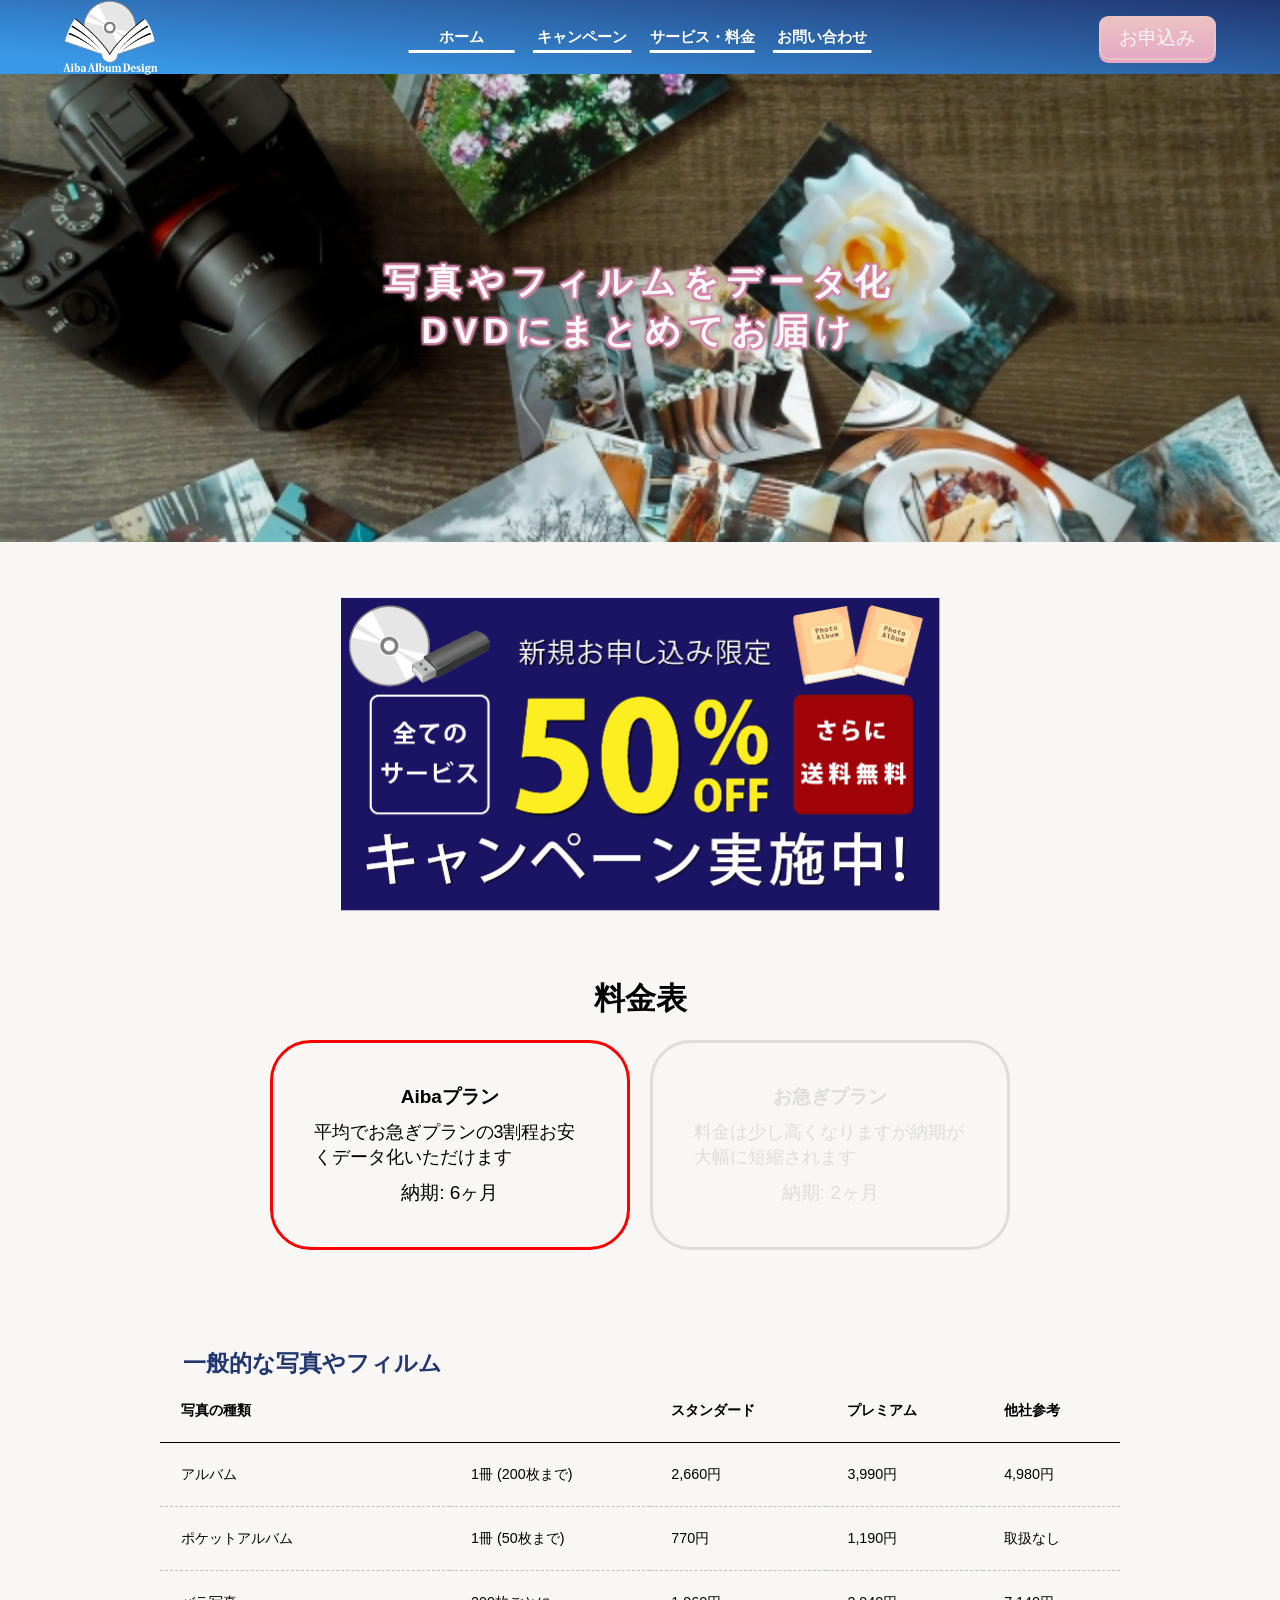
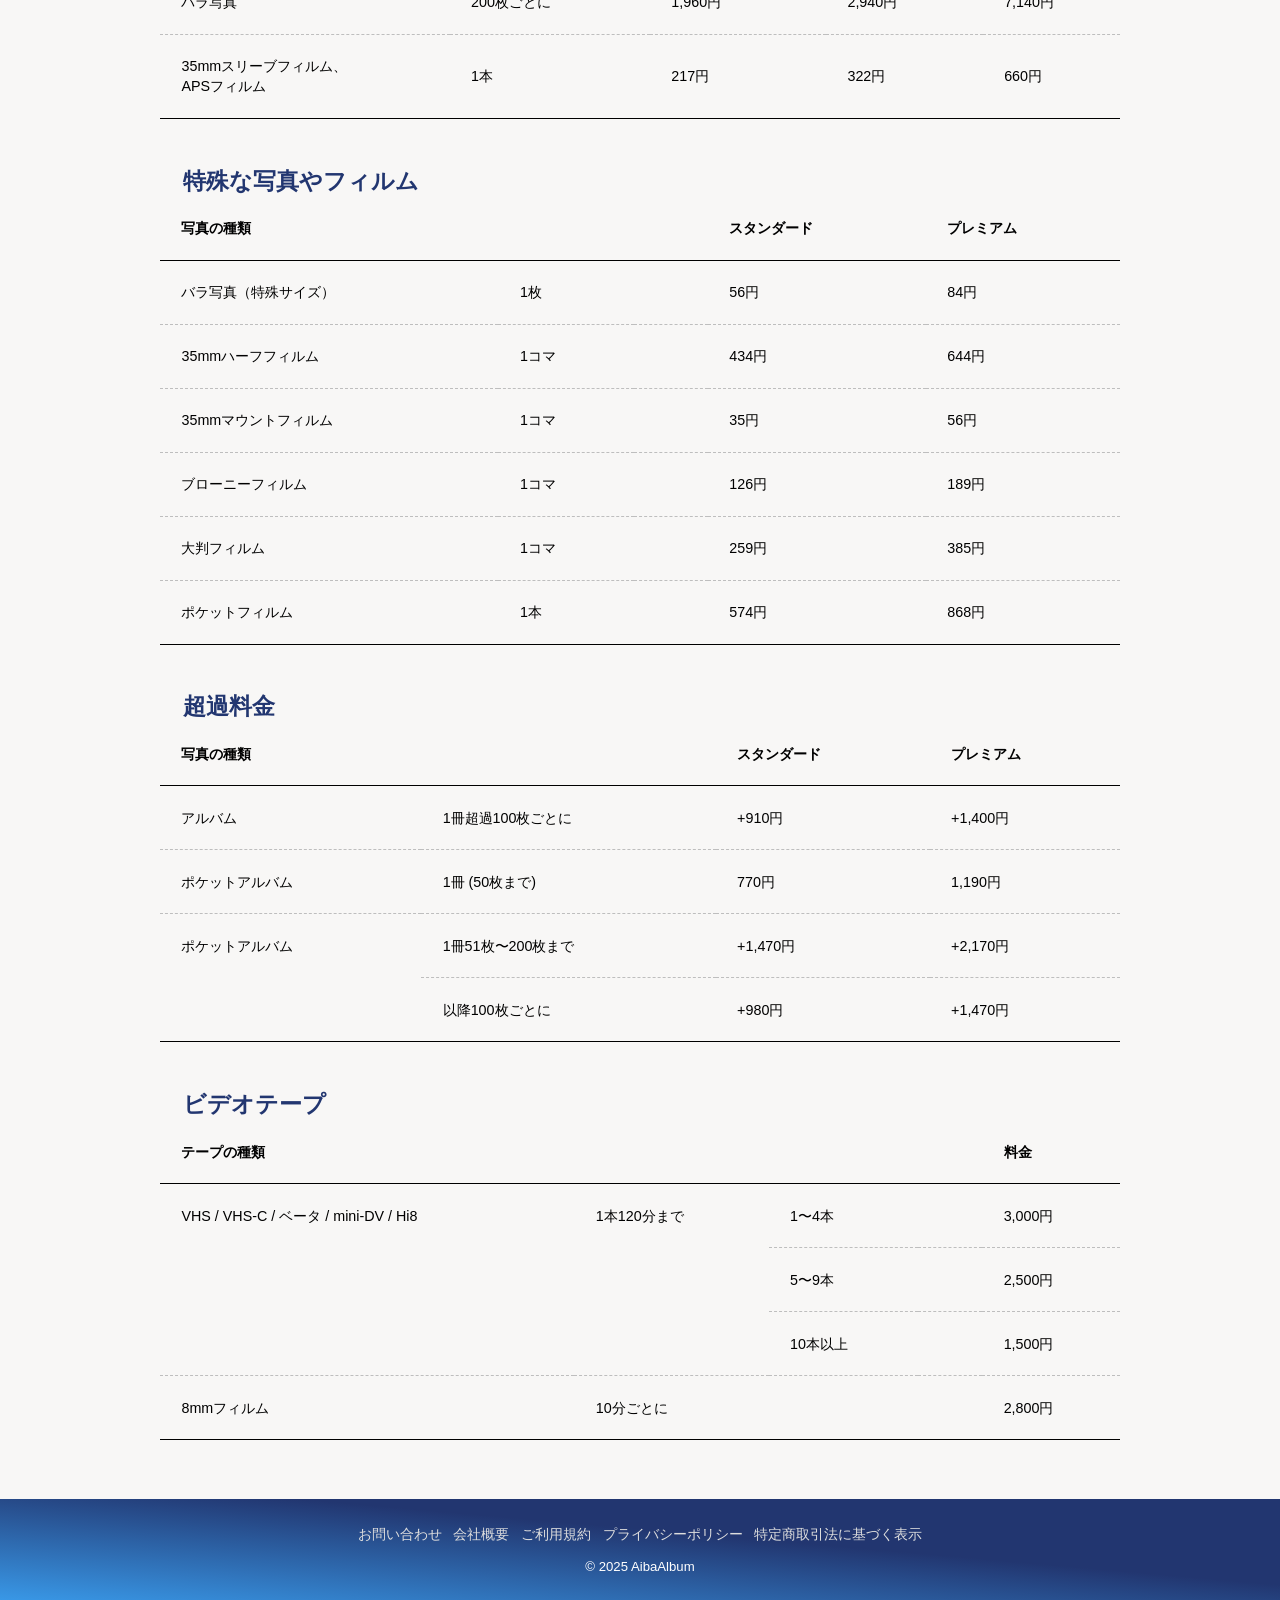
<file: subpage/AibaServicesFee.html>
<!DOCTYPE html>
<html lang="ja">
    <head>
        <meta charset="UTF-8" />
        <meta name="viewport" content="width=device-width, initial-scale=1.0" />
        <title>AibaAlbum</title>
        <link rel="stylesheet" href="../styles.css" />
        <link rel="stylesheet" href="../stylesSubpage.css" />
        <link rel="stylesheet" href="../responsive.css" />
        <link
            rel="stylesheet"
            href="https://cdnjs.cloudflare.com/ajax/libs/font-awesome/6.5.1/css/all.min.css"
        />
        <link rel="shortcut icon" href="../images/favicon.png" />
    </head>

    <body>
        <header>
            <div class="header-width">
                <a class="header-navigation" href="../index.html"
                    ><img src="../images/logo.png" alt="AibaAlbumDesign"
                /></a>
                <nav>
                    <ul class="main-navigation">
                        <li>
                            <a href="../index.html"
                                >&emsp;&emsp;ホーム&emsp;&emsp;</a
                            >
                        </li>
                        <!--
                -->
                        <li>
                            <a href="AibaPromotion.html"
                                >&nbsp;キャンペーン&nbsp;</a
                            >
                        </li>
                        <!--
                -->
                        <li>
                            <a href="AibaServicesFee.html">サービス・料金</a>
                        </li>
                        <!--
                -->
                        <li>
                            <a href="AibaContact.html"
                                >&nbsp;お問い合わせ&nbsp;</a
                            >
                        </li>
                    </ul>
                </nav>
                <a class="application-btn" href="application.html">お申込み</a>
            </div>
            <div class="responsive-right">
                <div class="responsive-box">
                    <button type="button" class="menu-btn">MENU</button>
                    <nav class="menu-btn-child">
                        <ul>
                            <li>
                                <a class="child-nav" href="../index.html"
                                    >ホーム</a
                                >
                            </li>
                            <li>
                                <a class="child-nav" href="AibaPromotion.html"
                                    >キャンペーン</a
                                >
                            </li>
                            <li>
                                <a class="child-nav" href="AibaServicesFee.html"
                                    >サービス・料金</a
                                >
                            </li>
                            <li>
                                <a class="child-nav" href="AibaContact.html"
                                    >お問い合わせ</a
                                >
                            </li>
                            <li>
                                <a class="button" href="application.html"
                                    >お申込み</a
                                >
                            </li>
                        </ul>
                    </nav>
                </div>
            </div>
        </header>
        <main>
            <section id="services" class="services">
                <div class="fee-visual">
                    <h1>写真やフィルムをデータ化<br />DVDにまとめてお届け</h1>
                </div>
                <div class="container">
                    <div class="fee-banner">
                        <a href="AibaPromotion.html"
                            ><img src="../images/salebanner.jpg" alt="バナー"
                        /></a>
                    </div>

                    <div class="fee-services">
                        <div class="fee-services-title">
                            <h1>料金表</h1>
                        </div>

                        <div class="inline-box">
                            <div
                                class="box clicked"
                                onclick="showPricing(this, 'aiba')"
                            >
                                <h2>Aibaプラン</h2>
                                <div class="text-left">
                                    <p>
                                        平均でお急ぎプランの3割程お安くデータ化いただけます
                                    </p>
                                </div>
                                <p>納期: 6ヶ月</p>
                            </div>
                            <div
                                class="box"
                                onclick="showPricing(this, 'urgent')"
                            >
                                <h2>お急ぎプラン</h2>
                                <div class="text-left">
                                    <p>
                                        料金は少し高くなりますが納期が大幅に短縮されます
                                    </p>
                                </div>
                                <p>納期: 2ヶ月</p>
                            </div>
                        </div>
                        <div id="pricingTable"></div>
                        <script>
                            // 初期段階でAibaプランの料金表を表示する関数
                            document.addEventListener(
                                "DOMContentLoaded",
                                function () {
                                    var aibaBox =
                                        document.querySelector(".box.clicked");
                                    showPricing(aibaBox, "aiba");
                                }
                            );

                            function showPricing(element, plan) {
                                // すべてのボックスのクリック状態をリセット
                                var boxes =
                                    document.getElementsByClassName("box");
                                for (var i = 0; i < boxes.length; i++) {
                                    boxes[i].classList.remove("clicked");
                                }

                                // クリックされたボックスの枠の色を変更
                                element.classList.add("clicked");
                                var pricingTable =
                                    document.getElementById("pricingTable");
                                if (plan === "aiba") {
                                    pricingTable.innerHTML = `
                                
                              <table>
                                <caption>一般的な写真やフィルム</caption>
                                <thead>
                                  <tr>
                                    <th>写真の種類</th>
                                    <th></th>
                                    <th>スタンダード</th>
                                    <th>プレミアム</th>
                                    <th>他社参考</th>
                                  </tr>
                                </thead>
                                <tbody>
                                  <tr>
                                    <td>アルバム</td>
                                    <td>1冊 (200枚まで)</td>
                                    <td>2,660円</td>
                                    <td>3,990円</td>
                                    <td>4,980円</td>
                                  </tr>
                                  <tr>
                                    <td>ポケットアルバム</td>
                                    <td>1冊 (50枚まで)</td>
                                    <td>770円</td>
                                    <td>1,190円</td>
                                    <td>取扱なし</td>
                                  </tr>
                                  <tr>
                                    <td>バラ写真</td>
                                    <td>200枚ごとに</td>
                                    <td>1,960円</td>
                                    <td>2,940円</td>
                                    <td>7,140円</td>
                                  </tr>
                                  <tr>
                                    <td>35mmスリーブフィルム、<br>APSフィルム</td>
                                    <td>1本</td>
                                    <td>217円</td>
                                    <td>322円</td>
                                    <td>660円</td>
                                  </tr>
                                </tbody>
                              </table>

                              <table>
                                <caption>特殊な写真やフィルム</caption>
                                <thead>
                                  <tr>
                                    <th>写真の種類</th>
                                    <th></th>
                                    <th></th>
                                    <th>スタンダード</th>
                                    <th>プレミアム</th>
                                  </tr>
                                </thead>
                                <tbody>
                                  <tr>
                                    <td>バラ写真（特殊サイズ）</td>
                                    <td>1枚</td>
                                    <td></td>
                                    <td>56円</td>
                                    <td>84円</td>
                                  </tr>
                                  <tr>
                                    <td>35mmハーフフィルム</td>
                                    <td>1コマ</td>
                                    <td></td>
                                    <td>434円</td>
                                    <td>644円</td>
                                  </tr>
                                  <tr>
                                    <td>35mmマウントフィルム</td>
                                    <td>1コマ</td>
                                    <td></td>
                                    <td>35円</td>
                                    <td>56円</td>
                                  </tr>
                                  <tr>
                                    <td>ブローニーフィルム</td>
                                    <td>1コマ</td>
                                    <td></td>
                                    <td>126円</td>
                                    <td>189円</td>
                                  </tr>
                                  <tr>
                                    <td>大判フィルム</td>
                                    <td>1コマ</td>
                                    <td></td>
                                    <td>259円</td>
                                    <td>385円</td>
                                  </tr>
                                  <tr>
                                    <td>ポケットフィルム</td>
                                    <td>1本</td>
                                    <td></td>
                                    <td>574円</td>
                                    <td>868円</td>
                                  </tr>
                                </tbody>
                              </table>

                              <table>
                                <caption>超過料金</caption>
                                <thead>
                                  <tr>
                                    <th>写真の種類</th>
                                    <th></th>
                                    <th>スタンダード</th>
                                    <th>プレミアム</th>
                                  </tr>
                                </thead>
                                <tbody>
                                  <tr>
                                    <td>アルバム</td>
                                    <td>1冊超過100枚ごとに</td>
                                    <td>+910円</td>
                                    <td>+1,400円</td>
                                  </tr>
                                  <tr>
                                    <td>ポケットアルバム</td>
                                    <td>1冊 (50枚まで)</td>
                                    <td>770円</td>
                                    <td>1,190円</td>
                                  </tr>
                                  <tr>
                                    <td class="border-none">ポケットアルバム</td>
                                    <td>1冊51枚〜200枚まで</td>
                                    <td>+1,470円</td>
                                    <td>+2,170円</td>
                                  </tr>
                                  <tr>
                                    <td></td>
                                    <td>以降100枚ごとに</td>
                                    <td>+980円</td>
                                    <td>+1,470円</td>
                                  </tr>
                                </tbody>
                              </table>

                              <table>
                                <caption>ビデオテープ</caption>
                                <thead>
                                  <tr>
                                    <th>テープの種類</th>
                                    <th></th>
                                    <th></th>
                                    <th></th>
                                    <th>料金</th>
                                  </tr>
                                </thead>
                                <tbody>
                                  <tr>
                                    <td class="border-none">VHS / VHS-C / ベータ / mini-DV / Hi8</td>
                                    <td class="border-none">1本120分まで</td>
                                    <td>1〜4本</td>
                                    <td></td>
                                    <td>3,000円</td>
                                  </tr>
                                  <tr>
                                    <td class="border-none"></td>
                                    <td class="border-none"></td>
                                    <td>5〜9本</td>
                                    <td></td>
                                    <td>2,500円</td>
                                  </tr>
                                  <tr>
                                    <td></td>
                                    <td></td>
                                    <td>10本以上</td>
                                    <td></td>
                                    <td>1,500円</td>
                                  </tr>
                                  <tr>
                                    <td>8mmフィルム</td>
                                    <td>10分ごとに</td>
                                    <td></td>
                                    <td></td>
                                    <td>2,800円</td>
                                  </tr>
                                </tbody>
                              </table>

                            `;
                                } else if (plan === "urgent") {
                                    pricingTable.innerHTML = `
                                
                              <table>
                                <caption>一般的な写真やフィルム</caption>
                                <thead>
                                  <tr>
                                    <th>写真の種類</th>
                                    <th></th>
                                    <th>スタンダード</th>
                                    <th>プレミアム</th>
                                    <th>他社参考</th>
                                  </tr>
                                </thead>
                                <tbody>
                                  <tr>
                                    <td>アルバム</td>
                                    <td>1冊 (200枚まで)</td>
                                    <td>3,660円</td>
                                    <td>4,990円</td>
                                    <td>5,980円</td>
                                  </tr>
                                  <tr>
                                    <td>ポケットアルバム</td>
                                    <td>1冊 (50枚まで)</td>
                                    <td>870円</td>
                                    <td>2,190円</td>
                                    <td>取扱なし</td>
                                  </tr>
                                  <tr>
                                    <td>バラ写真</td>
                                    <td>200枚ごとに</td>
                                    <td>2,960円</td>
                                    <td>3,940円</td>
                                    <td>8,140円</td>
                                  </tr>
                                  <tr>
                                    <td>35mmスリーブフィルム、<br>APSフィルム</td>
                                    <td>1本</td>
                                    <td>317円</td>
                                    <td>422円</td>
                                    <td>760円</td>
                                  </tr>
                                </tbody>
                              </table>

                              <table>
                                <caption>特殊な写真やフィルム</caption>
                                <thead>
                                  <tr>
                                    <th>写真の種類</th>
                                    <th></th>
                                    <th></th>
                                    <th>スタンダード</th>
                                    <th>プレミアム</th>
                                  </tr>
                                </thead>
                                <tbody>
                                  <tr>
                                    <td>バラ写真（特殊サイズ）</td>
                                    <td>1枚</td>
                                    <td></td>
                                    <td>66円</td>
                                    <td>94円</td>
                                  </tr>
                                  <tr>
                                    <td>35mmハーフフィルム</td>
                                    <td>1コマ</td>
                                    <td></td>
                                    <td>534円</td>
                                    <td>744円</td>
                                  </tr>
                                  <tr>
                                    <td>35mmマウントフィルム</td>
                                    <td>1コマ</td>
                                    <td></td>
                                    <td>45円</td>
                                    <td>66円</td>
                                  </tr>
                                  <tr>
                                    <td>ブローニーフィルム</td>
                                    <td>1コマ</td>
                                    <td></td>
                                    <td>226円</td>
                                    <td>289円</td>
                                  </tr>
                                  <tr>
                                    <td>大判フィルム</td>
                                    <td>1コマ</td>
                                    <td></td>
                                    <td>359円</td>
                                    <td>485円</td>
                                  </tr>
                                  <tr>
                                    <td>ポケットフィルム</td>
                                    <td>1本</td>
                                    <td></td>
                                    <td>674円</td>
                                    <td>968円</td>
                                  </tr>
                                </tbody>
                              </table>

                              <table>
                                <caption>超過料金</caption>
                                <thead>
                                  <tr>
                                    <th>写真の種類</th>
                                    <th></th>
                                    <th>スタンダード</th>
                                    <th>プレミアム</th>
                                  </tr>
                                </thead>
                                <tbody>
                                  <tr>
                                    <td>アルバム</td>
                                    <td>1冊超過100枚ごとに</td>
                                    <td>+1,010円</td>
                                    <td>+2,400円</td>
                                  </tr>
                                  <tr>
                                    <td>ポケットアルバム</td>
                                    <td>1冊 (50枚まで)</td>
                                    <td>870円</td>
                                    <td>2,190円</td>
                                  </tr>
                                  <tr>
                                    <td class="border-none">ポケットアルバム</td>
                                    <td>1冊51枚〜200枚まで</td>
                                    <td>+2,470円</td>
                                    <td>+3,170円</td>
                                  </tr>
                                  <tr>
                                    <td></td>
                                    <td>以降100枚ごとに</td>
                                    <td>+1,080円</td>
                                    <td>+2,470円</td>
                                  </tr>
                                </tbody>
                              </table>

                              <table>
                                <caption>ビデオテープ</caption>
                                <thead>
                                  <tr>
                                    <th>テープの種類</th>
                                    <th></th>
                                    <th></th>
                                    <th></th>
                                    <th>料金</th>
                                  </tr>
                                </thead>
                                <tbody>
                                  <tr>
                                    <td class="border-none">VHS / VHS-C / ベータ / mini-DV / Hi8</td>
                                    <td class="border-none">1本120分まで</td>
                                    <td>1〜4本</td>
                                    <td></td>
                                    <td>4,000円</td>
                                  </tr>
                                  <tr>
                                    <td class="border-none"></td>
                                    <td class="border-none"></td>
                                    <td>5〜9本</td>
                                    <td></td>
                                    <td>3,500円</td>
                                  </tr>
                                  <tr>
                                    <td></td>
                                    <td></td>
                                    <td>10本以上</td>
                                    <td></td>
                                    <td>2,500円</td>
                                  </tr>
                                  <tr>
                                    <td>8mmフィルム</td>
                                    <td>10分ごとに</td>
                                    <td></td>
                                    <td></td>
                                    <td>3,800円</td>
                                  </tr>
                                </tbody>
                              </table>

                            `;
                                }
                            }
                        </script>
                    </div>
                </div>
            </section>
        </main>
        <footer>
            <nav class="footer-main-nav">
                <ul>
                    <li><a href="AibaContact.html">お問い合わせ</a></li>
                    <li><a href="CompanyOverview.html">会社概要</a></li>
                    <li><a href="TearmsOfUse.html">ご利用規約</a></li>
                    <li>
                        <a href="PrivacyPolicy.html">プライバシーポリシー</a>
                    </li>
                    <li>
                        <a href="SpecifiedCommercialTransactionAct.html"
                            >特定商取引法に基づく表示</a
                        >
                    </li>
                </ul>
            </nav>
            <nav class="footer-responsive-nav">
                <ul>
                    <li><a href="AibaContact.html">お問い合わせ</a></li>
                    <li><a href="CompanyOverview.html">会社概要</a></li>
                    <li><a href="TearmsOfUse.html">ご利用規約</a></li>
                </ul>
                <ul>
                    <li>
                        <a href="PrivacyPolicy.html">プライバシーポリシー</a>
                    </li>
                    <li>
                        <a href="SpecifiedCommercialTransactionAct.html"
                            >特定商取引法に基づく表示</a
                        >
                    </li>
                </ul>
            </nav>
            <p>&copy; 2025 AibaAlbum</p>
        </footer>
        <script src="https://code.jquery.com/jquery-3.6.0.min.js"></script>
        <script src="../js/script.js"></script>
    </body>
</html>
</file>
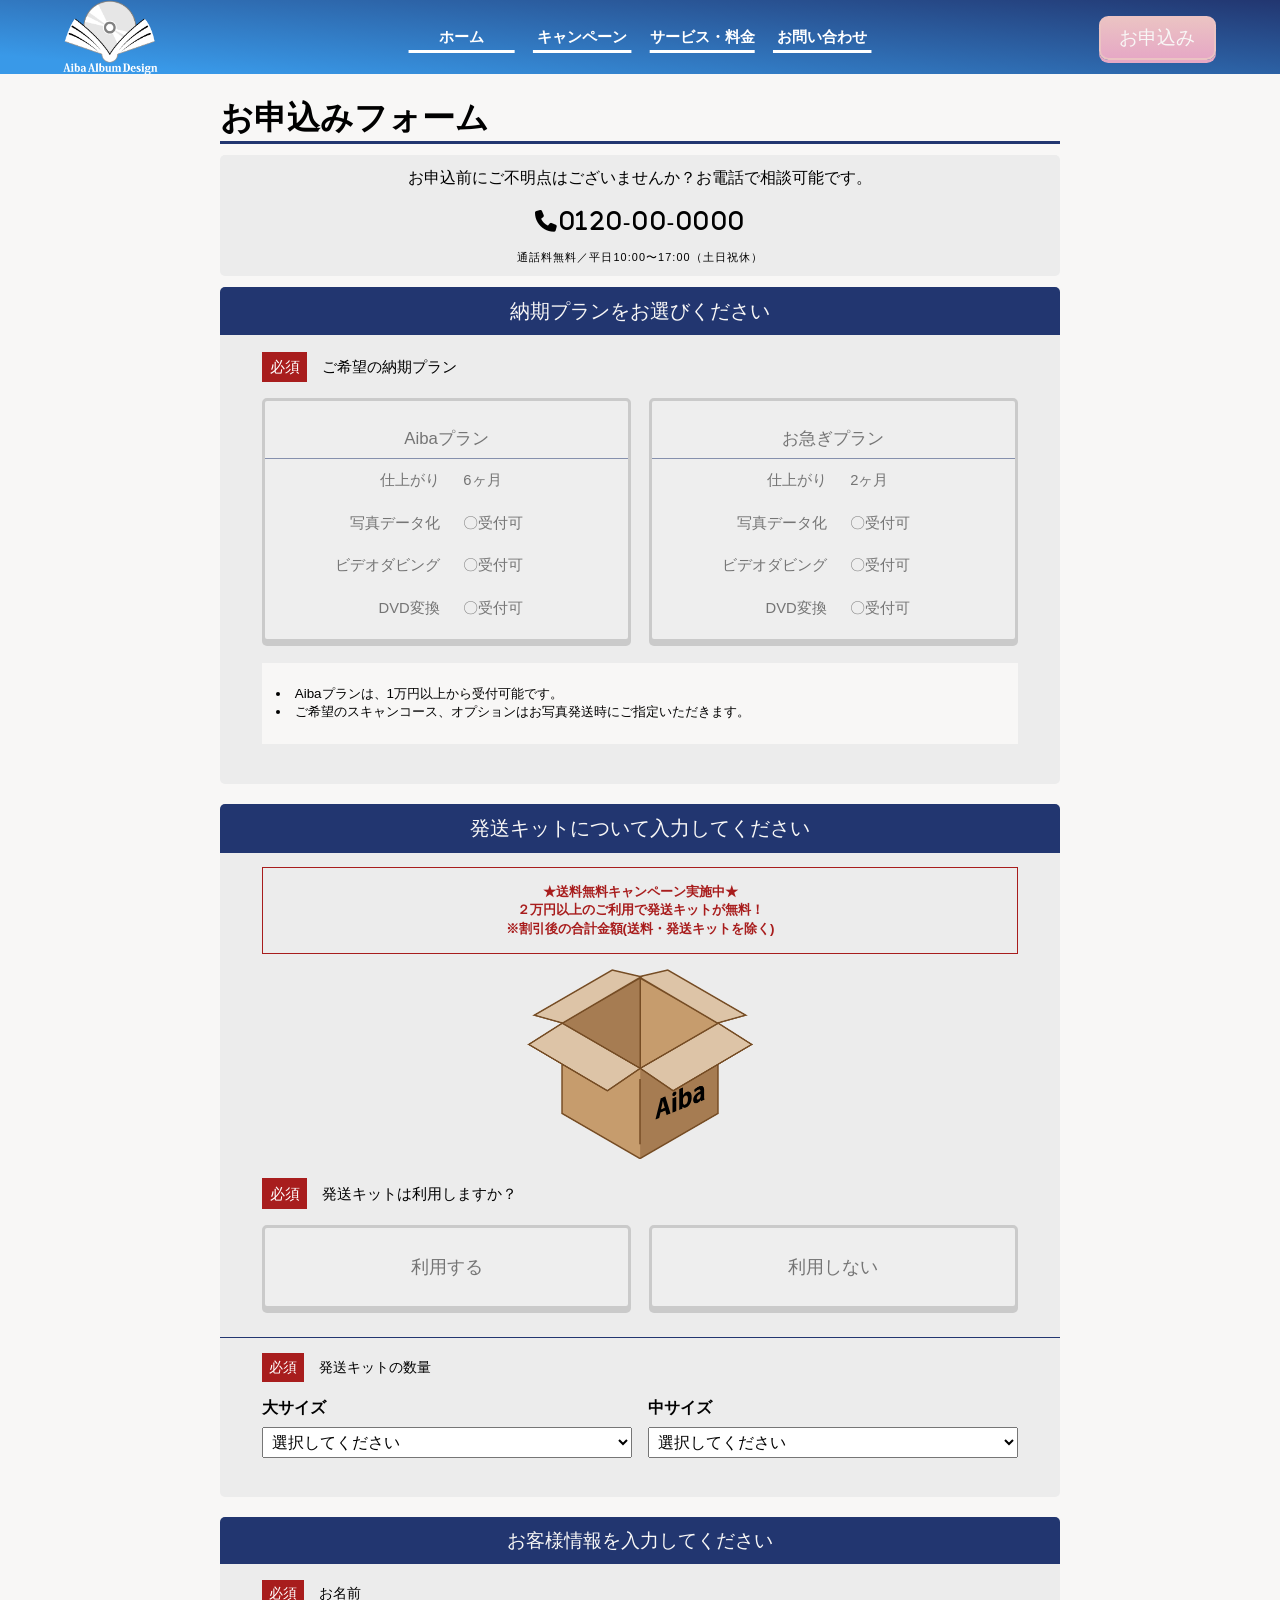
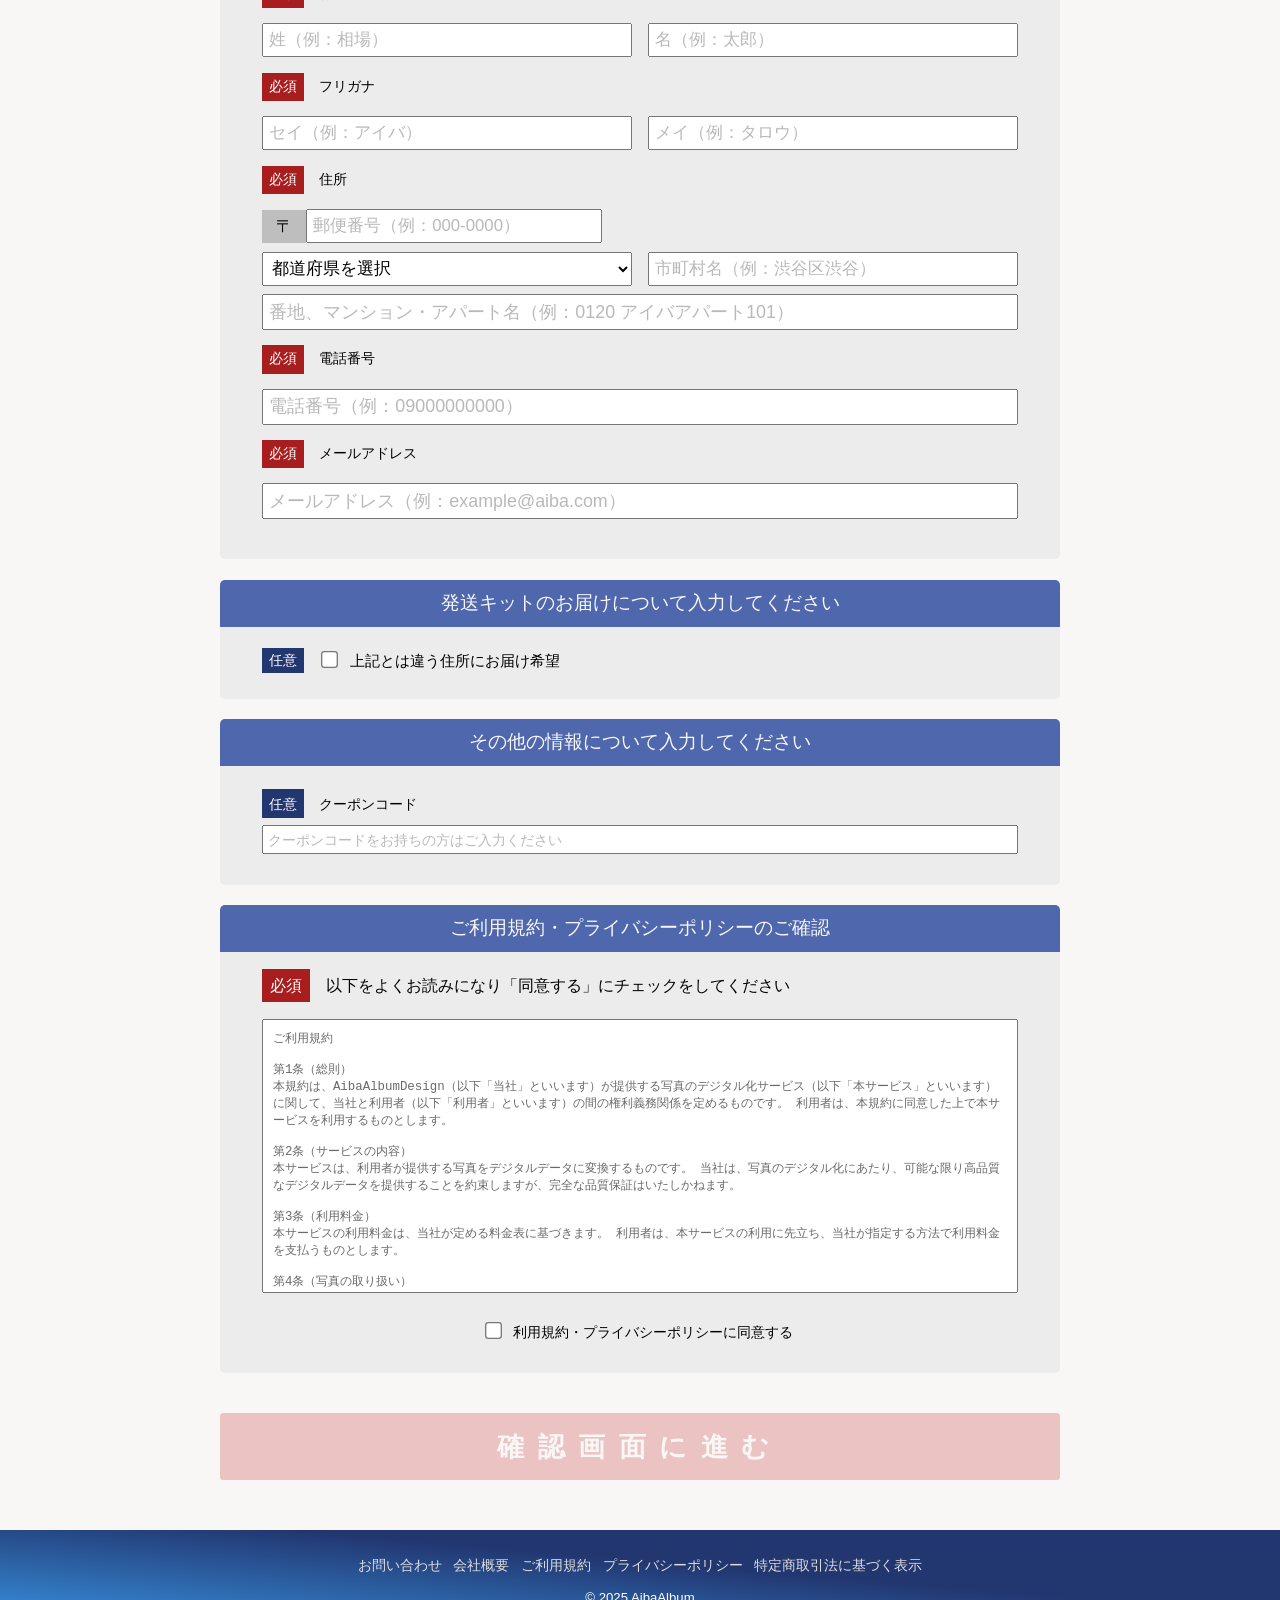
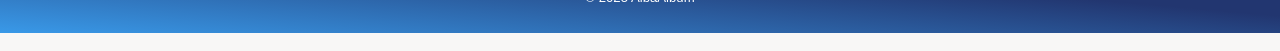
<file: subpage/application.html>
<!DOCTYPE html>
<html lang="ja">
    <head>
        <meta charset="UTF-8" />
        <meta name="viewport" content="width=device-width, initial-scale=1.0" />
        <title>AibaAlbum</title>
        <link rel="stylesheet" href="../styles.css" />
        <link rel="stylesheet" href="../stylesSubpage.css" />
        <link rel="stylesheet" href="../responsive.css" />
        <link
            rel="stylesheet"
            href="https://cdnjs.cloudflare.com/ajax/libs/font-awesome/6.5.1/css/all.min.css"
        />
        <link rel="shortcut icon" href="../images/favicon.png" />
    </head>
    <body>
        <header>
            <div class="header-width">
                <a class="header-navigation" href="../index.html"
                    ><img src="../images/logo.png" alt="AibaAlbumDesign"
                /></a>
                <nav>
                    <ul class="main-navigation">
                        <li>
                            <a href="../index.html"
                                >&emsp;&emsp;ホーム&emsp;&emsp;</a
                            >
                        </li>
                        <!--
                    -->
                        <li>
                            <a href="AibaPromotion.html"
                                >&nbsp;キャンペーン&nbsp;</a
                            >
                        </li>
                        <!--
                    -->
                        <li>
                            <a href="AibaServicesFee.html">サービス・料金</a>
                        </li>
                        <!--
                    -->
                        <li>
                            <a href="AibaContact.html"
                                >&nbsp;お問い合わせ&nbsp;</a
                            >
                        </li>
                    </ul>
                </nav>
                <a class="application-btn" href="application.html">お申込み</a>
            </div>
            <div class="responsive-right">
                <div class="responsive-box">
                    <button type="button" class="menu-btn">MENU</button>
                    <nav class="menu-btn-child">
                        <ul>
                            <li>
                                <a class="child-nav" href="../index.html"
                                    >ホーム</a
                                >
                            </li>
                            <li>
                                <a class="child-nav" href="AibaPromotion.html"
                                    >キャンペーン</a
                                >
                            </li>
                            <li>
                                <a class="child-nav" href="AibaServicesFee.html"
                                    >サービス・料金</a
                                >
                            </li>
                            <li>
                                <a class="child-nav" href="AibaContact.html"
                                    >お問い合わせ</a
                                >
                            </li>
                            <li>
                                <a class="button" href="application.html"
                                    >お申込み</a
                                >
                            </li>
                        </ul>
                    </nav>
                </div>
            </div>
        </header>
        <main>
            <div class="container">
                <div class="application-width">
                    <div class="application-title">
                        <h1>お申込みフォーム</h1>
                    </div>

                    <div class="application-intro">
                        <h3>
                            お申込前にご不明点はございませんか？お電話で相談可能です。
                        </h3>
                        <i class="fa-solid fa-phone fa-2x">0120-00-0000</i>
                        <p>通話料無料／平日10:00〜17:00（土日祝休）</p>
                    </div>

                    <form
                        id="application-form"
                        action="http://localhost/AibaAlbum/aibaFee.php"
                        method="post"
                    >
                        <div class="deadline-plan">
                            <div class="deadline-plan-title">
                                納期プランをお選びください
                            </div>
                            <div class="deadline-plan-width">
                                <div class="deadline-plan-hope">
                                    <span class="heads-up">必須</span>
                                    <p>ご希望の納期プラン</p>
                                </div>
                                <div class="deadline-plan-type">
                                    <input
                                        type="hidden"
                                        name="plan"
                                        id="planInput"
                                        value=""
                                        required
                                    />
                                    <button
                                        type="button"
                                        id="deadline-plan-aiba"
                                        class="deadline-plan-aiba"
                                        name="deadline-plan-aiba"
                                        onclick="selectPlan('aiba')"
                                    >
                                        <table>
                                            <caption>
                                                Aibaプラン
                                            </caption>
                                            <tr>
                                                <td>仕上がり</td>
                                                <td>6ヶ月</td>
                                            </tr>
                                            <tr>
                                                <td>写真データ化</td>
                                                <td>〇受付可</td>
                                            </tr>
                                            <tr>
                                                <td>ビデオダビング</td>
                                                <td>〇受付可</td>
                                            </tr>
                                            <tr>
                                                <td>DVD変換</td>
                                                <td>〇受付可</td>
                                            </tr>
                                        </table>
                                    </button>
                                    <button
                                        type="button"
                                        id="deadline-plan-hurry"
                                        class="deadline-plan-hurry"
                                        name="deadline-plan-hurry"
                                        onclick="selectPlan('hurry')"
                                    >
                                        <table>
                                            <caption>
                                                お急ぎプラン
                                            </caption>
                                            <tr>
                                                <td>仕上がり</td>
                                                <td>2ヶ月</td>
                                            </tr>
                                            <tr>
                                                <td>写真データ化</td>
                                                <td>〇受付可</td>
                                            </tr>
                                            <tr>
                                                <td>ビデオダビング</td>
                                                <td>〇受付可</td>
                                            </tr>
                                            <tr>
                                                <td>DVD変換</td>
                                                <td>〇受付可</td>
                                            </tr>
                                        </table>
                                    </button>
                                </div>
                                <ul>
                                    <li>
                                        Aibaプランは、1万円以上から受付可能です。
                                    </li>
                                    <li>
                                        ご希望のスキャンコース、オプションはお写真発送時にご指定いただきます。
                                    </li>
                                </ul>
                            </div>
                        </div>

                        <div class="about-shipping-kit">
                            <div class="about-shipping-title">
                                発送キットについて入力してください
                            </div>
                            <div class="shipping-kit-width">
                                <div class="sipping-promotion">
                                    <p>
                                        ★送料無料キャンペーン実施中★<br />
                                        ２万円以上のご利用で発送キットが無料！<br />
                                        ※割引後の合計金額(送料・発送キットを除く)
                                    </p>
                                </div>
                                <img
                                    src="../images/shippingBox.gif"
                                    alt="発送キット"
                                />
                                <div class="shipping-kit-question">
                                    <span class="heads-up">必須</span>
                                    <p>発送キットは利用しますか？</p>
                                </div>
                                <div
                                    id="kit-select"
                                    class="shipping-kit-answer"
                                >
                                    <input
                                        type="hidden"
                                        name="kitsSelect"
                                        id="kitsSelect"
                                        value=""
                                        required
                                    />
                                    <button
                                        type="button"
                                        class="kit-use"
                                        name="kit-use"
                                        onclick="selectKits('use')"
                                    >
                                        利用する
                                    </button>
                                    <button
                                        type="button"
                                        class="kit-not-use"
                                        name="kit-not-use"
                                        onclick="selectKits('noUse')"
                                    >
                                        利用しない
                                    </button>
                                </div>
                            </div>

                            <div class="shippingKitWidthBorder">
                                <div class="shipping-kit-width">
                                    <div class="shipping-kit-question">
                                        <span class="heads-up">必須</span>
                                        <p>発送キットの数量</p>
                                    </div>
                                    <div id="shipping-kit-option">
                                        <div class="shipping-select">
                                            <p>大サイズ</p>
                                            <select
                                                id="shipping-kit-option-big"
                                                name="shipping-kit-option-big"
                                                required
                                            >
                                                <option value="" selected>
                                                    選択してください
                                                </option>
                                                <option value="不要">
                                                    不要
                                                </option>
                                                <option value="1箱">1箱</option>
                                                <option value="2箱">2箱</option>
                                                <option value="3箱">3箱</option>
                                                <option value="4箱">4箱</option>
                                                <option value="5箱">5箱</option>
                                                <option value="6箱">6箱</option>
                                                <option value="7箱">7箱</option>
                                                <option value="8箱">8箱</option>
                                                <option value="9箱">9箱</option>
                                                <option value="10箱">
                                                    10箱
                                                </option>
                                            </select>
                                        </div>
                                        <div class="shipping-select">
                                            <p>中サイズ</p>
                                            <select
                                                id="shipping-kit-option-medium"
                                                name="shipping-kit-option-medium"
                                                required
                                            >
                                                <option value="" selected>
                                                    選択してください
                                                </option>
                                                <option value="不要">
                                                    不要
                                                </option>
                                                <option value="1箱">1箱</option>
                                                <option value="2箱">2箱</option>
                                                <option value="3箱">3箱</option>
                                                <option value="4箱">4箱</option>
                                                <option value="5箱">5箱</option>
                                                <option value="6箱">6箱</option>
                                                <option value="7箱">7箱</option>
                                                <option value="8箱">8箱</option>
                                                <option value="9箱">9箱</option>
                                                <option value="10箱">
                                                    10箱
                                                </option>
                                            </select>
                                        </div>
                                    </div>
                                </div>
                            </div>
                        </div>

                        <div class="customer-information">
                            <div class="customer-information-title">
                                <p>お客様情報を入力してください</p>
                            </div>
                            <div
                                id="customer-information"
                                class="customer-information-width"
                            >
                                <div class="customer-name">
                                    <div class="heads-up-flex">
                                        <span class="heads-up">必須</span>
                                        <p>お名前</p>
                                    </div>
                                    <div class="customer-grid">
                                        <input
                                            type="text"
                                            name="last-name"
                                            id="last-name"
                                            placeholder="姓（例：相場）"
                                            required
                                        />
                                        <input
                                            type="text"
                                            name="first-name"
                                            id="first-name"
                                            placeholder="名（例：太郎）"
                                            required
                                        />
                                    </div>
                                </div>
                                <div class="customer-name-furigana">
                                    <div class="heads-up-flex">
                                        <span class="heads-up">必須</span>
                                        <p>フリガナ</p>
                                    </div>
                                    <div class="customer-grid">
                                        <input
                                            type="text"
                                            name="last-furigana"
                                            id="last-furigana"
                                            placeholder="セイ（例：アイバ）"
                                            required
                                        />
                                        <input
                                            type="text"
                                            name="first-furigana"
                                            id="first-furigana"
                                            placeholder="メイ（例：タロウ）"
                                            required
                                        />
                                    </div>
                                </div>
                                <div class="customer-address">
                                    <div class="heads-up-flex">
                                        <span class="heads-up">必須</span>
                                        <p>住所</p>
                                    </div>
                                    <div class="post-code">
                                        <span class="post-code-icon">〒</span>
                                        <input
                                            type="text"
                                            name="post-code"
                                            id="post-code"
                                            placeholder="郵便番号（例：000-0000）"
                                            required
                                        />
                                    </div>
                                    <div class="customer-address-1">
                                        <select
                                            name="prefecture"
                                            id="prefecture"
                                            required
                                        >
                                            <option value="" selected>
                                                都道府県を選択
                                            </option>
                                            <option value="北海道">
                                                北海道
                                            </option>
                                            <option value="青森県">
                                                青森県
                                            </option>
                                            <option value="岩手県">
                                                岩手県
                                            </option>
                                            <option value="宮城県">
                                                宮城県
                                            </option>
                                            <option value="秋田県">
                                                秋田県
                                            </option>
                                            <option value="山形県">
                                                山形県
                                            </option>
                                            <option value="福島県">
                                                福島県
                                            </option>
                                            <option value="茨城県">
                                                茨城県
                                            </option>
                                            <option value="栃木県">
                                                栃木県
                                            </option>
                                            <option value="群馬県">
                                                群馬県
                                            </option>
                                            <option value="埼玉県">
                                                埼玉県
                                            </option>
                                            <option value="千葉県">
                                                千葉県
                                            </option>
                                            <option value="東京都">
                                                東京都
                                            </option>
                                            <option value="神奈川県">
                                                神奈川県
                                            </option>
                                            <option value="新潟県">
                                                新潟県
                                            </option>
                                            <option value="富山県">
                                                富山県
                                            </option>
                                            <option value="石川県">
                                                石川県
                                            </option>
                                            <option value="福井県">
                                                福井県
                                            </option>
                                            <option value="山梨県">
                                                山梨県
                                            </option>
                                            <option value="長野県">
                                                長野県
                                            </option>
                                            <option value="岐阜県">
                                                岐阜県
                                            </option>
                                            <option value="静岡県">
                                                静岡県
                                            </option>
                                            <option value="愛知県">
                                                愛知県
                                            </option>
                                            <option value="三重県">
                                                三重県
                                            </option>
                                            <option value="滋賀県">
                                                滋賀県
                                            </option>
                                            <option value="京都府">
                                                京都府
                                            </option>
                                            <option value="大阪府">
                                                大阪府
                                            </option>
                                            <option value="兵庫県">
                                                兵庫県
                                            </option>
                                            <option value="奈良県">
                                                奈良県
                                            </option>
                                            <option value="和歌山県">
                                                和歌山県
                                            </option>
                                            <option value="鳥取県">
                                                鳥取県
                                            </option>
                                            <option value="島根県">
                                                島根県
                                            </option>
                                            <option value="岡山県">
                                                岡山県
                                            </option>
                                            <option value="広島県">
                                                広島県
                                            </option>
                                            <option value="山口県">
                                                山口県
                                            </option>
                                            <option value="徳島県">
                                                徳島県
                                            </option>
                                            <option value="香川県">
                                                香川県
                                            </option>
                                            <option value="愛媛県">
                                                愛媛県
                                            </option>
                                            <option value="高知県">
                                                高知県
                                            </option>
                                            <option value="福岡県">
                                                福岡県
                                            </option>
                                            <option value="佐賀県">
                                                佐賀県
                                            </option>
                                            <option value="長崎県">
                                                長崎県
                                            </option>
                                            <option value="熊本県">
                                                熊本県
                                            </option>
                                            <option value="大分県">
                                                大分県
                                            </option>
                                            <option value="宮崎県">
                                                宮崎県
                                            </option>
                                            <option value="鹿児島県">
                                                鹿児島県
                                            </option>
                                            <option value="沖縄県">
                                                沖縄県
                                            </option>
                                        </select>
                                        <input
                                            type="text"
                                            name="customer-address-2"
                                            id="customer-address-2"
                                            placeholder="市町村名（例：渋谷区渋谷）"
                                            required
                                        />
                                    </div>
                                    <input
                                        type="text"
                                        name="customer-address-3"
                                        id="customer-address-3"
                                        placeholder="番地、マンション・アパート名（例：0120 アイバアパート101）"
                                        required
                                    />
                                </div>
                                <div class="customer-telephoneNumber">
                                    <div class="heads-up-flex">
                                        <span class="heads-up">必須</span>
                                        <p>電話番号</p>
                                    </div>
                                    <input
                                        type="text"
                                        name="telephoneNumber"
                                        id="telephoneNumber"
                                        placeholder="電話番号（例：09000000000）"
                                        required
                                    />
                                </div>
                                <div class="customer-email">
                                    <div class="heads-up-flex">
                                        <span class="heads-up">必須</span>
                                        <p>メールアドレス</p>
                                    </div>
                                    <input
                                        type="email"
                                        name="customer-email"
                                        id="customer-email"
                                        placeholder="メールアドレス（例：example@aiba.com）"
                                        required
                                    />
                                </div>
                            </div>
                        </div>

                        <div class="other-shipping">
                            <div class="other-shipping-title">
                                <p>
                                    発送キットのお届けについて入力してください
                                </p>
                            </div>
                            <div id="other-shipping-check">
                                <span class="heads-up-blue">任意</span>
                                <input
                                    type="checkbox"
                                    value="different"
                                />上記とは違う住所にお届け希望
                            </div>
                        </div>

                        <div class="other-information">
                            <div class="other-information-title">
                                <p>その他の情報について入力してください</p>
                            </div>
                            <div class="other-information-heads">
                                <span class="heads-up-blue">任意</span>
                                <p>クーポンコード</p>
                            </div>
                            <label id="other-information-coupon">
                                <input
                                    type="text"
                                    id="information-coupon"
                                    name="information-coupon"
                                    placeholder="クーポンコードをお持ちの方はご入力ください"
                                />
                            </label>
                        </div>

                        <div class="privacyPolicy-check">
                            <div class="privacyPolicy-check-title">
                                <p>ご利用規約・プライバシーポリシーのご確認</p>
                            </div>
                            <div
                                class="heads-up-flex customer-information-width"
                            >
                                <span class="heads-up">必須</span>
                                <p>
                                    以下をよくお読みになり「同意する」にチェックをしてください
                                </p>
                            </div>
                            <textarea
                                name="privacyPolicy-text"
                                id="privacyPolicy-text"
                                rows="18"
                                readonly
                            >
ご利用規約

第1条（総則）
本規約は、AibaAlbumDesign（以下「当社」といいます）が提供する写真のデジタル化サービス（以下「本サービス」といいます）に関して、当社と利用者（以下「利用者」といいます）の間の権利義務関係を定めるものです。 利用者は、本規約に同意した上で本サービスを利用するものとします。

第2条（サービスの内容）
本サービスは、利用者が提供する写真をデジタルデータに変換するものです。 当社は、写真のデジタル化にあたり、可能な限り高品質なデジタルデータを提供することを約束しますが、完全な品質保証はいたしかねます。

第3条（利用料金）
本サービスの利用料金は、当社が定める料金表に基づきます。 利用者は、本サービスの利用に先立ち、当社が指定する方法で利用料金を支払うものとします。

第4条（写真の取り扱い）
利用者は、デジタル化を希望する写真を当社に送付する際、適切な梱包を行うものとします。 当社は、利用者から提供された写真を丁重に取り扱うものとしますが、輸送中の紛失や破損については一切責任を負いません。

第5条（著作権）
利用者は、デジタル化を希望する写真の著作権を保有しているか、または適切な許可を得ていることを保証するものとします。 デジタル化されたデータの著作権は、引き続き利用者に帰属します。

第6条（禁止事項）
利用者は、本サービスの利用に際して以下の行為を行ってはならないものとします。 違法行為または公序良俗に反する行為 他者の権利を侵害する行為

第7条（免責事項）
当社は、本サービスの利用により生じた損害について、一切の責任を負いません。 第8条（規約の変更） 当社は、必要に応じて本規約を変更することができるものとします。 規約の変更は、当社が適切と判断する方法で利用者に通知します。

株式会社AibaAlbumDesign


プライバシーポリシー

1. 収集する情報
私たちのアルバムデータ化サービス（以下「サービス」といいます）では、以下の情報を収集します。

・ユーザーの連絡先情報（氏名、メールアドレス、電話番号など）
・デジタルアルバムの画像およびメタデータ
・サービス利用時に自動的に収集される技術情報（IPアドレス、ブラウザの種類、アクセス日時など）

2. 情報の利用目的
収集した情報は、以下の目的で利用します。

・サービスの提供および改善
・ユーザーサポートの提供
・サービスの利用状況の分析
・マーケティングおよびプロモーションのためのデータ活用

3. 情報の共有
私たちは、以下の場合を除いて、ユーザーの情報を第三者と共有しません。

・ユーザーの同意がある場合
・法律に基づき情報の開示が求められる場合
・サービス提供に必要な場合（例：クラウドストレージプロバイダーへのデータ保存）

4. 情報の保護
私たちは、ユーザーの情報を保護するために適切なセキュリティ対策を講じます。情報の不正アクセス、紛失、破壊、改ざん、漏洩を防ぐために、技術的および組織的な対策を実施します。

5. ユーザーの権利
ユーザーは、自身の情報にアクセスし、修正し、削除を要求する権利があります。また、情報の処理に対する異議を申し立てる権利も有しています。これらの権利を行使する場合は、以下の連絡先までご連絡ください。

6. プライバシーポリシーの変更
本プライバシーポリシーは、必要に応じて変更されることがあります。変更後のポリシーは、当社のウェブサイト上に掲載し、その時点から効力を発生します。
                
株式会社AibaAlbumDesign
                        </textarea
                            >
                            <p>
                                <label id="privacyPolicy-checkbox">
                                    <input
                                        type="checkbox"
                                        value="textCheck"
                                        required
                                    />利用規約・プライバシーポリシーに同意する
                                </label>
                            </p>
                        </div>
                        <input
                            id="application-form-submit"
                            type="submit"
                            value="確認画面に進む"
                        />
                    </form>
                </div>
            </div>
        </main>

        <footer>
            <nav class="footer-main-nav">
                <ul>
                    <li><a href="AibaContact.html">お問い合わせ</a></li>
                    <li><a href="CompanyOverview.html">会社概要</a></li>
                    <li><a href="TearmsOfUse.html">ご利用規約</a></li>
                    <li>
                        <a href="PrivacyPolicy.html">プライバシーポリシー</a>
                    </li>
                    <li>
                        <a href="SpecifiedCommercialTransactionAct.html"
                            >特定商取引法に基づく表示</a
                        >
                    </li>
                </ul>
            </nav>
            <nav class="footer-responsive-nav">
                <ul>
                    <li><a href="AibaContact.html">お問い合わせ</a></li>
                    <li><a href="CompanyOverview.html">会社概要</a></li>
                    <li><a href="TearmsOfUse.html">ご利用規約</a></li>
                </ul>
                <ul>
                    <li>
                        <a href="PrivacyPolicy.html">プライバシーポリシー</a>
                    </li>
                    <li>
                        <a href="SpecifiedCommercialTransactionAct.html"
                            >特定商取引法に基づく表示</a
                        >
                    </li>
                </ul>
            </nav>
            <p>&copy; 2025 AibaAlbum</p>
        </footer>
        <script src="https://code.jquery.com/jquery-3.6.0.min.js"></script>
        <script src="../js/script.js"></script>
    </body>
</html>
</file>
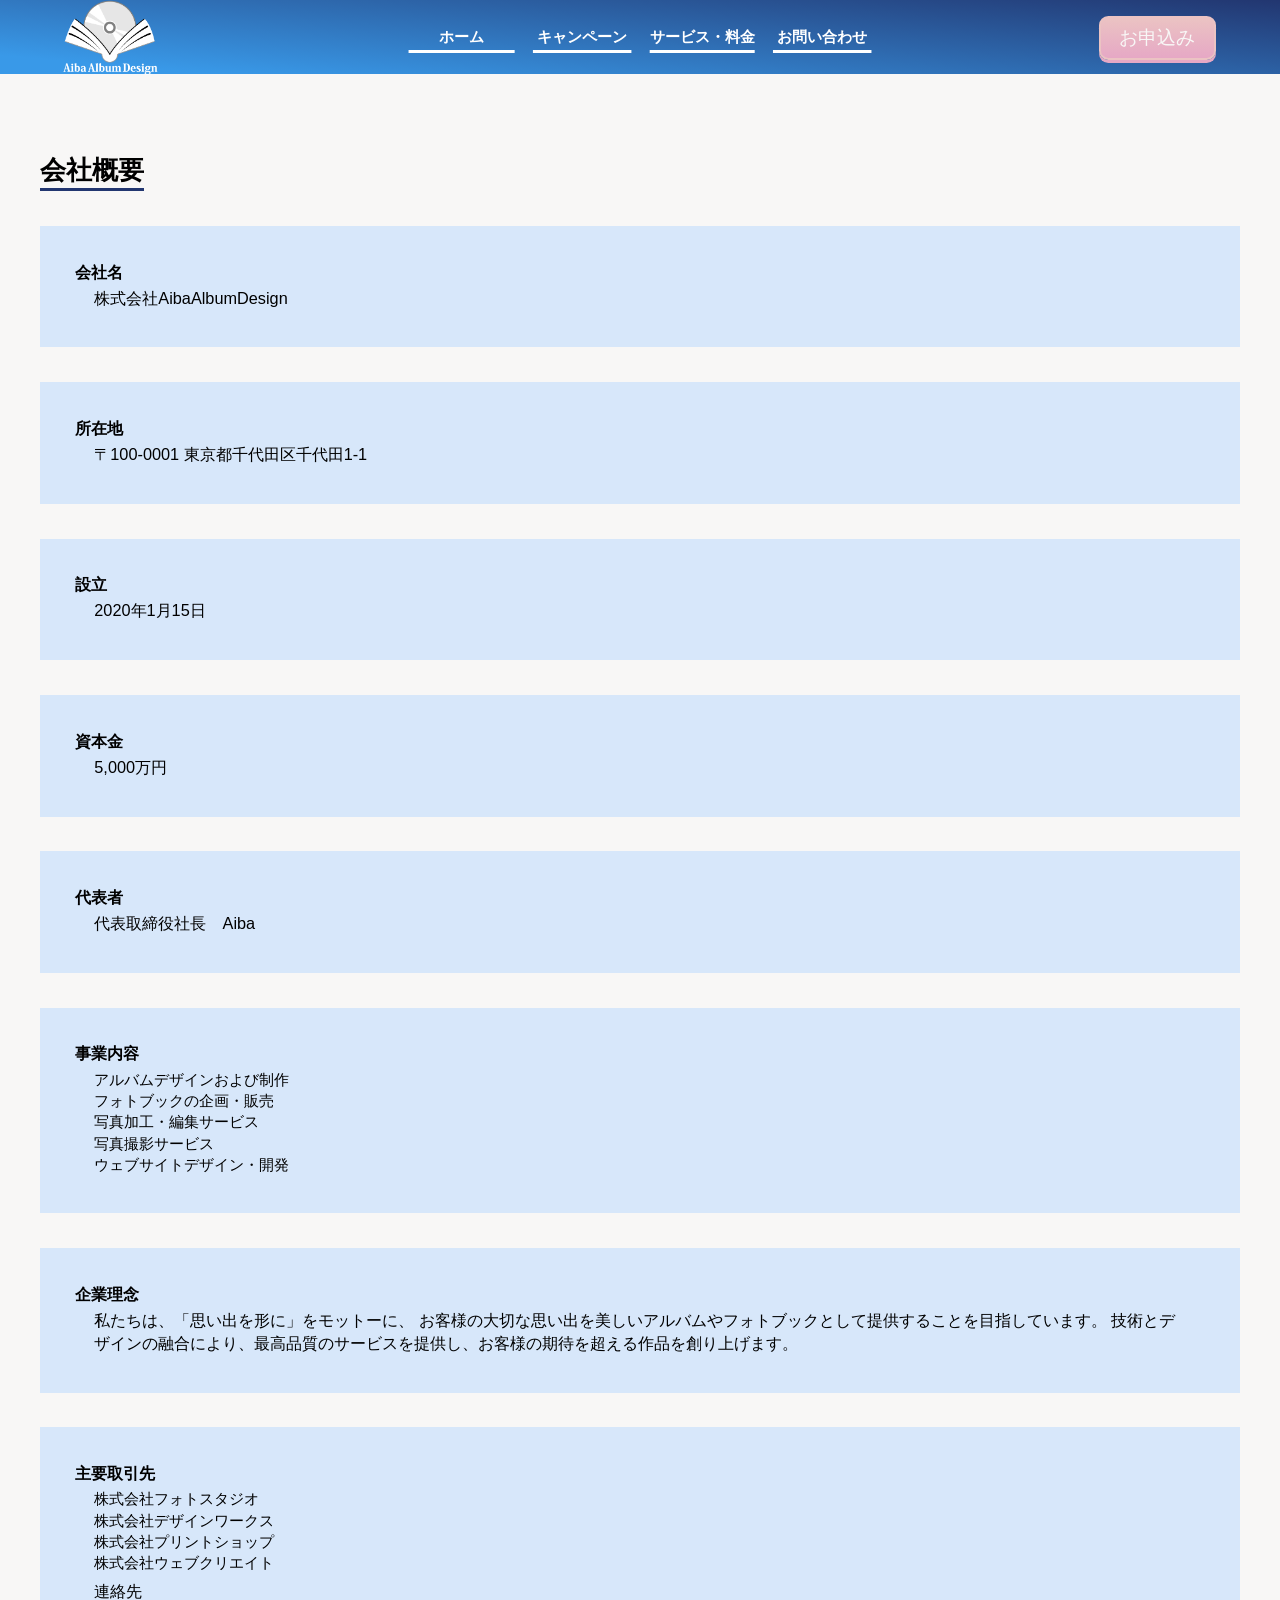
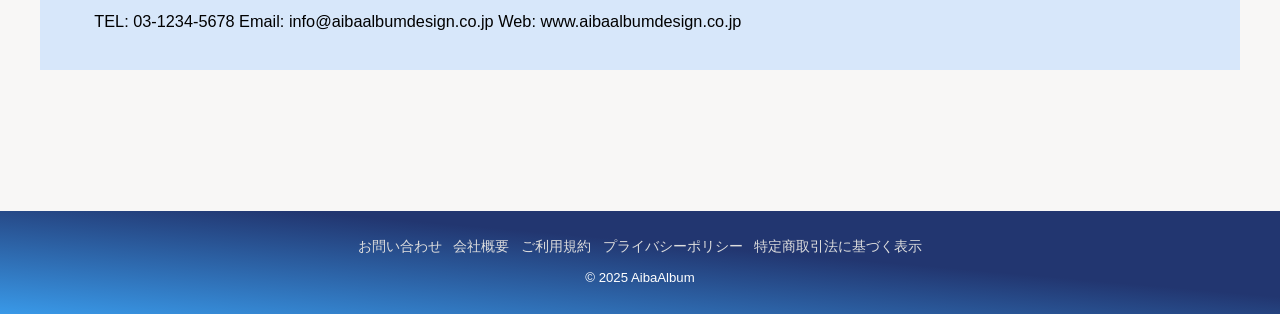
<file: subpage/CompanyOverview.html>
<!DOCTYPE html>
<html lang="ja">
    <head>
        <meta charset="UTF-8" />
        <meta name="viewport" content="width=device-width, initial-scale=1.0" />
        <title>AibaAlbum</title>
        <link rel="stylesheet" href="../styles.css" />
        <link rel="stylesheet" href="../stylesSubpage.css" />
        <link rel="stylesheet" href="../responsive.css" />
        <link
            rel="stylesheet"
            href="https://cdnjs.cloudflare.com/ajax/libs/font-awesome/6.5.1/css/all.min.css"
        />
        <link rel="shortcut icon" href="../images/favicon.png" />
    </head>
    <body>
        <header>
            <div class="header-width">
                <a class="header-navigation" href="../index.html"
                    ><img src="../images/logo.png" alt="AibaAlbumDesign"
                /></a>
                <nav>
                    <ul class="main-navigation">
                        <li>
                            <a href="../index.html"
                                >&emsp;&emsp;ホーム&emsp;&emsp;</a
                            >
                        </li>
                        <!--
                    -->
                        <li>
                            <a href="AibaPromotion.html"
                                >&nbsp;キャンペーン&nbsp;</a
                            >
                        </li>
                        <!--
                    -->
                        <li>
                            <a href="AibaServicesFee.html">サービス・料金</a>
                        </li>
                        <!--
                    -->
                        <li>
                            <a href="AibaContact.html"
                                >&nbsp;お問い合わせ&nbsp;</a
                            >
                        </li>
                    </ul>
                </nav>
                <a class="application-btn" href="application.html">お申込み</a>
            </div>
            <div class="responsive-right">
                <div class="responsive-box">
                    <button type="button" class="menu-btn">MENU</button>
                    <nav class="menu-btn-child">
                        <ul>
                            <li>
                                <a class="child-nav" href="../index.html"
                                    >ホーム</a
                                >
                            </li>
                            <li>
                                <a class="child-nav" href="AibaPromotion.html"
                                    >キャンペーン</a
                                >
                            </li>
                            <li>
                                <a class="child-nav" href="AibaServicesFee.html"
                                    >サービス・料金</a
                                >
                            </li>
                            <li>
                                <a class="child-nav" href="AibaContact.html"
                                    >お問い合わせ</a
                                >
                            </li>
                            <li>
                                <a class="button" href="application.html"
                                    >お申込み</a
                                >
                            </li>
                        </ul>
                    </nav>
                </div>
            </div>
        </header>
        <main>
            <section id="companyOverview" class="companyOverview">
                <div class="container">
                    <div class="overview-title">
                        <h1>会社概要</h1>
                    </div>

                    <div class="overview-text">
                        <h2>会社名</h2>
                        <p>株式会社AibaAlbumDesign</p>
                    </div>

                    <div class="overview-text">
                        <h2>所在地</h2>
                        <p>〒100-0001 東京都千代田区千代田1-1</p>
                    </div>

                    <div class="overview-text">
                        <h2>設立</h2>
                        <p>2020年1月15日</p>
                    </div>

                    <div class="overview-text">
                        <h2>資本金</h2>
                        <p>5,000万円</p>
                    </div>

                    <div class="overview-text">
                        <h2>代表者</h2>
                        <p>代表取締役社長&emsp;Aiba</p>
                    </div>

                    <div class="overview-text">
                        <h2>事業内容</h2>
                        <ul>
                            <li>アルバムデザインおよび制作</li>
                            <li>フォトブックの企画・販売</li>
                            <li>写真加工・編集サービス</li>
                            <li>写真撮影サービス</li>
                            <li>ウェブサイトデザイン・開発</li>
                        </ul>
                    </div>

                    <div class="overview-text">
                        <h2>企業理念</h2>
                        <p>
                            私たちは、「思い出を形に」をモットーに、
                            お客様の大切な思い出を美しいアルバムやフォトブックとして提供することを目指しています。
                            技術とデザインの融合により、最高品質のサービスを提供し、お客様の期待を超える作品を創り上げます。
                        </p>
                    </div>

                    <div class="overview-text">
                        <h2>主要取引先</h2>
                        <ul>
                            <li>株式会社フォトスタジオ</li>
                            <li>株式会社デザインワークス</li>
                            <li>株式会社プリントショップ</li>
                            <li>株式会社ウェブクリエイト</li>
                        </ul>
                        <p>連絡先</p>
                        <p>
                            TEL: 03-1234-5678 Email: info@aibaalbumdesign.co.jp
                            Web: www.aibaalbumdesign.co.jp
                        </p>
                    </div>
                </div>
            </section>
        </main>
        <footer>
            <nav class="footer-main-nav">
                <ul>
                    <li><a href="AibaContact.html">お問い合わせ</a></li>
                    <li><a href="CompanyOverview.html">会社概要</a></li>
                    <li><a href="TearmsOfUse.html">ご利用規約</a></li>
                    <li>
                        <a href="PrivacyPolicy.html">プライバシーポリシー</a>
                    </li>
                    <li>
                        <a href="SpecifiedCommercialTransactionAct.html"
                            >特定商取引法に基づく表示</a
                        >
                    </li>
                </ul>
            </nav>
            <nav class="footer-responsive-nav">
                <ul>
                    <li><a href="AibaContact.html">お問い合わせ</a></li>
                    <li><a href="CompanyOverview.html">会社概要</a></li>
                    <li><a href="TearmsOfUse.html">ご利用規約</a></li>
                </ul>
                <ul>
                    <li>
                        <a href="PrivacyPolicy.html">プライバシーポリシー</a>
                    </li>
                    <li>
                        <a href="SpecifiedCommercialTransactionAct.html"
                            >特定商取引法に基づく表示</a
                        >
                    </li>
                </ul>
            </nav>
            <p>&copy; 2025 AibaAlbum</p>
        </footer>
        <script src="https://code.jquery.com/jquery-3.6.0.min.js"></script>
        <script src="../js/script.js"></script>
    </body>
</html>
</file>
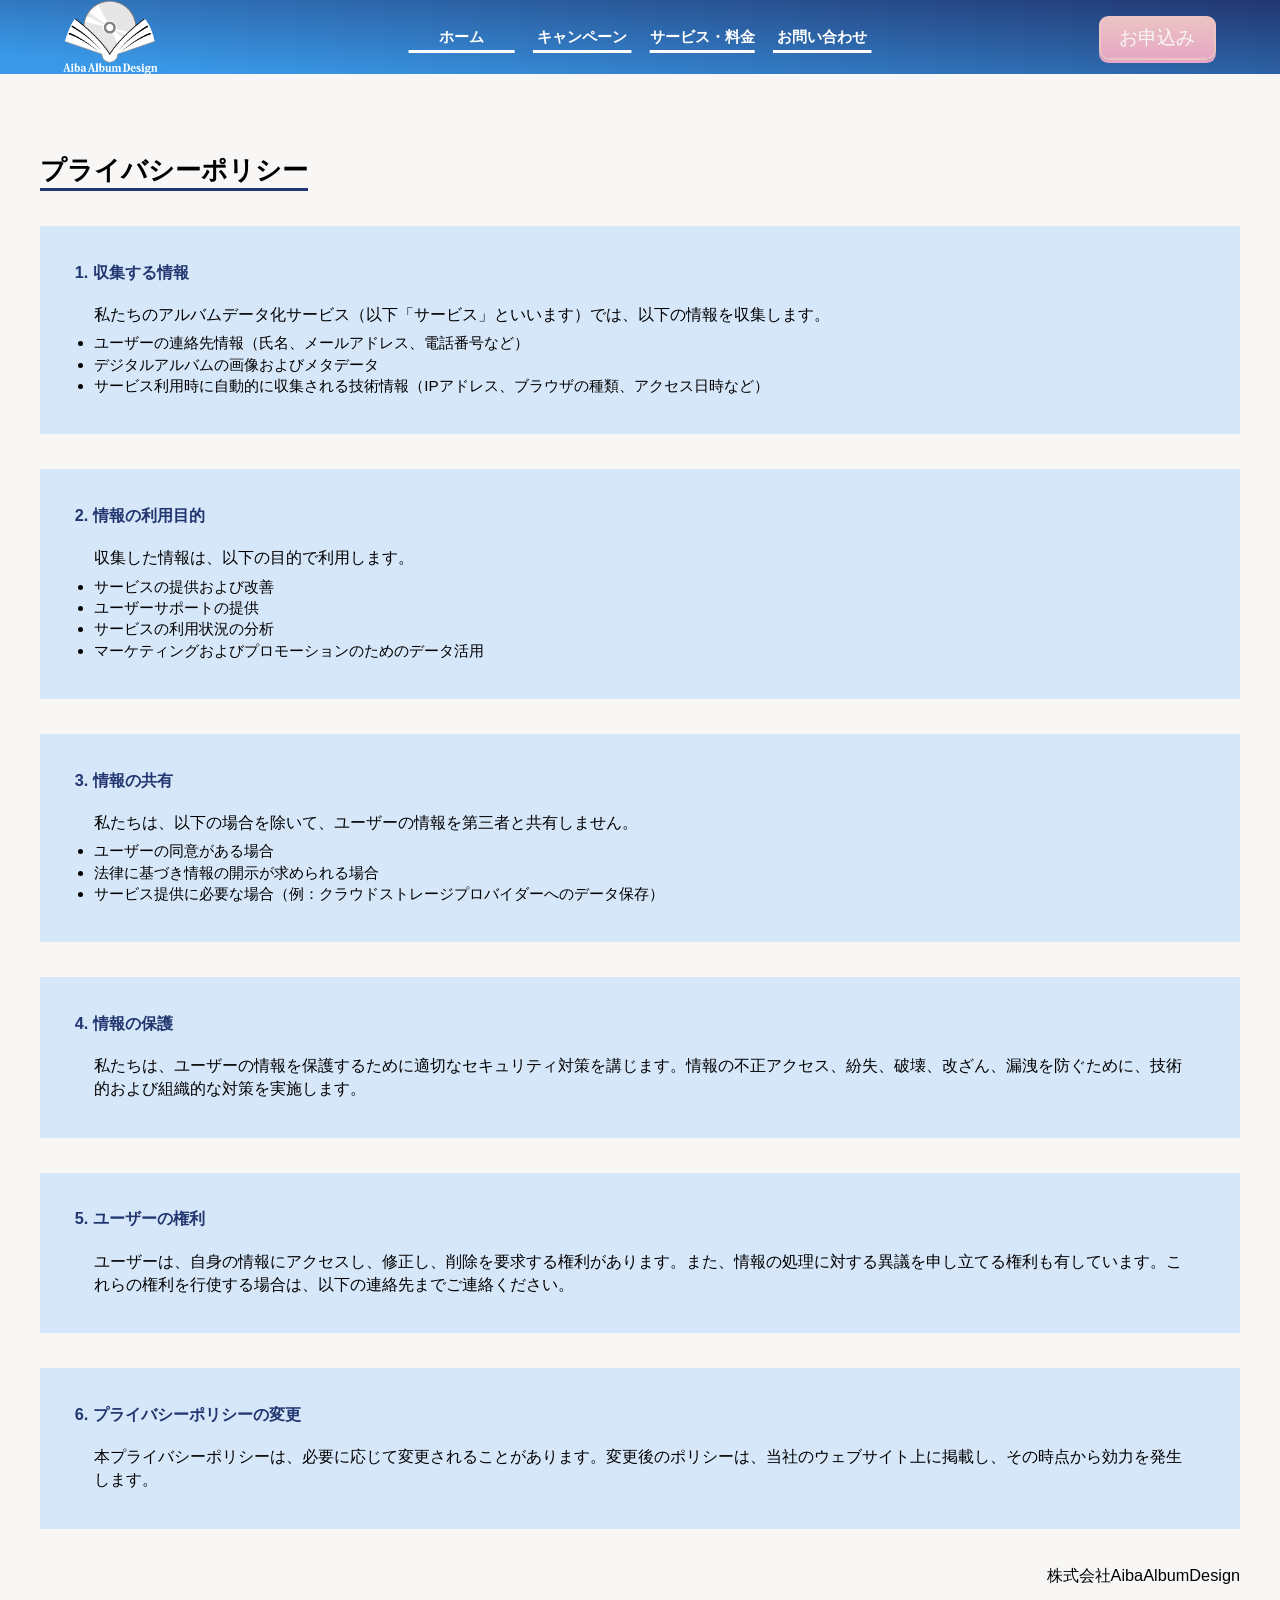
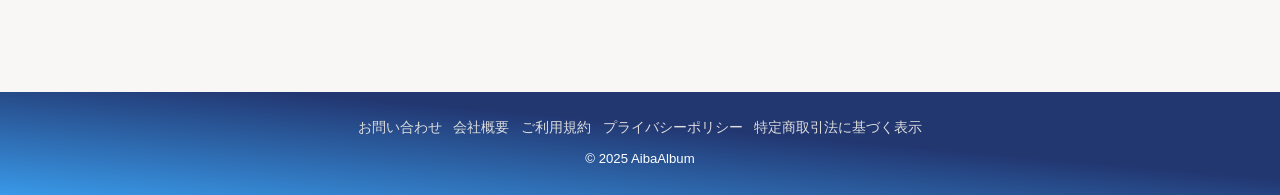
<file: subpage/PrivacyPolicy.html>
<!DOCTYPE html>
<html lang="ja">
    <head>
        <meta charset="UTF-8" />
        <meta name="viewport" content="width=device-width, initial-scale=1.0" />
        <title>AibaAlbum</title>
        <link rel="stylesheet" href="../styles.css" />
        <link rel="stylesheet" href="../stylesSubpage.css" />
        <link rel="stylesheet" href="../responsive.css" />
        <link
            rel="stylesheet"
            href="https://cdnjs.cloudflare.com/ajax/libs/font-awesome/6.5.1/css/all.min.css"
        />
        <link rel="shortcut icon" href="../images/favicon.png" />
    </head>
    <body>
        <header>
            <div class="header-width">
                <a class="header-navigation" href="../index.html"
                    ><img src="../images/logo.png" alt="AibaAlbumDesign"
                /></a>
                <nav>
                    <ul class="main-navigation">
                        <li>
                            <a href="../index.html"
                                >&emsp;&emsp;ホーム&emsp;&emsp;</a
                            >
                        </li>
                        <!--
                        -->
                        <li>
                            <a href="AibaPromotion.html"
                                >&nbsp;キャンペーン&nbsp;</a
                            >
                        </li>
                        <!--
                        -->
                        <li>
                            <a href="AibaServicesFee.html">サービス・料金</a>
                        </li>
                        <!--
                        -->
                        <li>
                            <a href="AibaContact.html"
                                >&nbsp;お問い合わせ&nbsp;</a
                            >
                        </li>
                    </ul>
                </nav>
                <a class="application-btn" href="application.html">お申込み</a>
            </div>
            <div class="responsive-right">
                <div class="responsive-box">
                    <button type="button" class="menu-btn">MENU</button>
                    <nav class="menu-btn-child">
                        <ul>
                            <li>
                                <a class="child-nav" href="../index.html"
                                    >ホーム</a
                                >
                            </li>
                            <li>
                                <a class="child-nav" href="AibaPromotion.html"
                                    >キャンペーン</a
                                >
                            </li>
                            <li>
                                <a class="child-nav" href="AibaServicesFee.html"
                                    >サービス・料金</a
                                >
                            </li>
                            <li>
                                <a class="child-nav" href="AibaContact.html"
                                    >お問い合わせ</a
                                >
                            </li>
                            <li>
                                <a class="button" href="application.html"
                                    >お申込み</a
                                >
                            </li>
                        </ul>
                    </nav>
                </div>
            </div>
        </header>
        <main>
            <section id="privacyPolicy" class="privacyPolicy">
                <div class="container">
                    <div class="privacy-title">
                        <h1>プライバシーポリシー</h1>
                    </div>

                    <div class="privacy-text">
                        <h2>1. 収集する情報</h2>
                        <p>
                            私たちのアルバムデータ化サービス（以下「サービス」といいます）では、以下の情報を収集します。
                        </p>
                        <ul>
                            <li>
                                ユーザーの連絡先情報（氏名、メールアドレス、電話番号など）
                            </li>
                            <li>デジタルアルバムの画像およびメタデータ</li>
                            <li>
                                サービス利用時に自動的に収集される技術情報（IPアドレス、ブラウザの種類、アクセス日時など）
                            </li>
                        </ul>
                    </div>

                    <div class="privacy-text">
                        <h2>2. 情報の利用目的</h2>
                        <p>収集した情報は、以下の目的で利用します。</p>
                        <ul>
                            <li>サービスの提供および改善</li>
                            <li>ユーザーサポートの提供</li>
                            <li>サービスの利用状況の分析</li>
                            <li>
                                マーケティングおよびプロモーションのためのデータ活用
                            </li>
                        </ul>
                    </div>

                    <div class="privacy-text">
                        <h2>3. 情報の共有</h2>
                        <p>
                            私たちは、以下の場合を除いて、ユーザーの情報を第三者と共有しません。
                        </p>
                        <ul>
                            <li>ユーザーの同意がある場合</li>
                            <li>法律に基づき情報の開示が求められる場合</li>
                            <li>
                                サービス提供に必要な場合（例：クラウドストレージプロバイダーへのデータ保存）
                            </li>
                        </ul>
                    </div>

                    <div class="privacy-text">
                        <h2>4. 情報の保護</h2>
                        <p>
                            私たちは、ユーザーの情報を保護するために適切なセキュリティ対策を講じます。情報の不正アクセス、紛失、破壊、改ざん、漏洩を防ぐために、技術的および組織的な対策を実施します。
                        </p>
                    </div>

                    <div class="privacy-text">
                        <h2>5. ユーザーの権利</h2>
                        <p>
                            ユーザーは、自身の情報にアクセスし、修正し、削除を要求する権利があります。また、情報の処理に対する異議を申し立てる権利も有しています。これらの権利を行使する場合は、以下の連絡先までご連絡ください。
                        </p>
                    </div>

                    <div class="privacy-text">
                        <h2>6. プライバシーポリシーの変更</h2>
                        <p>
                            本プライバシーポリシーは、必要に応じて変更されることがあります。変更後のポリシーは、当社のウェブサイト上に掲載し、その時点から効力を発生します。
                        </p>
                    </div>

                    <div class="privacy-company-name">
                        <p>株式会社AibaAlbumDesign</p>
                    </div>
                </div>
            </section>
        </main>
        <footer>
            <nav class="footer-main-nav">
                <ul>
                    <li><a href="AibaContact.html">お問い合わせ</a></li>
                    <li><a href="CompanyOverview.html">会社概要</a></li>
                    <li><a href="TearmsOfUse.html">ご利用規約</a></li>
                    <li>
                        <a href="PrivacyPolicy.html">プライバシーポリシー</a>
                    </li>
                    <li>
                        <a href="SpecifiedCommercialTransactionAct.html"
                            >特定商取引法に基づく表示</a
                        >
                    </li>
                </ul>
            </nav>
            <nav class="footer-responsive-nav">
                <ul>
                    <li><a href="AibaContact.html">お問い合わせ</a></li>
                    <li><a href="CompanyOverview.html">会社概要</a></li>
                    <li><a href="TearmsOfUse.html">ご利用規約</a></li>
                </ul>
                <ul>
                    <li>
                        <a href="PrivacyPolicy.html">プライバシーポリシー</a>
                    </li>
                    <li>
                        <a href="SpecifiedCommercialTransactionAct.html"
                            >特定商取引法に基づく表示</a
                        >
                    </li>
                </ul>
            </nav>
            <p>&copy; 2025 AibaAlbum</p>
        </footer>
        <script src="https://code.jquery.com/jquery-3.6.0.min.js"></script>
        <script src="../js/script.js"></script>
    </body>
</html>
</file>
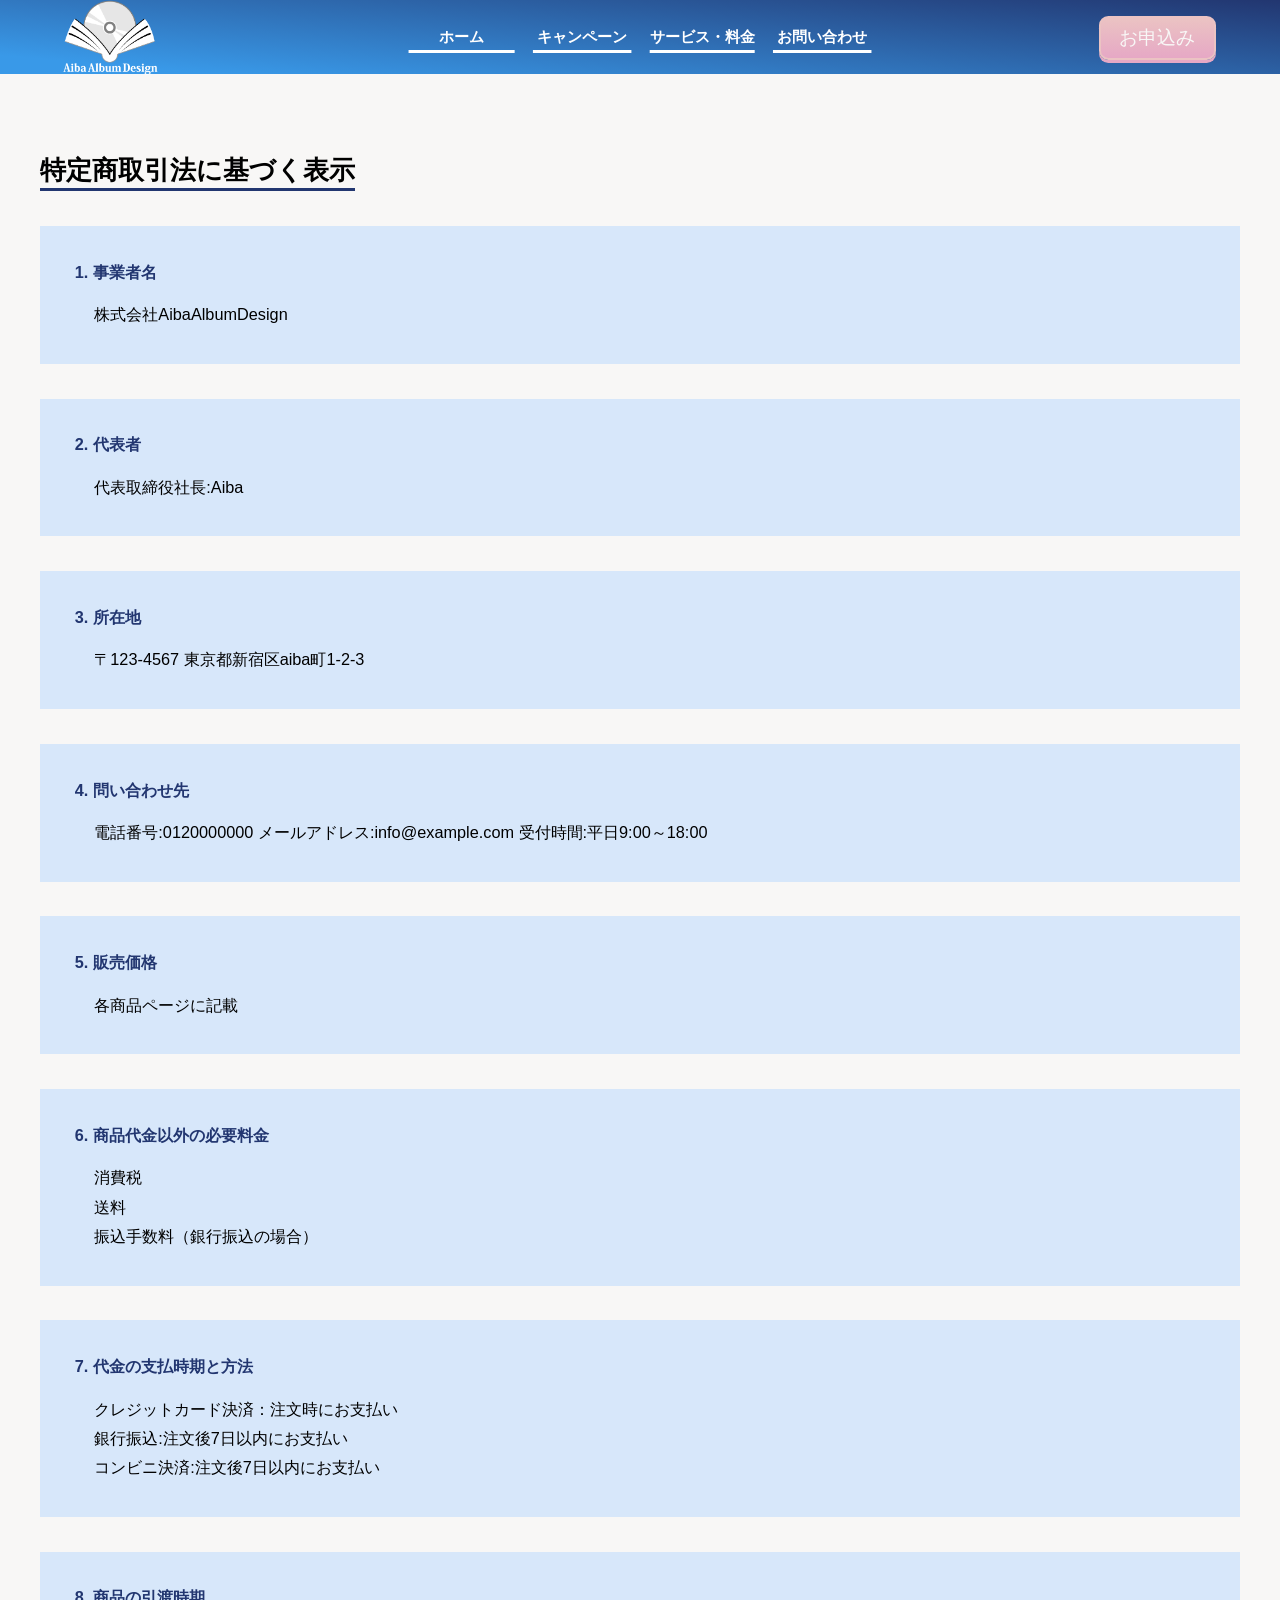
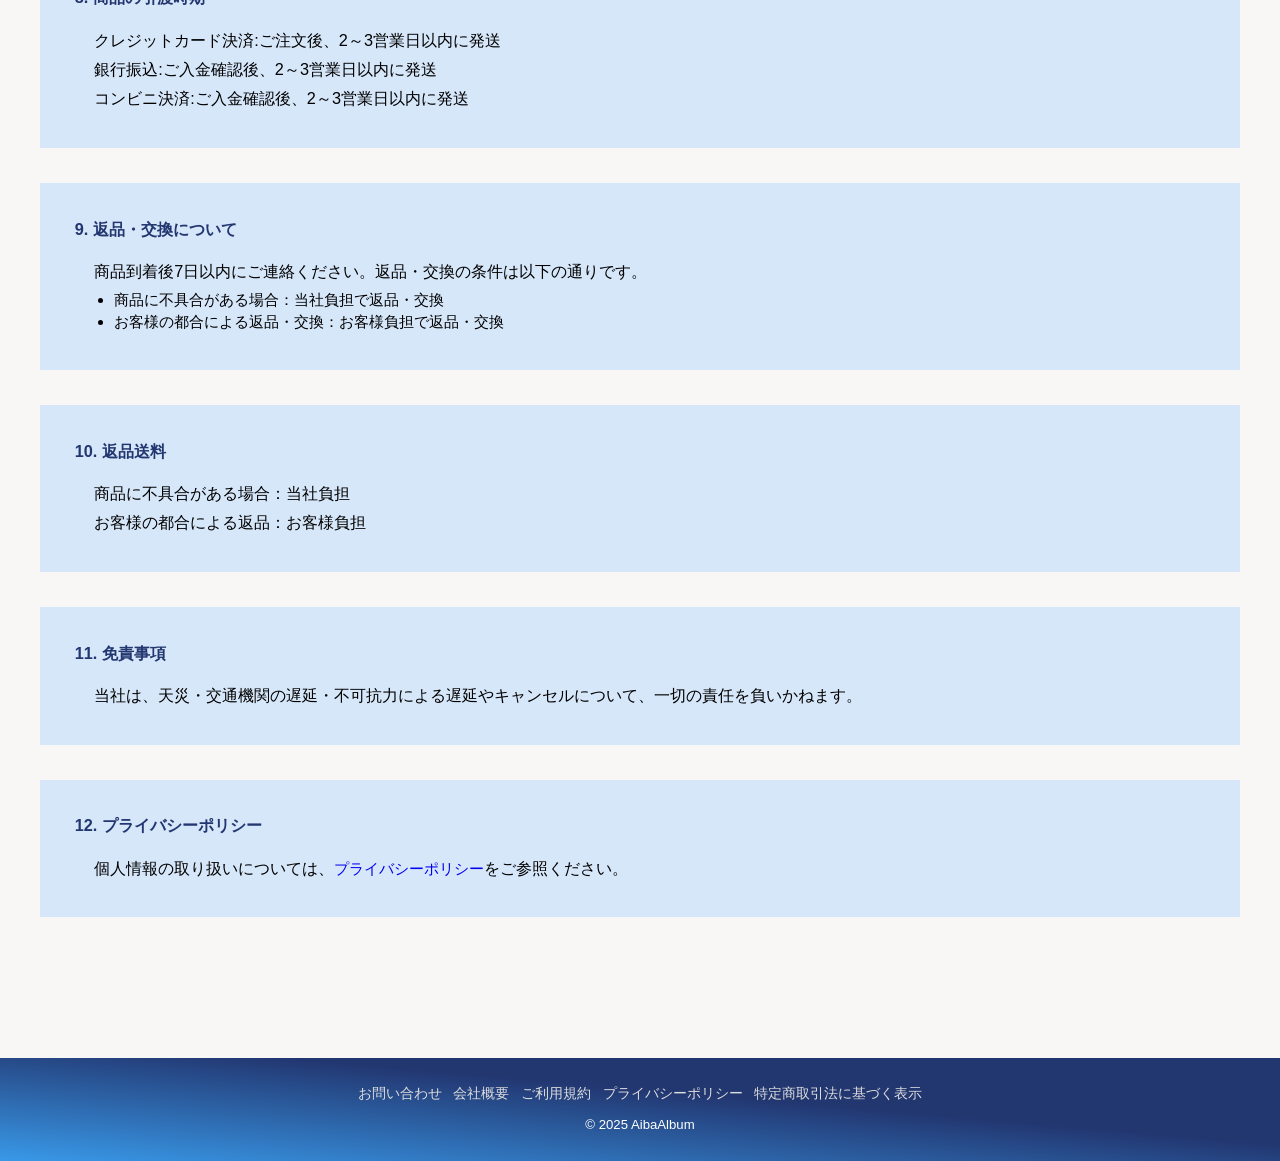
<file: subpage/SpecifiedCommercialTransactionAct.html>
<!DOCTYPE html>
<html lang="ja">
    <head>
        <meta charset="UTF-8" />
        <meta name="viewport" content="width=device-width, initial-scale=1.0" />
        <title>AibaAlbum</title>
        <link rel="stylesheet" href="../styles.css" />
        <link rel="stylesheet" href="../stylesSubpage.css" />
        <link rel="stylesheet" href="../responsive.css" />
        <link
            rel="stylesheet"
            href="https://cdnjs.cloudflare.com/ajax/libs/font-awesome/6.5.1/css/all.min.css"
        />
        <link rel="shortcut icon" href="../images/favicon.png" />
    </head>
    <body>
        <header>
            <div class="header-width">
                <a class="header-navigation" href="../index.html"
                    ><img src="../images/logo.png" alt="AibaAlbumDesign"
                /></a>
                <nav>
                    <ul class="main-navigation">
                        <li>
                            <a href="../index.html"
                                >&emsp;&emsp;ホーム&emsp;&emsp;</a
                            >
                        </li>
                        <!--
                    -->
                        <li>
                            <a href="AibaPromotion.html"
                                >&nbsp;キャンペーン&nbsp;</a
                            >
                        </li>
                        <!--
                    -->
                        <li>
                            <a href="AibaServicesFee.html">サービス・料金</a>
                        </li>
                        <!--
                    -->
                        <li>
                            <a href="AibaContact.html"
                                >&nbsp;お問い合わせ&nbsp;</a
                            >
                        </li>
                    </ul>
                </nav>
                <a class="application-btn" href="application.html">お申込み</a>
            </div>
            <div class="responsive-right">
                <div class="responsive-box">
                    <button type="button" class="menu-btn">MENU</button>
                    <nav class="menu-btn-child">
                        <ul>
                            <li>
                                <a class="child-nav" href="../index.html"
                                    >ホーム</a
                                >
                            </li>
                            <li>
                                <a class="child-nav" href="AibaPromotion.html"
                                    >キャンペーン</a
                                >
                            </li>
                            <li>
                                <a class="child-nav" href="AibaServicesFee.html"
                                    >サービス・料金</a
                                >
                            </li>
                            <li>
                                <a class="child-nav" href="AibaContact.html"
                                    >お問い合わせ</a
                                >
                            </li>
                            <li>
                                <a class="button" href="application.html"
                                    >お申込み</a
                                >
                            </li>
                        </ul>
                    </nav>
                </div>
            </div>
        </header>
        <main>
            <section id="SpecifiedCommercial" class="specifiedCommercial">
                <div class="container">
                    <div class="specified-title">
                        <h1>特定商取引法に基づく表示</h1>
                    </div>

                    <div class="specified-text">
                        <h2>1. 事業者名</h2>
                        <p>株式会社AibaAlbumDesign</p>
                    </div>

                    <div class="specified-text">
                        <h2>2. 代表者</h2>
                        <p>代表取締役社長:Aiba</p>
                    </div>

                    <div class="specified-text">
                        <h2>3. 所在地</h2>
                        <p>〒123-4567 東京都新宿区aiba町1-2-3</p>
                    </div>

                    <div class="specified-text">
                        <h2>4. 問い合わせ先</h2>
                        <p>
                            電話番号:0120000000 メールアドレス:info@example.com
                            受付時間:平日9:00～18:00
                        </p>
                    </div>

                    <div class="specified-text">
                        <h2>5. 販売価格</h2>
                        <p>各商品ページに記載</p>
                    </div>

                    <div class="specified-text">
                        <h2>6. 商品代金以外の必要料金</h2>
                        <p>消費税</p>
                        <p>送料</p>
                        <p>振込手数料（銀行振込の場合）</p>
                    </div>

                    <div class="specified-text">
                        <h2>7. 代金の支払時期と方法</h2>
                        <p>クレジットカード決済：注文時にお支払い</p>
                        <p>銀行振込:注文後7日以内にお支払い</p>
                        <p>コンビニ決済:注文後7日以内にお支払い</p>
                    </div>

                    <div class="specified-text">
                        <h2>8. 商品の引渡時期</h2>
                        <p>
                            クレジットカード決済:ご注文後、2～3営業日以内に発送
                        </p>
                        <p>銀行振込:ご入金確認後、2～3営業日以内に発送</p>
                        <p>コンビニ決済:ご入金確認後、2～3営業日以内に発送</p>
                    </div>

                    <div class="specified-text">
                        <h2>9. 返品・交換について</h2>
                        <p>
                            商品到着後7日以内にご連絡ください。返品・交換の条件は以下の通りです。
                        </p>
                        <ul>
                            <li>
                                商品に不具合がある場合：当社負担で返品・交換
                            </li>
                            <li>
                                お客様の都合による返品・交換：お客様負担で返品・交換
                            </li>
                        </ul>
                    </div>

                    <div class="specified-text">
                        <h2>10. 返品送料</h2>
                        <p>商品に不具合がある場合：当社負担</p>
                        <p>お客様の都合による返品：お客様負担</p>
                    </div>

                    <div class="specified-text">
                        <h2>11. 免責事項</h2>
                        <p>
                            当社は、天災・交通機関の遅延・不可抗力による遅延やキャンセルについて、一切の責任を負いかねます。
                        </p>
                    </div>

                    <div class="specified-text">
                        <h2>12. プライバシーポリシー</h2>
                        <p>
                            個人情報の取り扱いについては、<a
                                href="PrivacyPolicy.html"
                                >プライバシーポリシー</a
                            >をご参照ください。
                        </p>
                    </div>
                </div>
            </section>
        </main>
        <footer>
            <nav class="footer-main-nav">
                <ul>
                    <li><a href="AibaContact.html">お問い合わせ</a></li>
                    <li><a href="CompanyOverview.html">会社概要</a></li>
                    <li><a href="TearmsOfUse.html">ご利用規約</a></li>
                    <li>
                        <a href="PrivacyPolicy.html">プライバシーポリシー</a>
                    </li>
                    <li>
                        <a href="SpecifiedCommercialTransactionAct.html"
                            >特定商取引法に基づく表示</a
                        >
                    </li>
                </ul>
            </nav>
            <nav class="footer-responsive-nav">
                <ul>
                    <li><a href="AibaContact.html">お問い合わせ</a></li>
                    <li><a href="CompanyOverview.html">会社概要</a></li>
                    <li><a href="TearmsOfUse.html">ご利用規約</a></li>
                </ul>
                <ul>
                    <li>
                        <a href="PrivacyPolicy.html">プライバシーポリシー</a>
                    </li>
                    <li>
                        <a href="SpecifiedCommercialTransactionAct.html"
                            >特定商取引法に基づく表示</a
                        >
                    </li>
                </ul>
            </nav>
            <p>&copy; 2025 AibaAlbum</p>
        </footer>
        <script src="https://code.jquery.com/jquery-3.6.0.min.js"></script>
        <script src="../js/script.js"></script>
    </body>
</html>
</file>
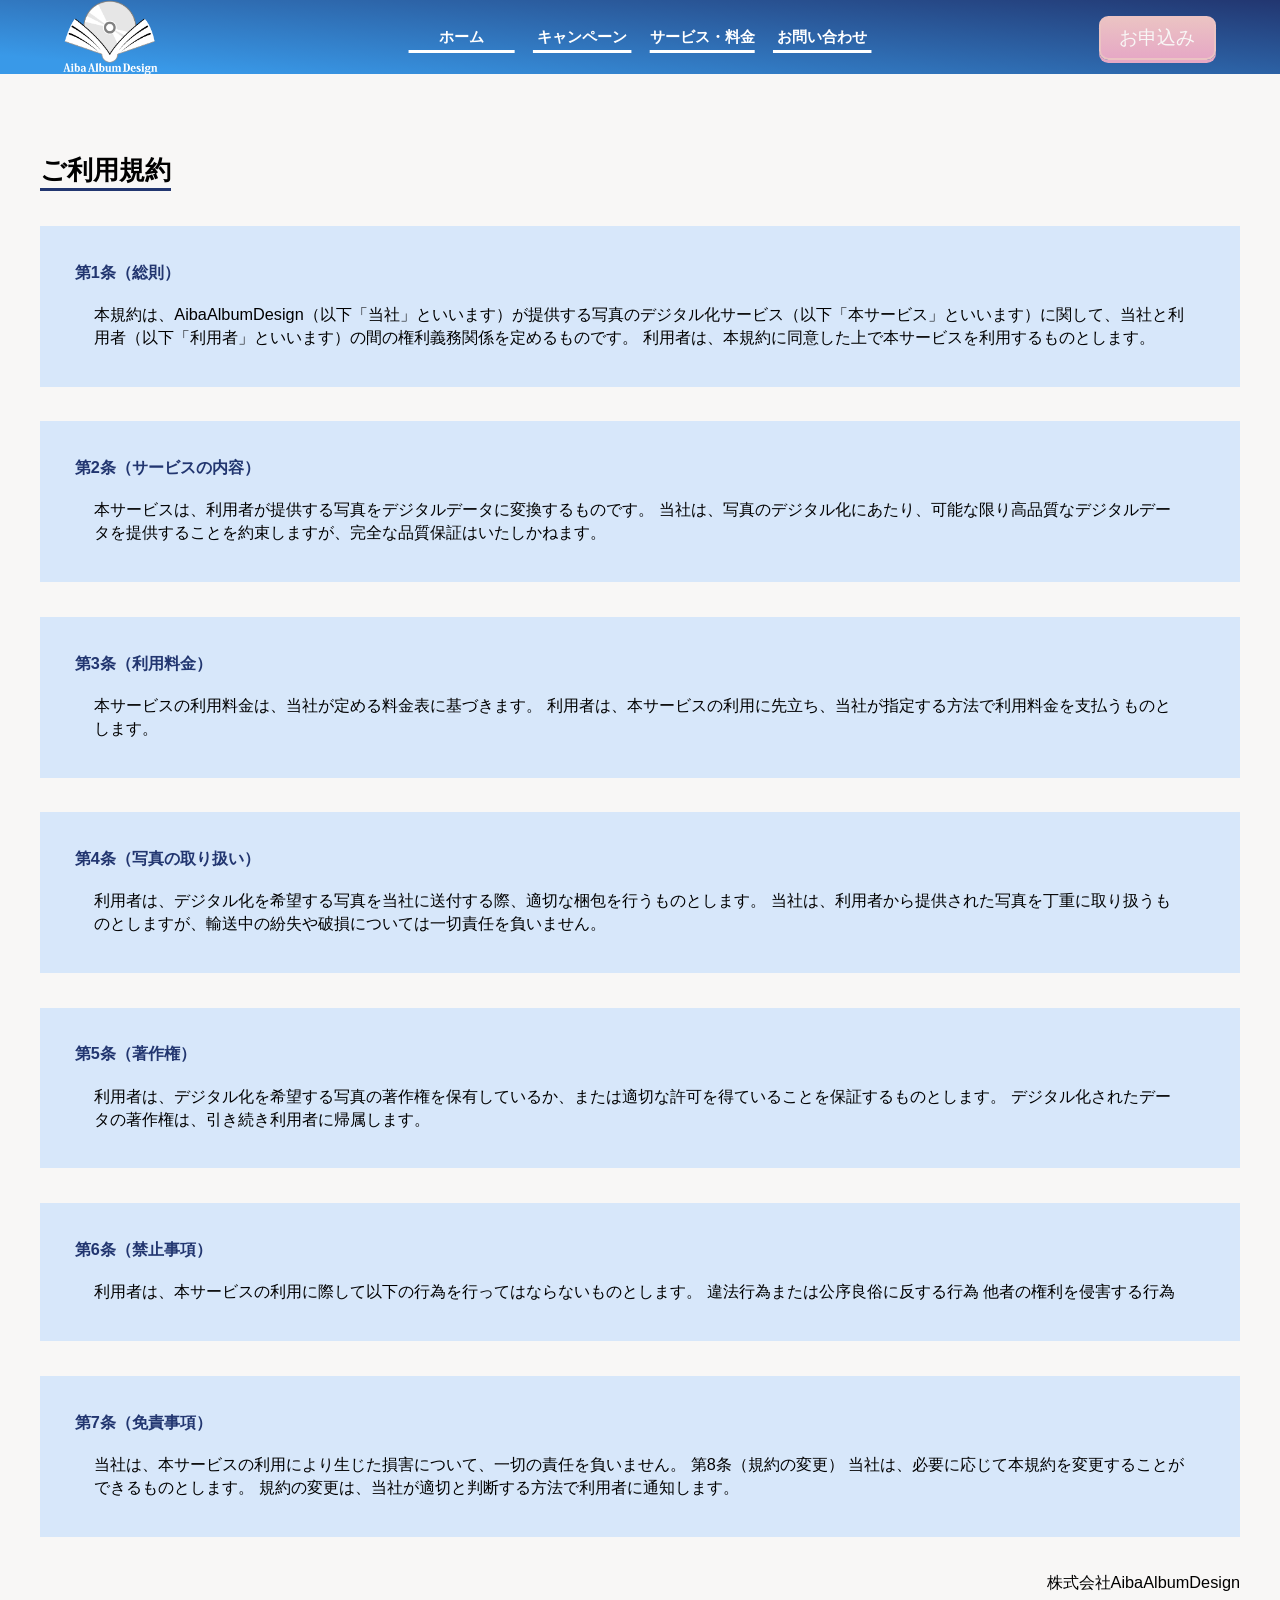
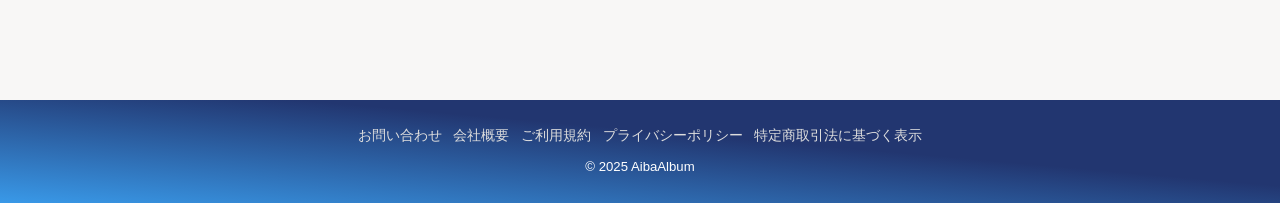
<file: subpage/TearmsOfUse.html>
<!DOCTYPE html>
<html lang="ja">
    <head>
        <meta charset="UTF-8" />
        <meta name="viewport" content="width=device-width, initial-scale=1.0" />
        <title>AibaAlbum</title>
        <link rel="stylesheet" href="../styles.css" />
        <link rel="stylesheet" href="../stylesSubpage.css" />
        <link rel="stylesheet" href="../responsive.css" />
        <link
            rel="stylesheet"
            href="https://cdnjs.cloudflare.com/ajax/libs/font-awesome/6.5.1/css/all.min.css"
        />
        <link rel="shortcut icon" href="../images/favicon.png" />
    </head>
    <body>
        <header>
            <div class="header-width">
                <a class="header-navigation" href="../index.html"
                    ><img src="../images/logo.png" alt="AibaAlbumDesign"
                /></a>
                <nav>
                    <ul class="main-navigation">
                        <li>
                            <a href="../index.html"
                                >&emsp;&emsp;ホーム&emsp;&emsp;</a
                            >
                        </li>
                        <!--
                    -->
                        <li>
                            <a href="AibaPromotion.html"
                                >&nbsp;キャンペーン&nbsp;</a
                            >
                        </li>
                        <!--
                    -->
                        <li>
                            <a href="AibaServicesFee.html">サービス・料金</a>
                        </li>
                        <!--
                    -->
                        <li>
                            <a href="AibaContact.html"
                                >&nbsp;お問い合わせ&nbsp;</a
                            >
                        </li>
                    </ul>
                </nav>
                <a class="application-btn" href="application.html">お申込み</a>
            </div>
            <div class="responsive-right">
                <div class="responsive-box">
                    <button type="button" class="menu-btn">MENU</button>
                    <nav class="menu-btn-child">
                        <ul>
                            <li>
                                <a class="child-nav" href="../index.html"
                                    >ホーム</a
                                >
                            </li>
                            <li>
                                <a class="child-nav" href="AibaPromotion.html"
                                    >キャンペーン</a
                                >
                            </li>
                            <li>
                                <a class="child-nav" href="AibaServicesFee.html"
                                    >サービス・料金</a
                                >
                            </li>
                            <li>
                                <a class="child-nav" href="AibaContact.html"
                                    >お問い合わせ</a
                                >
                            </li>
                            <li>
                                <a class="button" href="application.html"
                                    >お申込み</a
                                >
                            </li>
                        </ul>
                    </nav>
                </div>
            </div>
        </header>
        <main>
            <section id="tearmsofuse" class="tearmsofuse">
                <div class="container">
                    <div class="terms-title">
                        <h1>ご利用規約</h1>
                    </div>
                    <div class="terms-text">
                        <h2>第1条（総則）</h2>
                        <p>
                            本規約は、AibaAlbumDesign（以下「当社」といいます）が提供する写真のデジタル化サービス（以下「本サービス」といいます）に関して、当社と利用者（以下「利用者」といいます）の間の権利義務関係を定めるものです。
                            利用者は、本規約に同意した上で本サービスを利用するものとします。
                        </p>
                    </div>

                    <div class="terms-text">
                        <h2>第2条（サービスの内容）</h2>
                        <p>
                            本サービスは、利用者が提供する写真をデジタルデータに変換するものです。
                            当社は、写真のデジタル化にあたり、可能な限り高品質なデジタルデータを提供することを約束しますが、完全な品質保証はいたしかねます。
                        </p>
                    </div>

                    <div class="terms-text">
                        <h2>第3条（利用料金）</h2>
                        <p>
                            本サービスの利用料金は、当社が定める料金表に基づきます。
                            利用者は、本サービスの利用に先立ち、当社が指定する方法で利用料金を支払うものとします。
                        </p>
                    </div>

                    <div class="terms-text">
                        <h2>第4条（写真の取り扱い）</h2>
                        <p>
                            利用者は、デジタル化を希望する写真を当社に送付する際、適切な梱包を行うものとします。
                            当社は、利用者から提供された写真を丁重に取り扱うものとしますが、輸送中の紛失や破損については一切責任を負いません。
                        </p>
                    </div>
                    <div class="terms-text">
                        <h2>第5条（著作権）</h2>
                        <p>
                            利用者は、デジタル化を希望する写真の著作権を保有しているか、または適切な許可を得ていることを保証するものとします。
                            デジタル化されたデータの著作権は、引き続き利用者に帰属します。
                        </p>
                    </div>
                    <div class="terms-text">
                        <h2>第6条（禁止事項）</h2>
                        <p>
                            利用者は、本サービスの利用に際して以下の行為を行ってはならないものとします。
                            違法行為または公序良俗に反する行為
                            他者の権利を侵害する行為
                        </p>
                    </div>
                    <div class="terms-text">
                        <h2>第7条（免責事項）</h2>
                        <p>
                            当社は、本サービスの利用により生じた損害について、一切の責任を負いません。
                            第8条（規約の変更）
                            当社は、必要に応じて本規約を変更することができるものとします。
                            規約の変更は、当社が適切と判断する方法で利用者に通知します。
                        </p>
                    </div>
                    <div class="terms-company-name">
                        <p>株式会社AibaAlbumDesign</p>
                    </div>
                </div>
            </section>
        </main>
        <footer>
            <nav class="footer-main-nav">
                <ul>
                    <li><a href="AibaContact.html">お問い合わせ</a></li>
                    <li><a href="CompanyOverview.html">会社概要</a></li>
                    <li><a href="TearmsOfUse.html">ご利用規約</a></li>
                    <li>
                        <a href="PrivacyPolicy.html">プライバシーポリシー</a>
                    </li>
                    <li>
                        <a href="SpecifiedCommercialTransactionAct.html"
                            >特定商取引法に基づく表示</a
                        >
                    </li>
                </ul>
            </nav>
            <nav class="footer-responsive-nav">
                <ul>
                    <li><a href="AibaContact.html">お問い合わせ</a></li>
                    <li><a href="CompanyOverview.html">会社概要</a></li>
                    <li><a href="TearmsOfUse.html">ご利用規約</a></li>
                </ul>
                <ul>
                    <li>
                        <a href="PrivacyPolicy.html">プライバシーポリシー</a>
                    </li>
                    <li>
                        <a href="SpecifiedCommercialTransactionAct.html"
                            >特定商取引法に基づく表示</a
                        >
                    </li>
                </ul>
            </nav>
            <p>&copy; 2025 AibaAlbum</p>
        </footer>
        <script src="https://code.jquery.com/jquery-3.6.0.min.js"></script>
        <script src="../js/script.js"></script>
    </body>
</html>
</file>
<file: styles.css>
/******************************** 全体にかかる要素 ********************************/

* {
    margin: 0;
    padding: 0;
    font-size: 93.75%;
    box-sizing: border-box;
    overflow-wrap: break-word;
}

body {
    font-family: Arial, sans-serif;
    line-height: 1.4;
    background-color: #f8f7f6;
}

img {
    height:auto;
}

/*********************** ヘッダー ************************/

header {
    background: linear-gradient(5deg, #3999e8 10%, #223670);
    color: #fff;
    padding: 2em 0;
    position:fixed;
    width:100%;
    z-index: 10;
}

.header-width {
    max-width: 1200px;
    position: relative;
    margin: 0 auto;
}

.header-width img {
    width: 9em;
    position: absolute;
    top:-2.5em;
    left:2.0em;
    transition: all 0.5s;
}

.header-width img:hover {
    opacity:0.8;
}

.main-navigation {
    list-style: none;
    text-align: center;
}

.main-navigation li {
    display: inline-block;
}

.main-navigation li a {
    color: #fff;
    font-size:1.5em;
    font-weight: bold;
    text-decoration: underline;
    text-underline-offset: 0.5em;
    text-decoration-thickness: 3px;
    text-decoration-color: #fff;
    padding: 1.9em 0.5em;
}

.main-navigation li a:hover {
    transition: all 0.5s;
    color: #5999e8;
    background: #f8f7f6;
    border-radius: 2em;
    text-decoration-color: #f8f7f6;
}

/************ レスポンシブ時のナビゲーションボタン ***************/

.responsive-right {
    text-align: right;
}

.menu-btn {
    font-size: 2.0em;
    margin-right: 1em;
    padding: 0.5em 1.0em;
    border-radius: 3em;
    border-color: #f8f7f6;
    color: #fff;
    background: none;
    cursor: pointer;
}

.menu-btn:hover {
    background: #f8f7f6;
    color: #223670;
    transition: all 0.5s;
}

.menu-btn-child {
    display: none;
    padding: 10px;
    background: none;
}

.menu-btn-child li {
    text-align: center;
    padding: 0.8em;
    font-size: 3em;
}

.menu-btn-child li a {
    color: #f8f7f6;
}

.child-nav:hover {
    text-decoration: underline;
    text-decoration-thickness: 2px;
    text-underline-offset: 0.3em;
}

/******************************** グラデーションボタン ********************************/

.application-btn {
    font-size: 1.5em;
    text-decoration: none;
    display: inline-block;
    background: linear-gradient(to top, #e6a8c5, #EBC3C3);
    border: 2px solid #EBC3C3;
    color: #f8f7f6;
    border-radius: 0.5em;
    padding: 0.4em 1em;
    position: absolute;
    top: -50%;
    right: 2%;
    overflow: hidden;
    box-shadow:0 3px 0 #e6a8c5;
}

.application-btn:before{
    position: absolute;
    top: -200%;
    left: -150%;
    content: "";
    height: 500%;
    width: 80px;
    background: linear-gradient(90deg, rgba(255,255,255,0),
                                    rgba(255,255,255,0.6) 60%,
                                    rgba(255,255,255,0),
                                    rgba(255,255,255,0.6),
                                    rgba(255,255,255,0));
    transform: rotate(60deg);
    animation: 2s gradient-animation-left infinite linear;
}

.application-btn:after{
    z-index: -1;
    position: absolute;
    top: -250%;
    left: -150%;
    content: "";
    height: 500%;
    width: 80px;
    background: linear-gradient(-90deg, rgba(255,255,255,0),
                                    rgba(255,255,255,0.6) 80%,
                                    rgba(255,255,255,0),
                                    rgba(255,255,255,0.6),
                                    rgba(255,255,255,0));
    transform: rotate(-60deg);
    animation: 2s gradient-animation-right infinite linear;
}

.application-btn:hover {
    color: #e6a8c5;
    background: linear-gradient(to top, #f8f7f6, #EBC3C3);
    border: 2px solid #e6a8c5;
    transition: all 0.5s;
}

.application-btn:hover {
    box-shadow: none;
    transform: translateY(3px);
    transition: all 0.5s;
}

.application-btn:hover:before {
    opacity: 0;
}

.application-btn:hover:after {
    z-index: 1;
}


@keyframes gradient-animation-left{
    0%{
    left: -350%;
    }
    30%{
    left:-150%
    }
    50%{
    left:150%
    }
    100%{
    left: 350%;
    }
}

@keyframes gradient-animation-right{
    0%{
    left: 350%;
    }
    100%{
    left: -200%;
    }
}

/******************************** メイン要素　*******************************/

main {
    padding: 5.5em 0 2em 0;
    margin:0 auto;
    overflow: hidden;
}

.container {
    margin:0 auto;
}

/********************** ファーストビュー **********************/

.intro-text {
    text-align: center;
    color: #f8f7f6;
    margin: 3em 0;
    text-shadow: 2px 2px 2px rgb(211, 130, 168),
                -2px -2px 2px rgb(211, 130, 168),
                -2px 2px 2px rgb(211, 130, 168),
                2px -2px 2px rgb(211, 130, 168);
}

.intro-text .color {
    font-size: 1.8em;
    color: #f3c8db;
}

.intro h1 {
    font-family: serif;
    display: inline-block;
    font-size:3em;
    text-align: center;
    letter-spacing: 0.2em;
    border-bottom: 2px solid rgb(18, 50, 110);
}

.intro p {
    font-family: serif;
    font-size:1.8em;
    text-align: center;
    margin-top: 0.5em;
    letter-spacing: 0.1em;
    font-weight: bold;
}

.firstview {
    max-width: 100%;
    height: 550px;
    overflow: hidden;
    position: relative;
}

.firstview img {
    width: min(100vw,1920px);
}

.firstview img{
    position: absolute;
    top: 0;
    right: 0;
    bottom: 0;
    left: 0;
    margin: auto;
    opacity: 0;
    animation: firstview-img-switch 30s infinite linear 0.1s both, 
            firstview-img-scaleUP 30s infinite linear 0.1s both;
}

.firstview-image2 img {
    animation-delay: 10s;
}

.firstview-image3 img {
    animation-delay: 20s;
}

@keyframes firstview-img-scaleUP {
    0%  {transform: scale(1.0);}
    100%{transform: scale(1.5);}
}

@keyframes firstview-img-switch {
    0%{ opacity: 0;}
    10%{ opacity: 0.8;}
    20%{ opacity: 1.0;}
    33%{ opacity: 0;}
    100%{ opacity: 0;}
}

/******************** ファーストビュー下のアニメーション *********************/

.firstview-animation {
    overflow: hidden;
}

.firstview-animation ul{
    list-style: none;
    display: flex;
    animation: firstview-left-animation 40s infinite linear 0.1s both;
}

.firstview-animation li img {
    width: 100vw;
}

@keyframes firstview-left-animation {
    from {
        transform: translateX(0);
        }
    to  {
        transform: translateX(-101%);
        }
}


/******************************** セールバナー ********************************/
.sale {
    display: grid;
    grid-template-columns: 1fr 1fr;
    gap: 2em;
    padding: 10em 2em;
}

.sale img{
    width: 100%;
    margin: 0 auto;
}

/******************************** お客様の声 ********************************/

.customers-voice {
    margin: 2em 0;
}

.voice img {
    width :30%;
    margin-right: 1em;
}

.flex-voice {
    display: flex;
    align-items: center;
}

.voice {
    display: inline-block;
    padding: 2em;
    border: 3px solid #e6a8c5;
    border-radius: 2em;
}

.voice p{
    font-size: 1.8em;
    margin-top: 1em;
}

.age{
    padding-bottom:0.2em;
}

.customers-voice h2 {
    text-align: center;
    font-size: 3em;
    margin-bottom: 2em;
    letter-spacing: 0.2em;
}

.male {
    font-size: 2em;
    color:#223670;
}

.female {
    font-size: 2em;
    color:#e6a8c5;
}

.customer-voice {
    display: grid;
    gap: 5em;
    grid-template-columns: 1fr 1fr;
    margin: 0 auto;
    padding: 2em 2em;
}

/******************************** 企業の売り、サービス ********************************/

.company-services h1{
    font-size: 3em;
    letter-spacing: 0.1em;
    text-align: center;
}

.scan-service-background {
    padding: 10em 0;
}

.scan-services {
    display: grid;
    gap: 5em;
    grid-template-columns: 1fr 1fr 1fr;
    margin: 0 auto;
    padding: 5em 5em;
}

.scan-service-flex {
    display: flex;
    align-items: baseline;
}

.scan-services h2 {
    font-size: 5em;
    color: #e6a8c5;
}

.scan-service h3 {
    font-size: 2.5em;
}

.scan-service p {
    font-size: 2.0em;
}

.scan-service img {
    width: 100%;
    margin:2em 0;
    border-radius: 2em;
}

.service {
    margin-bottom: 1em;
}

/********************************* 中央の「さらに」 *********************************/

.company-services .connection {
    font-size: 3.0em;
    display: inline-block;
    padding: 0.5em;
    border-radius: 2em;
    background-color:#223670;
    color:#fff;
    margin: 0 auto;
    
}

.connection-center {
    text-align: center;
}

/******************************** aibastory ********************************/

.aibastory-background {
    padding: 10em 0;
/*  background-color: rgba(153, 180, 229, 0.3);
    margin:0 calc(50% - 49vw);
    background-size: cover; */
}


.company-services .aibastory-title {
    font-family:serif;
    font-size:6em;
    color:#223670;
    margin:0.5em 0;
}

.aibastories {
    width:min(100% , 1060px);
    display: grid;
    grid-template-columns: 1fr 1fr 1fr;
    text-align: center;
    margin: 7em auto;
}

.aibastory {
    width: 90%;
    background-color: #EBC3C3;
    border-radius: 1em;
    padding:2.5em;
    box-shadow:0 0.5em #e6a8c5;
    margin: 0 auto;
}

.aibastory img {
    border-radius: 0.8em;
    width: 100%;
}

.aibastory h2 {
    margin-top: 1em;
    font-size:2.5em;
}

.aibastory p {
    margin-top:1em;
    font-size:2.0em;
}

/******************************** 凹むボタン ********************************/

.low-price a, .media-introduction-contents a {
    text-align: center;
    margin: 2em auto;
    width: 50%;
    font-size: 3em;
    font-weight: bold;
    text-decoration: none;
    display: block;
    background-color: #ebb2b2;
    border: 2px solid #ebb2b2;
    color: #f8f7f6;
    border-radius: 0.5em;
    padding: 0.5em 0;
    box-shadow:0 0.2em #dda6a6;
}

.low-price a:hover, .media-introduction-contents a:hover,
.promotion .btn a:hover {
    transition: all 0.5s;
    color:#e6a8c5;
    background-color: #f8f7f6;
    border: 2px solid #e6a8c5;
    box-shadow:0 0.2em #EBC3C3;
}

.low-price a:hover,
.media-introduction-contents a:hover , .promotion .btn a:hover {
    transition: all 0.5s;
    box-shadow: none;
    transform : translateY(0.2em)
}

/******************************** 業界最安値 ********************************/

.low-price-title {
    font-size: 5vw;
    text-align: center;
    background-color: #223670;
    padding:1em 0;
    color: #ddd;
    border-radius: 5em;
    margin-bottom: 1em;
}

.price-comparison {
    display: flex;
    position: relative;
}


.price-comparison h2 {
    font-size: 3em;
    margin-bottom:2em;
}

.price-comparison p {
    font-size: 1.2em;
    position: absolute;
    top: 1.7em;
    left: 22.5em;
}

.emphasis {
    display: flex;
    position: relative;
}
/*
.emphasis .ten {
    font-size: 2em;
    left: 22em;
    top: 4em;
    position: absolute;
    text-align: right;
}

.emphasis .three {
    font-size: 2em;
    position: absolute;
    left: 20.5em;
    top: 4em;
}

.emphasis p {
    font-size: 1.2em;
    position: absolute;
    top: 7.5em;
    left: 40em;
}
*/
.emphasis img {
    width: 90%;
    margin: 0 auto;
}

.annotation p {
    display: inline-block;
    font-size: 1.2em;
    color: #555;
    text-align: left;
}

.annotation {
    text-align: right;
    margin-left: auto;
    margin-bottom: 3em;
}

/******************************** 安い秘密 ********************************/

#low-price {
    margin: 0 auto;
}

.price-secret{
    margin: 3em 0 2em 0;
    font-size: 3em;
}

.secret-contents{
    display: grid;
    grid-template-columns: 1fr 1fr 1fr;
    gap:3em;
    text-align: left;
    margin: 5em 0;
    padding: 1em;
}

.secret-content img{
    width: 100%;
    border-radius: 2em;
}

.secret-content h3{
    margin-top: 1em;
    font-size: 2.0em;
}

.secret-content p{
    margin-top:1em;
    font-size: 1.5em;
}


/******************************** どっちがお得？ ********************************/

.scaning h2 {
    font-size: 3em;
}

.scaning p {
    padding: 0 0.5em;
    font-size: 2.5em;
}

.vs {
    display: flex;
    align-items: baseline;
}

.vs h2 {
    color:#aaa;
}

.vs .vs-aiba {
    color: #223670;
}

.pie-chart {
    position: relative;
}

.pie-chart img {
    width: 30%;
    margin: 5em 0 0 15em;
}

.pie-chart p {
    font-size: 2em;
    position: absolute;
    top: 50%;
    left: 50%;
    transform: translateY(-10%);
}

/******************************** 選んだ理由 ********************************/

.reason-h2 {
    margin-top: 3em;
    font-size: 3em;
    text-align: center;
}

.choose-reasons {
    display: grid;
    grid-template-columns: 1fr 1fr 1fr;
    gap:3em;
    text-align: center;
    margin: 5em 0;
}

.choose-reason {
    width: 90%;
    margin: 0 auto;
}

.choose-reason img {
    width: 100%;
}

.choose-reason p {
    font-size: 2em;
    background-color: #223670;
    border-radius: 1em;
    padding: 1em;
    margin: 1em 0 2em 0;
    color: #f8f7f6;
}

/******************************** 解決します！ ********************************/

.aiba-solution h2{
    font-size: 3em;
    text-align: center;
    color:#e6a8c5;
}

.solutions {
    display: grid;
    grid-template-columns: 1fr 1fr 1fr;
    text-align: center;
    margin: 5em auto;
}

.solution  img{
    position: absolute;
    bottom: 0;
    left:50%;
    transform: translateX(-50%);
    width: 50%;
    border-radius: 50%;
}

.solution p {
    font-size: 2em;
}

.solution {
    position: relative;
    border-radius: 50%;
    border: 2px solid #e6a8c5;
    margin: 0 auto;
    width: 300px;
    height: 300px;
    padding: 2em 4em;
    box-sizing: border-box;
}

/******************************* 品質へのこだわり *******************************/

.quality-title, .many-customers-text{
    width: 100%;
    display: inline-block;
    position: relative;
    overflow: hidden;
    background-color: #EBC3C3;
    border-radius: 20em;
    padding:3em 0;
}

.quality-title .background-text {
    text-align: center;
    font-size: 13VW;
    white-space: nowrap;
    color: #fff;
}

.background-text h1{
    text-align: center;
}

.quality-title h1, .quality-title h2, .many-customers-text h1, .many-customers-text h3 {
    position: absolute;
    white-space: nowrap;
    top: 50%;
    left: 50%;
    transform: translateX(-50%) ;
}

.quality-title h2 {
    font-size: 3em;
    transform: translate(-50%, -150%);
}

.quality-title h1 {
    font-size: 5em;
}

.quality-comparison {
    font-size: 3em;
    margin: 1em 0;
    text-align: center;
}

.quality-comparison img {
    margin: 1em auto 0 auto;
    padding: 0 2em;
    width: min(99vw, 1080px);
}

.comparison-text {
    display: inline-flex;
    gap: 6em;
    padding: 0 2em;
    font-size: 0.75em;
}

.flex-center {
    text-align: center;
}

#pursuing-quality {
    margin-top: 10em;
}

.quality-comparison h3 {
    text-align: center;
}

.pursuing-contents {
    margin: 3em 0;
}

.pursuing {
    display: inline-flex;
    align-items: center;
    margin-bottom: 3em;
}

.pursuing h1 {
    font-size: 7em;
    border-bottom: 2px solid #223670;
}

.pursuing-content h2 {
    font-size: 3em;
    text-align: center;
}

.pursuing-content p {
    font-size: 2em;
    text-align: center;
    margin: 1em 0 1em 0;
}

/****************************** 画像スクロール *********************************/

@keyframes infinity-scroll-left {
    from{
        transform: translateX(-20%);
        }
    to{
        transform: translateX(-120%);
        }
}

@keyframes infinity-scroll-right {
    from{
        transform: translateX(-120%);
        }
    to{
        transform: translateX(-20%);
        }
}

.loop-img-left, .loop-img-right {
    width: 100%;
    display: flex;
    overflow: hidden;
}

.loop-img-left .loop-img1, .loop-img-left .loop-img2, .loop-img-left .loop-img3 {
    width: 100%;
    animation: infinity-scroll-left 30s infinite linear 0.5s both;
}

.loop-img-right .loop-img1, .loop-img-right .loop-img2, .loop-img-right .loop-img3 {
    width: 100%;
    animation: infinity-scroll-right 30s infinite linear 0.5s both;
}

/***************************** お客様のデータを管理・保管 **************************/

.pursuing-contents h2 {
    font-size: 3em;
    text-align: center;
    margin-bottom: 1em;
}

.management-grid {
    display: grid;
    grid-template-columns: 1fr 1fr 1fr;
    gap: 2em;
    text-align: center;
}

.managements-title p {
    display: inline-block;
    font-size: 2em;
}

.managements-title h3 {
    font-size: 3em;
}

.management1 p, .management2 p, .management3 p {
    font-size: 2.5em;
    padding: 1em 0;
    margin: 1em 0;
}

.management1 p {
    border: 3px solid #e6a8c5;
}
.management2 p {
    border: 3px solid #5999e8;
}
.management3 p {
    border: 3px solid #EBC3C3;
}

/********************************* 吹き出し風下線 ******************************/

.managements-title p {
    position: relative;
    padding: 0.4em;
    margin-bottom: 0.7em;
    border: 2px solid #223670; 
    border-radius: 1em;
}

.managements-title p:before, .managements-title p:after {
    position: absolute;
    top: 100%;
    left: 50%;
    content: "";
    height: 0;
    width: 0;
}

.managements-title p:before {
    border: 12px solid;
    border-color: transparent;
    border-top-color: #223670;
    margin-left: -12px;
}

.managements-title p:after {
    border: 10px solid;
    border-color: transparent;
    border-top-color: #f8f7f6;
    margin-left: -10px;
}

/***************************** 発送キット *******************************/

.shipping-box {
    display: inline-flex;
    background-color: #EBC3C3;
    width:80%;
    text-align: left;
    align-items: center;
    padding: 3em;
    margin: 2em 0;
}

.shipping-box img {
    margin-right: 2em;
    width: 25%;
}

.shipping-box h3 {
    font-size: 2.5em;
    margin-bottom: 1em;
}

.shipping-box p {
    font-size: 2em;
}

.shipping-box-h1{
    font-size: 4em;
    color: #e6a8c5;
    padding:2em 0 2em 0;
}

/**************** backgroundtextは品質へのこだわり周辺にcss ***************/

.many-customers-text .background-text {
    font-size: 15vw;
    white-space: nowrap;
    color: #fff;
    letter-spacing: 0.05em;
    text-align: center;
}

.many-customers-text h3 {
    font-size: 3em;
    transform: translate(-50%, -200%);
}

.many-customers-text h1 {
    text-align: center;
    font-size: 4em;
    transform: translate(-50%, -30%);
}

/********************* たくさんのお客様にご利用いただいています ***************/

.many-customers-image {
    margin: 10em 0;
}

.many-customers-image img {
    width: 100%;
}

/********************** メディアで紹介されました！ **************************/

.media-introduction-contents h2 {
    font-size: 3em;
    text-align: center;
    margin-bottom: 3em;
}

.media-introductions {
    display: grid;
    grid-template-columns: 1fr 1fr 1fr;
    gap: 2em;
}

.media-introduction img {
    width: 100%;
}

.media-introduction p {
    font-size: 2em;
    font-weight: bold;
    text-align: center;
}

.media-introduction-contents .btn {
    margin: 5em 0 8em 0;
} 

/************************ フッター ***************************/

footer {
    background: linear-gradient(5deg, #3999e8 , #223670 60%);
    color: #fff;
    text-align: center;
    padding: 2em 0;
}

footer nav ul{
    display:flex;
    justify-content: center;
    list-style: none;
    gap:1em;
}

footer nav ul li a{
    display:inline;
    color:#ddd;
    text-decoration: none;
    transition: color 0.5s;
    font-size: 1.25em;
}

footer nav ul li a:hover {
    color: #5999e8;
}

footer p{
    margin-top:1em;
    font-size: 1em;
}
</file>
<file: stylesSubpage.css>
/**************** キャンペーンページ *****************/

.banner {
    margin: 5em auto 1em auto;
    text-align: center;
}

.banner h1 {
    font-size: 3em;
    margin-bottom: 1.5em;
}

.banner img {
    width: 60%;
}

.promotion-text {
    text-align: center;
    font-size: 2em;
    font-weight: bold;
}

.promotion .btn {
    text-align: center;
}

.promotion .btn a {
    font-size: 2em;
    font-weight: bold;
    text-decoration: none;
    display: inline-block;
    background-color: #EBC3C3;
    border: 2px solid #EBC3C3;
    color: #f8f7f6;
    border-radius: 0.5em;
    padding: 0.5em 7em;
    box-shadow:0 0.2em #e6a8c5;
}

.btn {
    margin: 2em 0;
}

.promotion-width {
    width: 50%;
    margin:0 auto;
}

.promotion-content li {
    list-style-position: inside
}

.promotion-content-title {
    text-align: center;
    margin: 4em 0;
}

.promotion-content-title h3 {
    display: inline-block;
    text-align: center;
    font-size: 2em;
    padding: 0.8em 7em;
    color: #f8f7f6;
    background-color: #223670;
    border-radius: 2em;
}

.promotion-content {
    font-size: 2em;
}

.promotion-Annotation {
    margin: 1em 0;
    font-size: 0.7em;
    opacity:0.5;
}

.promotion-content .color {
    color: #a81d1d;
    font-weight: bold;
}

.promotion-content h3 {
    margin-top: 1em;
}

.not-discount {
    margin-bottom: 1em;
}

/********************* お申込みページ **********************/

.application-width {
    width: 70%;
    text-align: center;
    margin: 2em auto;
}

.application-title {
    display: block;
    text-align: left;
    font-size: 3em;
    border-bottom: 3px solid #223670;
}

.application-intro {
    text-align: center;
    border: #8a8a8a;
    border-radius: 5px;
    background-color: #ececec;
    padding: 1em 0;
    margin: 1em 0;
}

.application-intro h3 {
    font-size: 1.5em;
    font-weight: normal;
}

.application-intro p {
    font-size: 1em;
    margin-top: 1em;
    letter-spacing: 0.1em;
}

/***** 納期プランをお選びください *****/

.deadline-plan, .about-shipping-kit, .privacyPolicy-check {
    background-color: #ececec;
    border-radius: 5px;
    text-align: center;
    padding-bottom: 3em;
}

.shippingKitWidthBorder {
    border-top: 1px solid #223670;
    margin-top: 3em;
}

.deadline-plan-title, .about-shipping-title, .customer-information-title {
    background-color: #223670;
    color: #f8f7f6;
    border-radius: 5px 5px 0 0;
    font-size: 2em;
    padding: 0.5em 0;
}

.deadline-plan-hope, .shipping-kit-question, .heads-up-flex, .other-information-heads {
    display: flex;
    font-size: 1.7em;
    margin: 1em 0;
    align-items: center;
}

.deadline-plan-width, .shipping-kit-width, .customer-information-width {
    width: 90%;
    margin:1em auto;
}

.heads-up {
    background-color: #a81d1d;
    color: #FFF;
    padding: 0.3em 0.5em;
    margin-right: 1em;
}

.deadline-plan-type, #kit-select, #shipping-kit-option, .customer-grid, .customer-address-1 {
    display: grid;
    grid-template-columns: 1fr 1fr;
    gap: 2em;
}

.deadline-plan-type table {
    border-collapse: collapse;
    text-align: center;
}

.deadline-plan-type caption {
    font-size: 2em;
    border-bottom: 1px solid #223670;
    padding: 1em 0 0.5em 0;
}

.deadline-plan-type td {
    font-size: 2.0em;
    padding: 0.8em;
    width: 400px;
}

.deadline-plan-type td:first-child {
    text-align: right;
}

.deadline-plan-type td:last-child {
    text-align: left;
}

.deadline-plan-aiba, .deadline-plan-hurry, .kit-use, .kit-not-use {
    background-color: #f0f0f0;
    border:3px solid #aaaaaa;
    border-radius: 5px;
    font-size: 1em;
    padding:1em 0;
    box-shadow: 0 4px #aaaaaa;
    opacity: 0.5;
}

.deadline-plan-aiba:hover, .deadline-plan-hurry:hover,.kit-use:hover, .kit-not-use:hover {
    transform: scale(1.05);
    transition: 0.3s all;
    cursor: pointer;
}

.plan-clicked {
    background-color: #EBC3C3;
    border:3px solid #e4a0c0;
    border-radius: 5px;
    font-size: 1em;
    padding:1em 0;
    box-shadow: 0 4px #e4a0c0;
    opacity: 1.0;
}

.deadline-plan-width ul {
    text-align: left;
    list-style-position: inside;
    font-size: 1.5em;
    margin-top: 1.5em;
    padding: 1.5em 0 1.5em 1em;
    background-color: #f8f7f6;
}

/****** 発送キットについて入力してください *****/

.sipping-promotion {
    font-size: 1.5em;
    font-weight: bold;
    color: #a81d1d;
    border:1px solid #a81d1d;
    margin: 1em 0;
    padding: 1em 0;
}

.about-shipping-kit {
    margin: 2em 0;
}

.about-shipping-kit img {
    width: 30%;
}

.kit-use, .kit-not-use {
    font-size: 2em;
}

#kit-select button {
    padding: 1.5em 0;
}

.shipping-select select {
    width: 100%;
    margin-top:0.5em
}

.shipping-select {
    font-size: 2.0em;
}

#shipping-kit-option-big, #shipping-kit-option-medium {
    padding: 0.3em;
}

#shipping-kit-option-big:focus, #shipping-kit-option-medium:focus, #customer-information input:focus, #customer-information select:focus {
    outline: none;
    box-shadow: 0px 0px 3px #4d5f85;
}

.shipping-select p {
    font-weight: bold;
    text-align: left;
}

/****** お客様情報を入力してください ******/

.customer-information {
    background-color: #ececec;
    padding-bottom: 3em;
    border-radius: 5px;
    margin-bottom: 2em;
}

.post-code {
    width: 45%;
    display: flex;
    margin-bottom: 1em;
    align-items: center;
}

.post-code-icon {
    width:15%;
    font-size: 2em;
    background-color: #bebebe;
    padding: 0.3em 0;
}

.customer-address-1 {
    margin-bottom: 1em;
}

#customer-information input, #customer-information select {
    width: 100%;
    padding: 0.3em;
    font-size: 2.0em;
}

#customer-information ::placeholder, #other-information-coupon ::placeholder {
    opacity: 0.5;
}

/*** 発送キットのお届けについて入力してください ***/
/*** その他の情報について入力してください ***/
/*** ご利用規約・プライバシーポリシーのご確認 ***/

.other-shipping, .other-information {
    background-color: #ececec;
    border-radius: 5px;
    padding-bottom: 2em;
}

.other-shipping-title, .other-information-title, .privacyPolicy-check-title {
    background-color: #4f67ad;
    color: #f8f7f6;
    border-radius: 5px 5px 0 0;
    font-size: 2em;
    padding: 0.5em 0;
}

#other-shipping-check, .other-information-heads {
    width: 90%;
    margin: 1.5em auto 0.5em;
    font-size: 1.5em;
    text-align: left;
}

#application-form input[type=checkbox] {
    transform: scale(1.3);
}

#application-form input[type=checkbox] {
    margin-right: 1em;
}

.heads-up-blue {
    background-color: #223670;
    color: #FFF;
    padding: 0.3em 0.5em;
    margin-right: 1em;
}

.other-information, .privacyPolicy-check {
    margin-top: 2em;
    padding-bottom: 3em;
}

#other-information-coupon input {
    width: 90%;
    padding: 0.3em;
    font-size: 1.5em;
}

#privacyPolicy-checkbox {
    font-size: 1.5em;
}

.privacyPolicy-check textarea {
    resize: none;
    font-size: 1.5em;
    width: 90%;
    padding: 0.8em;
    color: #696969;
    margin-bottom: 2em;
}

#application-form-submit {
    padding: 0.5em 0;
    margin-top: 1.5em;
    font-size: 2.5em;
    letter-spacing: 0.5em;
    border-radius: 3px;
    width: 100%;
    font-weight: bold;
}

/********************* お問い合わせ ***********************/

.contact-keyvisual {
    position: relative;
    width: 100%;
    height: 640px;
    background-image: url("images/31517959_m.jpg");
    background-size: cover;
    background-position: right;
}

.contact-keyvisual-text {
    display: inline-block;
    text-align: center;
    margin-top: 2em;
    margin-left: 1em;
    text-shadow: 2px 2px 4px #f8f7f6,
    -2px -2px 4px #f8f7f6,
    -2px 2px 4px #f8f7f6,
    2px -2px 4px #f8f7f6;
}

.contact-keyvisual-text-bottom {
    position: absolute;
    bottom: 10%;
    left: 2%;
    font-weight: bold;
    text-shadow: 2px 2px #f8f7f6,
    -2px -2px 4px #f8f7f6,
    -2px 2px 4px #f8f7f6,
    2px -2px 4px #f8f7f6;
}

.down-arrow {
    display: inline-block;
    line-height: 1;
    border:3px solid #000;
    width: 2em;
    height: 2em;
    border-left: 0;
    border-top: 0;
    box-sizing: border-box;
    transform: translateX(700%) translateY(-20%) rotate(45deg);
}

.contact-keyvisual h1 {
    font-size: 4em;
}

.contact-keyvisual h2 {
    font-size: 2em;
    margin-top: 2em;
}

.contact-keyvisual p {
    font-size: 1.7em;
}

.fa-solid {
    margin: 1em 0 0.3em 0;
    color: #000;
    letter-spacing: 0.1em;
}

.contact form h2 {
    font-size: 3em;
    font-weight: normal;
    margin-bottom: 1em;
}

.contact form {
    padding: 2em;
}

.contact form label {
    font-size: 1.5em;
    display: block;
    font-weight: bold;
    margin-bottom: 0.5em;
}

.contact form #email {
    margin-bottom: 1em;
}

.contact form p {
    font-size: 1.2em;
    margin-bottom: 1em;
}

.contact form #plan {
    margin-bottom: 1em;
}

.contact form textarea {
    resize: vertical;
    margin-bottom: 3em
}

form .required-form {
    color: #ff0000;
    font-size: 1.3em;
}

.contact form input, .contact form textarea, .contact form select {
    font-size: 1.5em;
    width: 70%;
    padding: 0.7em;
    border: 1px solid #ddd;
    border-radius: 3px;
}

.contact form button, #application-form-submit, .menu-btn-child .button {
    display: block;
    border-radius: 3px;
    background-color: #EBC3C3; 
    border: 2px solid #EBC3C3;
    color: #f8f7f6;
    cursor: pointer;
    transition: background-color 0.3s;
}

.contact form button {
    width: 30%;
    font-size: 1.5em;
    padding: 0.8em;
}

.contact form button:hover, #application-form-submit:hover, .menu-btn-child .button:hover {
    background-color: #f8f7f6;
    color: #e6a8c5;
    border:2px solid #e6a8c5;
}

/*** 受付メッセージ ****/

#php-confirmation {
    font-size: 1.8em;
    padding: 3em;
}

.confirmation-message, .post-title {
    font-weight: bold;
}

.post-title {
    margin: 1em 0;
}

.confirmation-message, .post-email, .post-number, .post-plan, .post-type, .post-message {
    margin-top: 1em;
}

/************** サービス・料金 *********************/

.fee-visual {
    font-size: 3em;
    color: #f8f7f6;
    background-image: url("images/25571214_s.jpg");
    background-size: cover;
    padding: 5em;
    text-align: center;
}

.fee-visual h1 {
    display: inline-block;
    letter-spacing: 0.2em;
    text-shadow: 2px 2px 2px rgb(211, 130, 168),
                -2px -2px 2px rgb(211, 130, 168),
                -2px 2px 2px rgb(211, 130, 168),
                2px -2px 2px rgb(211, 130, 168);
}

.fee-banner {
    text-align: center;
    margin: 5em 0;
}

.fee-banner img {
    width: 50%;
}

.fee-services {
    text-align: center;
    margin-bottom: 3em;
}

.inline-box {
    display:flex;
    gap:2em;
    justify-content: center;
}

.box {
    display: block;
    width: 30%;
    font-size: 2.0em;
    border: 3px solid #c4c4c4;
    color: #c4c4c4;
    padding: 2em;
    margin: 1em 0;
    border-radius: 2em;
    cursor: pointer;
    opacity: 0.5;
}

.box h2 {
    margin-bottom: 0.5em;
}

.box .text-left {
    text-align: left;
    margin-bottom: 0.5em;
}

.clicked {
    border-color: #ff0000;
    color: #000;
    transition: all 0.5s;
    opacity: 1.0;
}

#pricingTable {
    margin-top: 3em;
}

.fee-services caption {
    text-align: left;
    margin-top: 2em;
    margin-left: 1em;
    font-size: 1.5em;
    caption-side: top;
    font-weight: bold;
    color: #223670;
}

.fee-services h1 {
    font-size: 3em;
    margin-top: 2em;
}

.fee-services table {
    border-collapse: collapse;
    font-family: sans-serif;
    font-size: 1.5em;
    width: 80%;
    margin: 0 auto;
}

.fee-services table,.fee-services table th {
    border-bottom: 1px solid #000000;
}

.fee-services td {
    border-bottom: 1px dashed #bebebe;
}

.fee-services .border-none {
    border-bottom: none;
}

.fee-services tr, .fee-services th, .fee-services td {
    padding: 1.5em;
    text-align: left;
    font-size: 1em;
}

/*****************会社概要 ***********************/
/******************** ご利用規約 ********************/
/************* 特定商取引法に基づく表示 **************/
/************* プライバシーポリシー ****************/

.tearmsofuse , .privacyPolicy, .specifiedCommercial, .companyOverview{
    font-size: 1.5em;
    padding: 4em 1em;
}

.terms-title h1, .privacy-title h1, .specified-title, .overview-title {
    display: inline-block;
    font-size: 1.5em;
    border-bottom: 3px solid #223670;
}

.terms-text, .privacy-text, .specified-text, .overview-text {
    padding: 2em;
    background-color: #d7e7fa;
    margin:2em auto ;
}

.terms-text p, .privacy-text p, .specified-text p, .overview-text p {
    padding: 0.2em 1.2em;
}

.overview-text ul, .privacy-text ul {
    padding: 0.2em 1.2em;
}

.specified-text ul {
    padding: 0.2em 2.4em;
}

.terms-text h2, .privacy-text h2, .specified-text h2 {
    color: #223670;
    margin-bottom: 1em;
}

.terms-company-name, .privacy-company-name, .specified-company-name {
    text-align: right;
}

.specified-text a {
    text-decoration: none;
}

.specified-text a:hover {
    text-decoration: underline;
}

.privacy-text li .specified-text li {
    list-style-position: inside
}

.overview-text li {
    list-style: none;
}
</file>
<file: responsive.css>
/* PC用レイアウト */

@media screen and (min-width:1080px) {

    .container {
        max-width: 1200px;
    }

    .responsive-right {
        display: none;
    }

    .footer-responsive-nav {
        display: none;
    }
    
}

/* タブレット向けレイアウト */

@media screen and (max-width:1079px) {

    * {
        font-size: 93.4%;
    }

    .responsive-right {
        display: none;
    }

    .firstview {
        max-width: 100%;
        height: 450px;
        overflow: hidden;
    }

    .solution {
        position: relative;
        border-radius: 50%;
        border: 2px solid #e6a8c5;
        margin: 0 auto;
        width: 250px;
        height: 250px;
        padding: 1em 3em;
        box-sizing: border-box;
    }

    @keyframes firstview-left-animation {
        from {
            transform: translateX(0);
            }
        to  {
            transform: translateX(-102.0%);
            }
    }

    .footer-responsive-nav {
        display: none;
    }
    
}

/* スマートフォン向けレイアウト */

@media screen and (max-width:767px) {
    * {
        font-size: 87.0%;
    }

    main {
        padding: 7.0em 0 2em 0;
    }

    .responsive-right {
        display: block;
    }

    .header-width img {
        width: 13em;
    }

    .main-navigation {
        display: none;
    }

    .responsive-box {
        z-index: 2;
    }

    .menu-btn-child li {
        display: block;
    }

    .menu-btn-child li a {
        text-decoration: none;
    }

    .menu-btn-child .button {
        padding: 1em 0;
        background: none;
        border: 2px solid #f8f7f6;
    }

    .application-btn {
        position: absolute;
        top: 0;
        right: 8em;
        overflow: hidden;
    }

    .intro h1 {
        font-size: 4.0vw;
    }

    .intro p {
        font-size: 3.0vw;
    }

    .firstview {
        height: 220px;
    }

    @keyframes firstview-left-animation {
        from {
            transform: translateX(0);
            }
        to  {
            transform: translateX(-100.0%);
            }
    }

    .customer-voice {
        gap: 2em;
        padding: 2em 2em;
    }

    .company-services h1{
        font-size: 2.5em;
    }

    .aibastory-background h1{
        margin-top: 1.5em;
    }

    .service {
        margin: 0;
    }

    .scan-services {
        display: grid;
        grid-template-columns: 1fr;
        padding: 5em 5em;
        font-size: 1.5em;
    }

    .low-price-title {
        font-size: 3em;
    }

    .pie-chart img {
        width: 30%;
        margin: 5em 0 0 2em;
    }

    .aibastories {
        grid-template-columns: 1fr;
        text-align: center;
        margin:3em auto 0;
        font-size: 1.4em;
    }

    .aibastory {
        width: 80%;
        margin-bottom: 1.5em;
    }

    .secret-contents{
        display: grid;
        grid-template-columns: 1fr;
        margin: 5em auto;
        padding: 1em;
        font-size: 1.4em;
    }

    .secret-content {
        width: 80%;
        margin: 0 auto;
    }

    .pie-chart {
        position: static;
        text-align: center;
    }

    .pie-chart img {
        width: 50%;
        margin: 5em auto 0;
    }

    .pie-chart p {
        margin-top: 1em;
        position: static;
    }

    .choose-reasons {
        display: grid;
        grid-template-columns: 1fr;
        text-align: center;
    }

    .choose-reason {
        width: 60%;
        margin: 0 auto;
        font-size: 1.3em;
    }

    .solutions {
        display: grid;
        grid-template-columns: 1fr;
        text-align: center;
        margin: 5em auto;
    }

    .solution {
        position: relative;
        border-radius: 50%;
        border: 2px solid #e6a8c5;
        margin: 1em auto;
        width: 250px;
        height: 250px;
        padding: 1em 3em;
        font-size: 1.5em;
    }

    .solution  img{
        position: absolute;
        bottom: 0.5em;
        left:50%;
        transform: translateX(-50%);
        width: 50%;
        border-radius: 50%;
    }

    .many-customers-text h1 {
        font-size: 3.5em;
    }

    .many-customers-text h3 {
        font-size: 2.3em;
    }

    .footer-main-nav {
        display: none;
    }

    .footer-responsive-nav {
        display: block;
    }

    .footer-responsive-nav ul {
        margin-bottom:1em;
        font-size: 1.3em;
    }

    .application-width {
        width: 95%;
    }

    .promotion-width {
        width: 70%;
        margin:0 auto;
    }

    .fee-visual {
        font-size: 3em;
        padding: 4em 0;
    }

    .box {
        width: 40%;
    }

    .fee-services table {
        width: 95%;
    }

    .media-introduction p {
        font-size: 2.3em
    }
}
</file>
